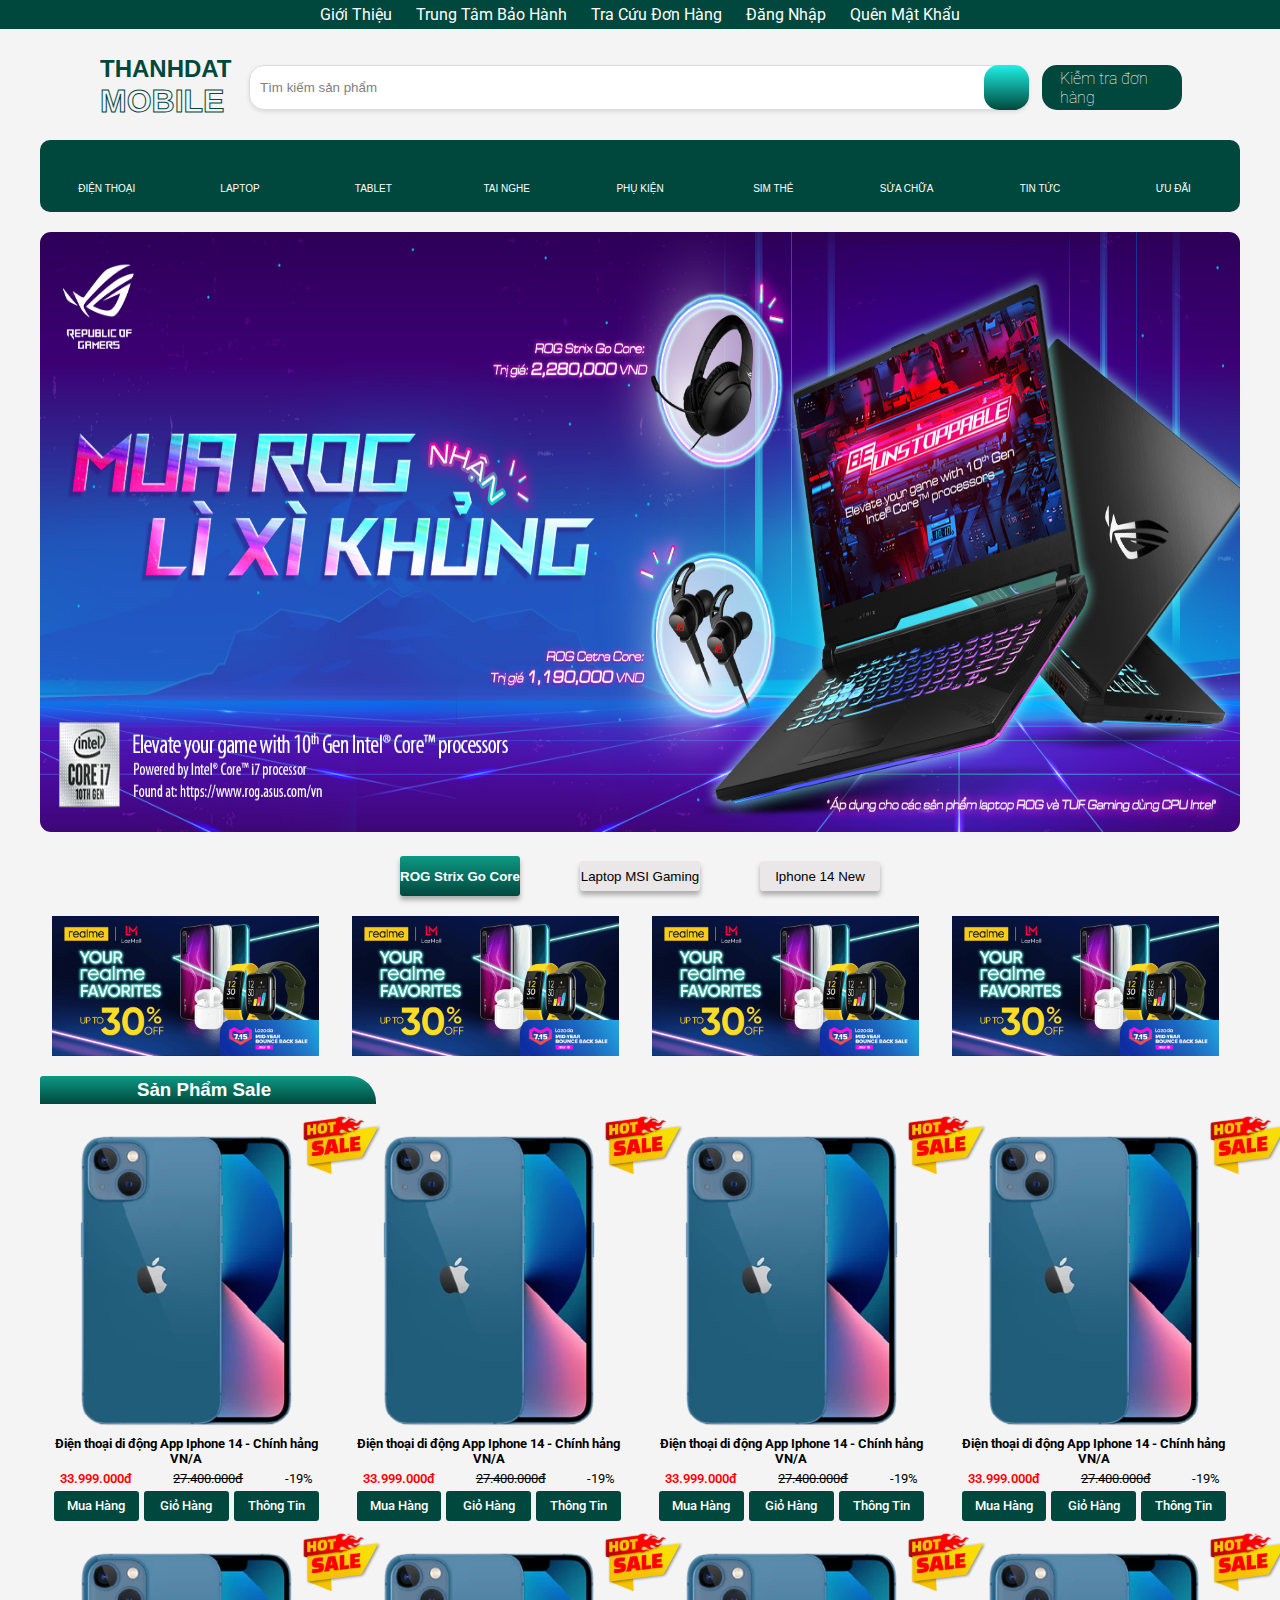
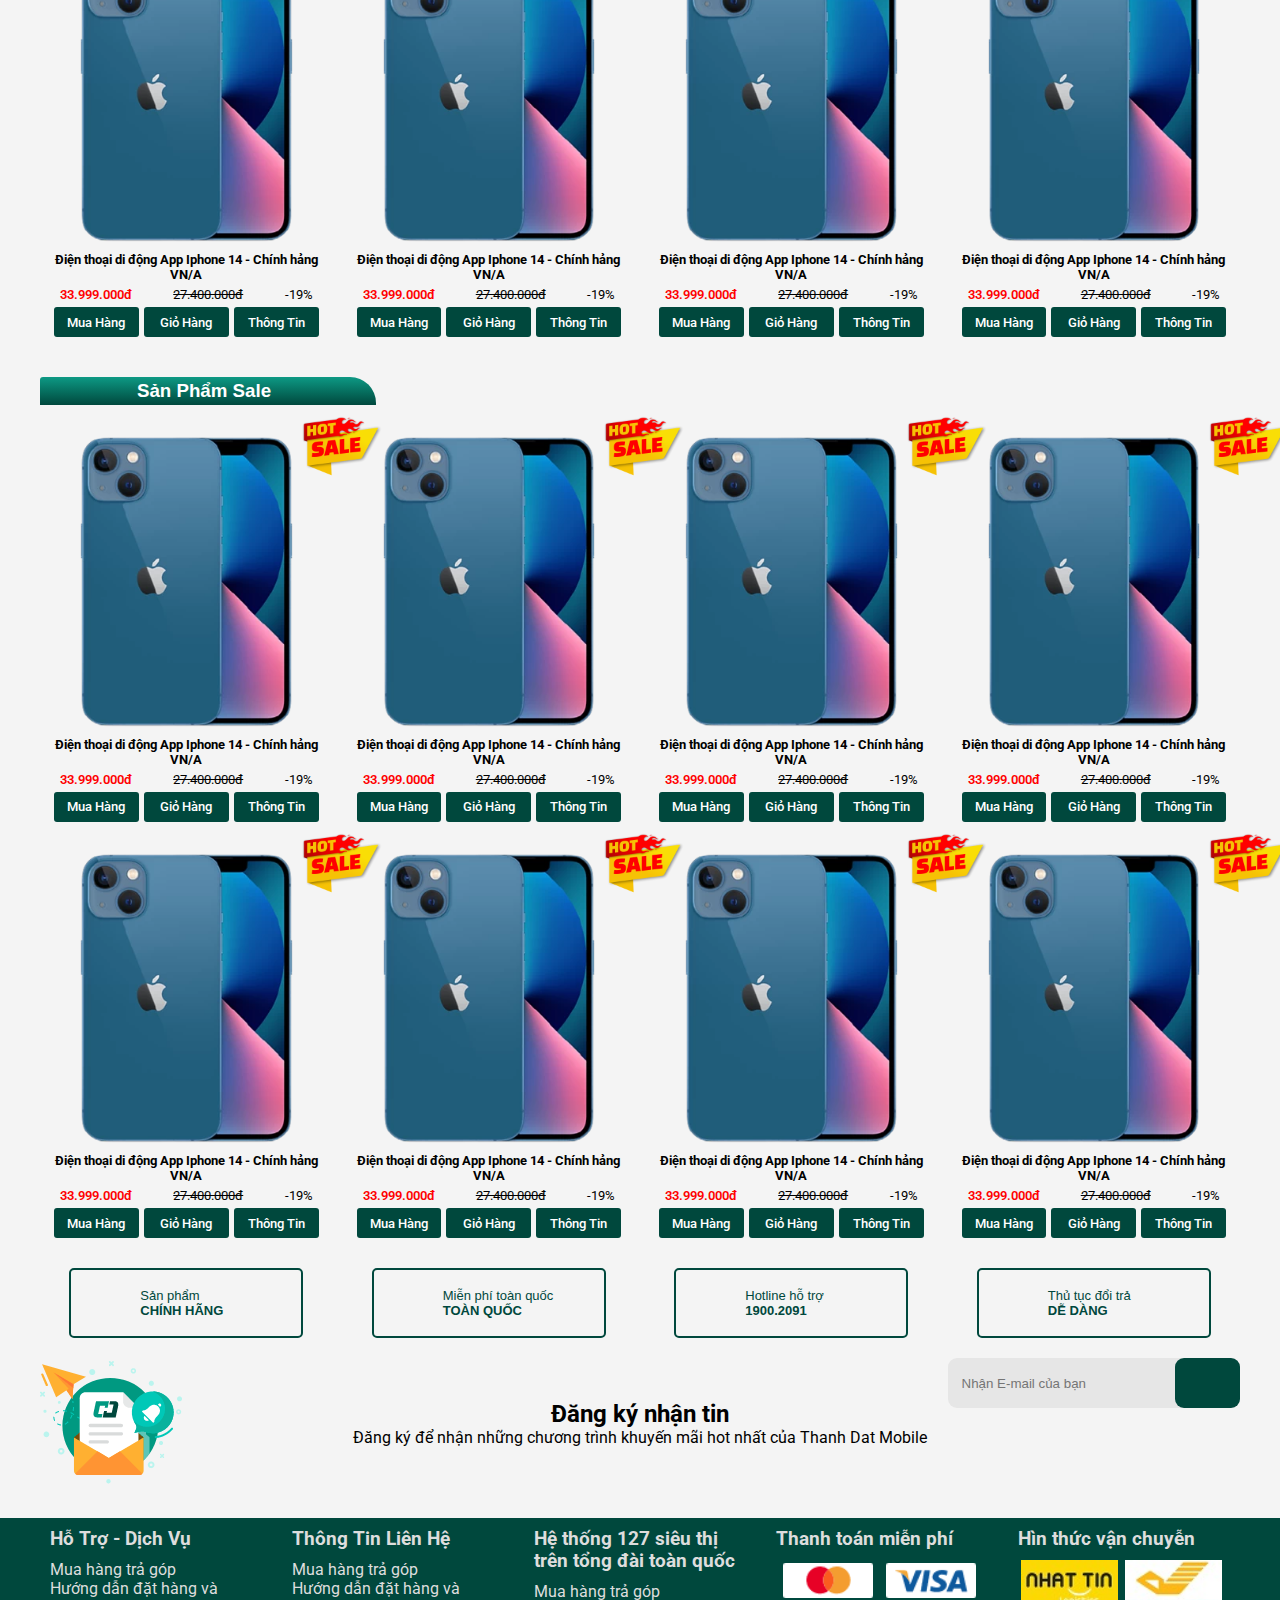
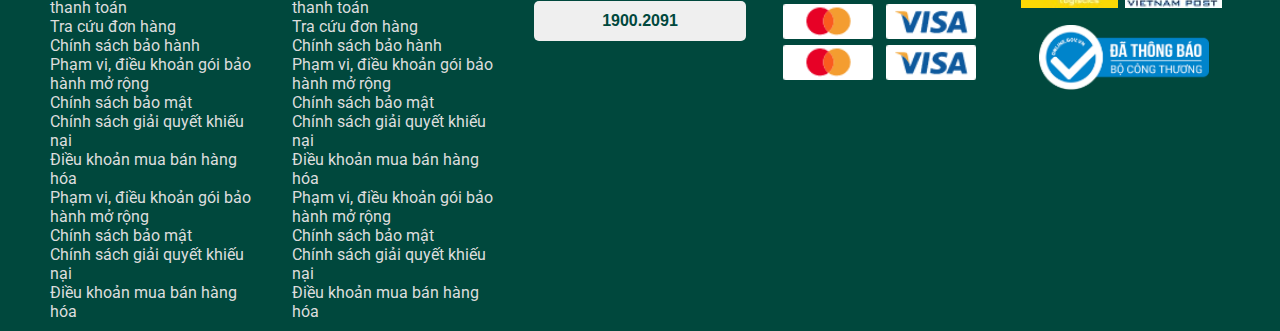
<file: index.html>
<!DOCTYPE html>
<html lang="en">
<head>
    <meta charset="UTF-8">
    <meta name="viewport" content="width=device-width, initial-scale=1.0">
    <link rel="preconnect" href="https://fonts.googleapis.com">
    <link rel="preconnect" href="https://fonts.gstatic.com" crossorigin>
    <link href="https://fonts.googleapis.com/css2?family=Roboto&display=swap" rel="stylesheet">
    <link rel="stylesheet" href="./css/style.css">
    <link rel="stylesheet" href="./css/grid.css">
    <link rel="stylesheet" href="./css/reponsive.css">
    <link rel="stylesheet" href="https://cdnjs.cloudflare.com/ajax/libs/font-awesome/6.4.2/css/all.min.css" integrity="sha512-z3gLpd7yknf1YoNbCzqRKc4qyor8gaKU1qmn+CShxbuBusANI9QpRohGBreCFkKxLhei6S9CQXFEbbKuqLg0DA==" crossorigin="anonymous" referrerpolicy="no-referrer" />
    <title>Document</title>
</head>
<body">
    <header>
        <!--Phần giới thiệu-->

        <div class="introduce">
                <ul class="introduce_list">
                    <li class="introduce_item"><a href="" class="introduce_item_link">Giới Thiệu</a></li>
                    <li class="introduce_item"><a href="" class="introduce_item_link">Trung Tâm Bảo Hành</a></li>
                    <li class="introduce_item"><a href="" class="introduce_item_link">Tra Cứu Đơn Hàng</a></li>
                    <li class="introduce_item"><a href="" class="introduce_item_link">Đăng Nhập</a></li>
                    <li class="introduce_item"><a href="" class="introduce_item_link">Quên Mật Khẩu</a></li>
                </ul>
        </div>
        <!--Phần công cụ-->
        <div class="tool_webiste">
            <div class="grid wide">
                <div class="tool">
                    <button class="search--inMobile">
                        <i class="fa-solid fa-magnifying-glass"></i>
                    </button>
                    <a href="" class="logo" >
                        <div class="logo_img"><i class="fa-solid fa-phone fa-bounce fa-2xl" style="color: #00483d;"></i></div>
                        <div class="logo_title">
                            <h2 class="logo_title1">THANHDAT</h2>
                            <h1 class="logo_title2">MOBILE</h1>
                        </div>
                        <div></div>
                    </a>
                    <div class="search">
                            <input type="text" class="search_bar" value="Tìm kiếm sản phẩm">
                            <button class="search_btn"><i class="fa-solid fa-magnifying-glass" style="color: #ffffff;"></i></button>
                    </div>
                    <a href="" class="order_check">
                        <i class="fa-sharp fa-solid fa-truck-fast fa-lg" style="color: #ffffff;"></i>
                        <p class="order_check_title">Kiễm tra đơn hàng</p>
                    </a>
                    <a href="" class="cart">
                        <i class="fa-solid fa-cart-shopping fa-2xl" style="color: #00483d;"></i>
                    </a>
                    <div class="menu_icon">
                        <i class="fa-solid fa-bars"></i>
                    </div>
                </div>
            </div>
        </div>

        <!--Phần menu-->
        <div class="menu">
                <div class="grid wide">
                    <ul class="menu_list">
                        <li class="menu_item item_phone">
                            <a href="" class="menu_item_link">
                                <i class="fa-solid fa-phone fa-xl" style="color: #ffffff;"></i>
                                <h5 class="menu_item-title">ĐIỆN THOẠI</h5>
                            </a>
                            <div class="category">
                                <div class="category_item">
                                    <div class="category_item_info">
                                        <h3 class="category_title">Hãng Sản Xuất</h3>
                                        <ul class="category_list ">
                                            <li class="category_list_name"><a href="" class="category_list_link">Apple</a></li>
                                            <li class="category_list_name"><a href="" class="category_list_link">Apple</a></li>
                                            <li class="category_list_name"><a href="" class="category_list_link">Apple</a></li>
                                            <li class="category_list_name"><a href="" class="category_list_link">Apple</a></li>
                                            <li class="category_list_name"><a href="" class="category_list_link">Apple</a></li>
                                            <li class="category_list_name"><a href="" class="category_list_link">Apple</a></li>
                                            <li class="category_list_name"><a href="" class="category_list_link">Apple</a></li>
                                            <li class="category_list_name"><a href="" class="category_list_link">Apple</a></li>
                                            <li class="category_list_name"><a href="" class="category_list_link">Apple</a></li>
                                            <li class="category_list_name"><a href="" class="category_list_link">Apple</a></li>
                                            <li class="category_list_name"><a href="" class="category_list_link">Apple</a></li>
                                            <li class="category_list_name"><a href="" class="category_list_link">Apple</a></li>
                                            <li class="category_list_name"><a href="" class="category_list_link">Apple</a></li>
                                            <li class="category_list_name"><a href="" class="category_list_link">Apple</a></li>
                                            <li class="category_list_name"><a href="" class="category_list_link">Apple</a></li>
                                            <li class="category_list_name"><a href="" class="category_list_link">Apple</a></li>
                                            <li class="category_list_name"><a href="" class="category_list_link">Apple</a></li>
                                            <li class="category_list_name"><a href="" class="category_list_link">Apple</a></li>
                                            <li class="category_list_name"><a href="" class="category_list_link">Apple</a></li>
                                            <li class="category_list_name"><a href="" class="category_list_link">Apple</a></li>
                                            <li class="category_list_name"><a href="" class="category_list_link">Apple</a></li>
                                            <li class="category_list_name"><a href="" class="category_list_link">Apple</a></li>
                                            <li class="category_list_name"><a href="" class="category_list_link">Apple</a></li>
                                            <li class="category_list_name"><a href="" class="category_list_link">Apple</a></li>
                                            <li class="category_list_name"><a href="" class="category_list_link">Apple</a></li>
        
                                        </ul>
                                    </div>
                                    <div class="category_item_info">
                                        <h3 class="category_title">Mức giá</h3>
                                        <ul class="category_list list2">
                                            <li class="category_list_name"><a href="" class="category_list_link">Trên 100 triệu</a></li>
                                            <li class="category_list_name"><a href="" class="category_list_link">Trên 100 triệu</a></li>
                                            <li class="category_list_name"><a href="" class="category_list_link">Trên 100 triệu</a></li>
                                            <li class="category_list_name"><a href="" class="category_list_link">Trên 100 triệu</a></li>
                                            <li class="category_list_name"><a href="" class="category_list_link">Trên 100 triệu</a></li>
                                            <li class="category_list_name"><a href="" class="category_list_link">Trên 100 triệu</a></li>
                                            <li class="category_list_name"><a href="" class="category_list_link">Trên 100 triệu</a></li>
                                        </ul>
                                    </div>
                                    <div class="category_item_info">
                                        <h3 class="category_title">Quan tâm nhất</h3>
                                        <ul class="category_list list3">
                                            <li class="category_list_name"><a href="" class="category_list_link">Hôm nay</a></li>
                                            <li class="category_list_name"><a href="" class="category_list_link">Hôm nay</a></li>
                                            <li class="category_list_name"><a href="" class="category_list_link">Hôm nay</a></li>
                                            <li class="category_list_name"><a href="" class="category_list_link">Hôm nay</a></li>
                                        </ul>
                                    </div>
                                    <div class="category_item_info category_item_info_down">
                                        <h3 class="category_title">Điện thoại cao cấp</h3>
                                    </div>
                                    <div class="category_item_info category_item_info_down">
                                        <h3 class="category_title">Điện thoại gập</h3>
                                    </div>
                                </div>
                                <div class="category_item category_item_qc">
                                    <div class="category_img">
                                        <img src="./img/fold-5-flip5-640x266 (1).jpg" alt="" class="category_img_item">
                                    </div>
                                </div>
                            </div>
                        </li>
                        <li class="menu_item item_laptop">
                        <a href="" class="menu_item_link">
                            <i class="fa-solid fa-laptop fa-xl" style="color: #ffffff;"></i>
                            <h5 class="menu_item-title">LAPTOP</h5>
                        </a>
                        <div class="category">
                            <div class="category_item">
                                <div class="category_item_info">
                                    <h3 class="category_title">Hãng Sản Xuất</h3>
                                    <ul class="category_list ">
                                        <li class="category_list_name"><a href="" class="category_list_link">Apple</a></li>
                                        <li class="category_list_name"><a href="" class="category_list_link">Apple</a></li>
                                        <li class="category_list_name"><a href="" class="category_list_link">Apple</a></li>
                                        <li class="category_list_name"><a href="" class="category_list_link">Apple</a></li>
                                        <li class="category_list_name"><a href="" class="category_list_link">Apple</a></li>
                                        <li class="category_list_name"><a href="" class="category_list_link">Apple</a></li>
                                        <li class="category_list_name"><a href="" class="category_list_link">Apple</a></li>
                                        <li class="category_list_name"><a href="" class="category_list_link">Apple</a></li>
                                        <li class="category_list_name"><a href="" class="category_list_link">Apple</a></li>
                                        <li class="category_list_name"><a href="" class="category_list_link">Apple</a></li>
                                        <li class="category_list_name"><a href="" class="category_list_link">Apple</a></li>
                                        <li class="category_list_name"><a href="" class="category_list_link">Apple</a></li>
                                        <li class="category_list_name"><a href="" class="category_list_link">Apple</a></li>
                                        <li class="category_list_name"><a href="" class="category_list_link">Apple</a></li>
                                        <li class="category_list_name"><a href="" class="category_list_link">Apple</a></li>
                                        <li class="category_list_name"><a href="" class="category_list_link">Apple</a></li>
                                        <li class="category_list_name"><a href="" class="category_list_link">Apple</a></li>
                                        <li class="category_list_name"><a href="" class="category_list_link">Apple</a></li>
                                        <li class="category_list_name"><a href="" class="category_list_link">Apple</a></li>
                                        <li class="category_list_name"><a href="" class="category_list_link">Apple</a></li>
                                        <li class="category_list_name"><a href="" class="category_list_link">Apple</a></li>
                                        <li class="category_list_name"><a href="" class="category_list_link">Apple</a></li>
                                        <li class="category_list_name"><a href="" class="category_list_link">Apple</a></li>
                                        <li class="category_list_name"><a href="" class="category_list_link">Apple</a></li>
                                        <li class="category_list_name"><a href="" class="category_list_link">Apple</a></li>
        
                                    </ul>
                                </div>
                                <div class="category_item_info">
                                    <h3 class="category_title">Mức giá</h3>
                                    <ul class="category_list list2">
                                        <li class="category_list_name"><a href="" class="category_list_link">Trên 100 triệu</a></li>
                                        <li class="category_list_name"><a href="" class="category_list_link">Trên 100 triệu</a></li>
                                        <li class="category_list_name"><a href="" class="category_list_link">Trên 100 triệu</a></li>
                                        <li class="category_list_name"><a href="" class="category_list_link">Trên 100 triệu</a></li>
                                        <li class="category_list_name"><a href="" class="category_list_link">Trên 100 triệu</a></li>
                                        <li class="category_list_name"><a href="" class="category_list_link">Trên 100 triệu</a></li>
                                        <li class="category_list_name"><a href="" class="category_list_link">Trên 100 triệu</a></li>
                                    </ul>
                                </div>
                                <div class="category_item_info">
                                    <h3 class="category_title">Phân Loại Sản Phẩm</h3>
                                    <ul class="category_list list3">
                                        <li class="category_list_name"><a href="" class="category_list_link">Học tập - Văn phòng</a></li>
                                        <li class="category_list_name"><a href="" class="category_list_link">Học tập - Văn phòng</a></li>
                                        <li class="category_list_name"><a href="" class="category_list_link">Học tập - Văn phòng</a></li>
                                        <li class="category_list_name"><a href="" class="category_list_link">Học tập - Văn phòng</a></li>
                                    </ul>
                                </div>
                                
                            </div>
                            <div class="category_item category_item_qc">
                                <div class="category_img">
                                    <img src="./img/img_danhmuclaptop.png" alt="" class="category_img_item">
                                </div>
                            </div>
                        </div>
                        <div class="category_laptop"></div>                
                        </li>
                        <li class="menu_item item_tablet">
                        <a href="" class="menu_item_link">
                            <i class="fa-solid fa-tablet fa-xl" style="color: #ffffff;"></i>
                            <h5 class="menu_item-title">TABLET</h5>
                        </a>
                        <div class="category">
                            <div class="category_item">
                                <div class="category_item_info">
                                    <h3 class="category_title">Hãng Sản Xuất</h3>
                                    <ul class="category_list ">
                                        <li class="category_list_name"><a href="" class="category_list_link">Apple</a></li>
                                        <li class="category_list_name"><a href="" class="category_list_link">Apple</a></li>
                                        <li class="category_list_name"><a href="" class="category_list_link">Apple</a></li>
                                        <li class="category_list_name"><a href="" class="category_list_link">Apple</a></li>
                                        <li class="category_list_name"><a href="" class="category_list_link">Apple</a></li>
                                        <li class="category_list_name"><a href="" class="category_list_link">Apple</a></li>
                                        <li class="category_list_name"><a href="" class="category_list_link">Apple</a></li>
                                        <li class="category_list_name"><a href="" class="category_list_link">Apple</a></li>
                                        <li class="category_list_name"><a href="" class="category_list_link">Apple</a></li>
                                        <li class="category_list_name"><a href="" class="category_list_link">Apple</a></li>
                                        <li class="category_list_name"><a href="" class="category_list_link">Apple</a></li>
                                        <li class="category_list_name"><a href="" class="category_list_link">Apple</a></li>
                                        <li class="category_list_name"><a href="" class="category_list_link">Apple</a></li>
                                        <li class="category_list_name"><a href="" class="category_list_link">Apple</a></li>
                                        <li class="category_list_name"><a href="" class="category_list_link">Apple</a></li>
                                        <li class="category_list_name"><a href="" class="category_list_link">Apple</a></li>
                                        <li class="category_list_name"><a href="" class="category_list_link">Apple</a></li>
                                        <li class="category_list_name"><a href="" class="category_list_link">Apple</a></li>
                                        <li class="category_list_name"><a href="" class="category_list_link">Apple</a></li>
                                        <li class="category_list_name"><a href="" class="category_list_link">Apple</a></li>
                                        <li class="category_list_name"><a href="" class="category_list_link">Apple</a></li>
                                        <li class="category_list_name"><a href="" class="category_list_link">Apple</a></li>
                                        <li class="category_list_name"><a href="" class="category_list_link">Apple</a></li>
                                        <li class="category_list_name"><a href="" class="category_list_link">Apple</a></li>
                                        <li class="category_list_name"><a href="" class="category_list_link">Apple</a></li>
                                    </ul>
                                </div>
                                <div class="category_item_info">
                                    <h3 class="category_title">Mức giá</h3>
                                    <ul class="category_list list2">
                                        <li class="category_list_name"><a href="" class="category_list_link">Trên 100 triệu</a></li>
                                        <li class="category_list_name"><a href="" class="category_list_link">Trên 100 triệu</a></li>
                                        <li class="category_list_name"><a href="" class="category_list_link">Trên 100 triệu</a></li>
                                        <li class="category_list_name"><a href="" class="category_list_link">Trên 100 triệu</a></li>
                                        <li class="category_list_name"><a href="" class="category_list_link">Trên 100 triệu</a></li>
                                        <li class="category_list_name"><a href="" class="category_list_link">Trên 100 triệu</a></li>
                                        <li class="category_list_name"><a href="" class="category_list_link">Trên 100 triệu</a></li>
                                    </ul>
                                </div>
                                <div class="category_item_info">
                                    <h3 class="category_title">Quan tâm nhất</h3>
                                    <ul class="category_list list3">
                                        <li class="category_list_name"><a href="" class="category_list_link">Hôm nay</a></li>
                                        <li class="category_list_name"><a href="" class="category_list_link">Hôm nay</a></li>
                                        <li class="category_list_name"><a href="" class="category_list_link">Hôm nay</a></li>
                                        <li class="category_list_name"><a href="" class="category_list_link">Hôm nay</a></li>
                                    </ul>
                                </div>
                                
                            </div>
                            <div class="category_item category_item_qc">
                                <div class="category_img">
                                    <img src="./img/web-tab9-580.png" alt="" class="category_img_item">
                                </div>
                            </div>
                        </div>
                        </li>
                        <li class="menu_item item_headphone">
                        <a href="" class="menu_item_link">
                            <i class="fa-solid fa-headphones fa-xl" style="color: #ffffff;"></i>
                            <h5 class="menu_item-title">TAI NGHE</h5>
                        </a>
                        <div class="category">
                                <div class="category_item">
                                    <div class="category_item_info">
                                        <h3 class="category_title">Loa</h3>
                                        <ul class="category_list ">
                                            <li class="category_list_name"><a href="" class="category_list_link">Energizer</a></li>
                                            <li class="category_list_name"><a href="" class="category_list_link">Energizer</a></li>
                                            <li class="category_list_name"><a href="" class="category_list_link">Energizer</a></li>
                                            <li class="category_list_name"><a href="" class="category_list_link">Energizer</a></li>
                                            <li class="category_list_name"><a href="" class="category_list_link">Energizer</a></li>
                                            <li class="category_list_name"><a href="" class="category_list_link">Energizer</a></li>
                                            <li class="category_list_name"><a href="" class="category_list_link">Energizer</a></li>
                                            <li class="category_list_name"><a href="" class="category_list_link">Energizer</a></li>
                                            <li class="category_list_name"><a href="" class="category_list_link">Energizer</a></li>
                                            <li class="category_list_name"><a href="" class="category_list_link">Energizer</a></li>
                                            <li class="category_list_name"><a href="" class="category_list_link">Energizer</a></li>
                                            <li class="category_list_name"><a href="" class="category_list_link">Energizer</a></li>
                                            <li class="category_list_name"><a href="" class="category_list_link">Energizer</a></li>
                                            <li class="category_list_name"><a href="" class="category_list_link">Energizer</a></li>
                                            <li class="category_list_name"><a href="" class="category_list_link">Energizer</a></li>
                                            <li class="category_list_name"><a href="" class="category_list_link">Energizer</a></li>
                                            <li class="category_list_name"><a href="" class="category_list_link">Energizer</a></li>
                                            <li class="category_list_name"><a href="" class="category_list_link">Energizer</a></li>
                                            <li class="category_list_name"><a href="" class="category_list_link">Energizer</a></li>
                                            <li class="category_list_name"><a href="" class="category_list_link">Energizer</a></li>
                                            <li class="category_list_name"><a href="" class="category_list_link">Energizer</a></li>
                                            <li class="category_list_name"><a href="" class="category_list_link">Energizer</a></li>
                                            <li class="category_list_name"><a href="" class="category_list_link">Energizer</a></li>
                                            <li class="category_list_name"><a href="" class="category_list_link">Energizer</a></li>
                                            <li class="category_list_name"><a href="" class="category_list_link">Energizer</a></li>
        
                                        </ul>
                                    </div>
                                    <div class="category_item_info">
                                        <h3 class="category_title">Tai nghe</h3>
                                        <ul class="category_list list2">
                                            <li class="category_list_name"><a href="" class="category_list_link">Soundpeats</a></li>
                                            <li class="category_list_name"><a href="" class="category_list_link">Soundpeats</a></li>
                                            <li class="category_list_name"><a href="" class="category_list_link">Soundpeats</a></li>
                                            <li class="category_list_name"><a href="" class="category_list_link">Soundpeats</a></li>
                                            <li class="category_list_name"><a href="" class="category_list_link">Soundpeats</a></li>
                                            <li class="category_list_name"><a href="" class="category_list_link">Soundpeats</a></li>
                                            <li class="category_list_name"><a href="" class="category_list_link">Soundpeats</a></li>
                                            <li class="category_list_name"><a href="" class="category_list_link">Soundpeats</a></li>
                                            <li class="category_list_name"><a href="" class="category_list_link">Soundpeats</a></li>
                                            <li class="category_list_name"><a href="" class="category_list_link">Soundpeats</a></li>
                                            <li class="category_list_name"><a href="" class="category_list_link">Soundpeats</a></li>
                                            <li class="category_list_name"><a href="" class="category_list_link">Soundpeats</a></li>
                                            <li class="category_list_name"><a href="" class="category_list_link">Soundpeats</a></li>
                                            <li class="category_list_name"><a href="" class="category_list_link">Soundpeats</a></li>
                                            <li class="category_list_name"><a href="" class="category_list_link">Soundpeats</a></li>
                                            <li class="category_list_name"><a href="" class="category_list_link">Soundpeats</a></li>
                                            <li class="category_list_name"><a href="" class="category_list_link">Soundpeats</a></li>
                                            <li class="category_list_name"><a href="" class="category_list_link">Soundpeats</a></li>
                                            <li class="category_list_name"><a href="" class="category_list_link">Soundpeats</a></li>
                                            <li class="category_list_name"><a href="" class="category_list_link">Soundpeats</a></li>
                                            <li class="category_list_name"><a href="" class="category_list_link">Soundpeats</a></li>
                                            <li class="category_list_name"><a href="" class="category_list_link">Soundpeats</a></li>
                                            <li class="category_list_name"><a href="" class="category_list_link">Soundpeats</a></li>
                                            <li class="category_list_name"><a href="" class="category_list_link">Soundpeats</a></li>
                                        </ul>
                                    </div>
                                </div>
                                <div class="category_item category_item_qc">
                                    <div class="category_img">
                                        <img src="./img/header_phone_item.jpg" alt="" class="category_img_item">
                                    </div>
                                </div>
                            </div>
                        <div class="category_headphone"></div>
                        </li>
                        <li class="menu_item item_pk">
                        <a href="" class="menu_item_link">
                            <i class="fa-solid fa-keyboard fa-xl" style="color: #ffffff;"></i>
                            <h5 class="menu_item-title">PHỤ KIỆN</h5>
                        </a>
                        <div class="category">
                                <div class="category_item">
                                    <div class="category_item_info">
                                        <h3 class="category_title">Phụ kiện điện thoại</h3>
                                        <ul class="category_list ">
                                            <li class="category_list_name"><a href="" class="category_list_link">Sạc dự phòng</a></li>
                                            <li class="category_list_name"><a href="" class="category_list_link">Sạc dự phòng</a></li>
                                            <li class="category_list_name"><a href="" class="category_list_link">Sạc dự phòng</a></li>
                                            <li class="category_list_name"><a href="" class="category_list_link">Sạc dự phòng</a></li>
                                            <li class="category_list_name"><a href="" class="category_list_link">Miếng dán màn hình</a></li>
                                            <li class="category_list_name"><a href="" class="category_list_link">Miếng dán màn hình</a></li>
                                            <li class="category_list_name"><a href="" class="category_list_link">Miếng dán màn hình</a></li>
                                            <li class="category_list_name"><a href="" class="category_list_link">Miếng dán màn hình</a></li>
                                            <li class="category_list_name"><a href="" class="category_list_link">Miếng dán màn hình</a></li>
                                        </ul>
                                    </div>
                                    <div class="category_item_info">
                                        <h3 class="category_title">BÀN PHÍM & CHUỘT</h3>
                                        <ul class="category_list list2">
                                            <li class="category_list_name"><a href="" class="category_list_link">Bàn Phím</a></li>
                                            <li class="category_list_name"><a href="" class="category_list_link">Bàn Phím</a></li>
                                            <li class="category_list_name"><a href="" class="category_list_link">Bàn Phím</a></li>
                                            <li class="category_list_name"><a href="" class="category_list_link">Bàn Phím</a></li>
                                            <li class="category_list_name"><a href="" class="category_list_link">Chuột</a></li>
                                            <li class="category_list_name"><a href="" class="category_list_link">Chuột</a></li>
                                            <li class="category_list_name"><a href="" class="category_list_link">Chuột</a></li>
                                        </ul>
                                    </div>
                                    <div class="category_item_info">
                                        <h3 class="category_title">LINH KIỆN MÁY TÍNH</h3>
                                        <ul class="category_list list3">
                                            <li class="category_list_name"><a href="" class="category_list_link">Ổ cứng</a></li>
                                            <li class="category_list_name"><a href="" class="category_list_link">Ổ cứng</a></li>
                                            <li class="category_list_name"><a href="" class="category_list_link">Ổ cứng</a></li>
                                            <li class="category_list_name"><a href="" class="category_list_link">Ổ cứng</a></li>
                                        </ul>
                                    </div>
                                    <div class="category_item_info">
                                        <h3 class="category_title">PHỤ KIỆN APPLE</h3>
                                        <ul class="category_list list3">
                                            <li class="category_list_name"><a href="" class="category_list_link">Phụ kiện chính hãng Apple</a></li>
                                            <li class="category_list_name"><a href="" class="category_list_link">Phụ kiện chính hãng Apple</a></li>
                                            <li class="category_list_name"><a href="" class="category_list_link">Phụ kiện chính hãng Apple</a></li>
                                            <li class="category_list_name"><a href="" class="category_list_link">Phụ kiện chính hãng Apple</a></li>
                                            <li class="category_list_name"><a href="" class="category_list_link">Phụ kiện chính hãng Apple</a></li>
                                            <li class="category_list_name"><a href="" class="category_list_link">Phụ kiện chính hãng Apple</a></li>
                                            <li class="category_list_name"><a href="" class="category_list_link">Phụ kiện chính hãng Apple</a></li>
                                            <li class="category_list_name"><a href="" class="category_list_link">Phụ kiện chính hãng Apple</a></li>
                                            <li class="category_list_name"><a href="" class="category_list_link">Phụ kiện chính hãng Apple</a></li>
                                        </ul>
                                    </div>
                                    <div class="category_item_info">
                                        <h3 class="category_title">THIẾT BỊ MẠNG</h3>
                                        <ul class="category_list list3">
                                            <li class="category_list_name"><a href="" class="category_list_link"></a>Bộ kích sóng</li>
                                            <li class="category_list_name"><a href="" class="category_list_link"></a>Bộ kích sóng</li>
                                            <li class="category_list_name"><a href="" class="category_list_link"></a>Bộ kích sóng</li>
                                            <li class="category_list_name"><a href="" class="category_list_link"></a>Bộ kích sóng</li>
                                        </ul>
                                    </div>
                                    <div class="category_item_info category_item_info_down">
                                        <h3 class="category_title">CAMERA AN NINH-HÀNH TRÌNH</h3>
                                        <ul class="category_list list3">
                                            <li class="category_list_name"><a href="" class="category_list_link">Camera an ninh</a></li>
                                            <li class="category_list_name"><a href="" class="category_list_link">Camera hành trình</a></li>
                                        </ul>
                                    </div>
                                    <div class="category_item_info category_item_info_down">
                                        <h3 class="category_title">THAY PIN, MÀN HÌNH CHÍNH HÃNG</h3>
                                        <ul class="category_list list3">
                                            <li class="category_list_name"><a href="" class="category_list_link">Màn hình iPhone</a></li>
                                            <li class="category_list_name"><a href="" class="category_list_link">Màn hình iPhone</a></li>
                                            <li class="category_list_name"><a href="" class="category_list_link">Màn hình iPhone</a></li>
                                        </ul>
                                    </div>
                                    <div class="category_item_info category_item_info_down">
                                        <h3 class="category_title">Quan tâm nhất</h3>
                                        <ul class="category_list list3">
                                            <li class="category_list_name"><a href="" class="category_list_link">Hôm nay</a></li>
                                            <li class="category_list_name"><a href="" class="category_list_link">Hôm nay</a></li>
                                            <li class="category_list_name"><a href="" class="category_list_link">Hôm nay</a></li>
                                        </ul>
                                    </div>
                                    <div class="category_item_info category_item_info_down">
                                        <h3 class="category_title">Phụ kiện khác</h3>
                                        <ul class="category_list list3">
                                            <li class="category_list_name"><a href="" class="category_list_link">Balo</a></li>
                                            <li class="category_list_name"><a href="" class="category_list_link">Túi xách</a></li>
                                        </ul>
                                    </div>
                                    <div class="category_item_info category_item_info_down">
                                        <h3 class="category_title">Phụ kiện Smart TV</h3>
                                        <ul class="category_list list3">
                                            <li class="category_list_name"><a href="" class="category_list_link">Hôm nay</a></li>
                                            <li class="category_list_name"><a href="" class="category_list_link">Hôm nay</a></li>
                                        </ul>
                                    </div>
                                </div>
                                <div class="category_item category_item_qc">
                                    <div class="category_img">
                                        <img src="./img/fold-5-flip5-640x266 (1).jpg" alt="" class="category_img_item">
                                    </div>
                                </div>
                            </div>
                        <div class="category_pk"></div>
                        </li>
                        <li class="menu_item item_sim">
                        <a href="" class="menu_item_link">
                            <i class="fa-solid fa-heart fa-xl" style="color: #ffffff;"></i>
                            <h5 class="menu_item-title">SIM THẺ</h5>
                        </a>
                        <div class="category">
                                <div class="category_item">
                                    <div class="category_item_info">
                                        <h3 class="category_title">Hãng Sản Xuất</h3>
                                        <ul class="category_list ">
                                            <li class="category_list_name"><a href="" class="category_list_link">Apple</a></li>
                                            <li class="category_list_name"><a href="" class="category_list_link">Apple</a></li>
                                            <li class="category_list_name"><a href="" class="category_list_link">Apple</a></li>
                                            <li class="category_list_name"><a href="" class="category_list_link">Apple</a></li>
                                            <li class="category_list_name"><a href="" class="category_list_link">Apple</a></li>
                                            <li class="category_list_name"><a href="" class="category_list_link">Apple</a></li>
                                            <li class="category_list_name"><a href="" class="category_list_link">Apple</a></li>
                                            <li class="category_list_name"><a href="" class="category_list_link">Apple</a></li>
                                            <li class="category_list_name"><a href="" class="category_list_link">Apple</a></li>
                                            <li class="category_list_name"><a href="" class="category_list_link">Apple</a></li>
                                            <li class="category_list_name"><a href="" class="category_list_link">Apple</a></li>
                                            <li class="category_list_name"><a href="" class="category_list_link">Apple</a></li>
                                            <li class="category_list_name"><a href="" class="category_list_link">Apple</a></li>
                                            <li class="category_list_name"><a href="" class="category_list_link">Apple</a></li>
                                            <li class="category_list_name"><a href="" class="category_list_link">Apple</a></li>
                                            <li class="category_list_name"><a href="" class="category_list_link">Apple</a></li>
                                            <li class="category_list_name"><a href="" class="category_list_link">Apple</a></li>
                                            <li class="category_list_name"><a href="" class="category_list_link">Apple</a></li>
                                            <li class="category_list_name"><a href="" class="category_list_link">Apple</a></li>
                                            <li class="category_list_name"><a href="" class="category_list_link">Apple</a></li>
                                            <li class="category_list_name"><a href="" class="category_list_link">Apple</a></li>
                                            <li class="category_list_name"><a href="" class="category_list_link">Apple</a></li>
                                            <li class="category_list_name"><a href="" class="category_list_link">Apple</a></li>
                                            <li class="category_list_name"><a href="" class="category_list_link">Apple</a></li>
                                            <li class="category_list_name"><a href="" class="category_list_link">Apple</a></li>
        
                                        </ul>
                                    </div>
                                    <div class="category_item_info">
                                        <h3 class="category_title">Mức giá</h3>
                                        <ul class="category_list list2">
                                            <li class="category_list_name"><a href="" class="category_list_link">Trên 100 triệu</a></li>
                                            <li class="category_list_name"><a href="" class="category_list_link">Trên 100 triệu</a></li>
                                            <li class="category_list_name"><a href="" class="category_list_link">Trên 100 triệu</a></li>
                                            <li class="category_list_name"><a href="" class="category_list_link">Trên 100 triệu</a></li>
                                            <li class="category_list_name"><a href="" class="category_list_link">Trên 100 triệu</a></li>
                                            <li class="category_list_name"><a href="" class="category_list_link">Trên 100 triệu</a></li>
                                            <li class="category_list_name"><a href="" class="category_list_link">Trên 100 triệu</a></li>
                                        </ul>
                                    </div>
                                    <div class="category_item_info">
                                        <h3 class="category_title">Quan tâm nhất</h3>
                                        <ul class="category_list list3">
                                            <li class="category_list_name"><a href="" class="category_list_link">Hôm nay</a></li>
                                            <li class="category_list_name"><a href="" class="category_list_link">Hôm nay</a></li>
                                            <li class="category_list_name"><a href="" class="category_list_link">Hôm nay</a></li>
                                            <li class="category_list_name"><a href="" class="category_list_link">Hôm nay</a></li>
                                        </ul>
                                    </div>
                                    <div class="category_item_info category_item_info_down">
                                        <h3 class="category_title">Điện thoại cao cấp</h3>
                                    </div>
                                    <div class="category_item_info category_item_info_down">
                                        <h3 class="category_title">Điện thoại gập</h3>
                                    </div>
                                </div>
                                <div class="category_item category_item_qc">
                                    <div class="category_img">
                                        <img src="./img/fold-5-flip5-640x266 (1).jpg" alt="" class="category_img_item">
                                    </div>
                                </div>
                            </div>
                        <div class="category_sim"></div>
                        </li>
                        <li class="menu_item item_suachua">
                        <a href="" class="menu_item_link">
                            <i class="fa-solid fa-hammer fa-xl" style="color: #ffffff;"></i>
                            <h5 class="menu_item-title">SỬA CHỮA</h5>
                        </a>
                        <div class="category">
                                <div class="category_item">
                                    <div class="category_item_info">
                                        <h3 class="category_title">Hãng Sản Xuất</h3>
                                        <ul class="category_list ">
                                            <li class="category_list_name"><a href="" class="category_list_link">Apple</a></li>
                                            <li class="category_list_name"><a href="" class="category_list_link">Apple</a></li>
                                            <li class="category_list_name"><a href="" class="category_list_link">Apple</a></li>
                                            <li class="category_list_name"><a href="" class="category_list_link">Apple</a></li>
                                            <li class="category_list_name"><a href="" class="category_list_link">Apple</a></li>
                                            <li class="category_list_name"><a href="" class="category_list_link">Apple</a></li>
                                            <li class="category_list_name"><a href="" class="category_list_link">Apple</a></li>
                                            <li class="category_list_name"><a href="" class="category_list_link">Apple</a></li>
                                            <li class="category_list_name"><a href="" class="category_list_link">Apple</a></li>
                                            <li class="category_list_name"><a href="" class="category_list_link">Apple</a></li>
                                            <li class="category_list_name"><a href="" class="category_list_link">Apple</a></li>
                                            <li class="category_list_name"><a href="" class="category_list_link">Apple</a></li>
                                            <li class="category_list_name"><a href="" class="category_list_link">Apple</a></li>
                                            <li class="category_list_name"><a href="" class="category_list_link">Apple</a></li>
                                            <li class="category_list_name"><a href="" class="category_list_link">Apple</a></li>
                                            <li class="category_list_name"><a href="" class="category_list_link">Apple</a></li>
                                            <li class="category_list_name"><a href="" class="category_list_link">Apple</a></li>
                                            <li class="category_list_name"><a href="" class="category_list_link">Apple</a></li>
                                            <li class="category_list_name"><a href="" class="category_list_link">Apple</a></li>
                                            <li class="category_list_name"><a href="" class="category_list_link">Apple</a></li>
                                            <li class="category_list_name"><a href="" class="category_list_link">Apple</a></li>
                                            <li class="category_list_name"><a href="" class="category_list_link">Apple</a></li>
                                            <li class="category_list_name"><a href="" class="category_list_link">Apple</a></li>
                                            <li class="category_list_name"><a href="" class="category_list_link">Apple</a></li>
                                            <li class="category_list_name"><a href="" class="category_list_link">Apple</a></li>
        
                                        </ul>
                                    </div>
                                    <div class="category_item_info">
                                        <h3 class="category_title">Mức giá</h3>
                                        <ul class="category_list list2">
                                            <li class="category_list_name"><a href="" class="category_list_link">Trên 100 triệu</a></li>
                                            <li class="category_list_name"><a href="" class="category_list_link">Trên 100 triệu</a></li>
                                            <li class="category_list_name"><a href="" class="category_list_link">Trên 100 triệu</a></li>
                                            <li class="category_list_name"><a href="" class="category_list_link">Trên 100 triệu</a></li>
                                            <li class="category_list_name"><a href="" class="category_list_link">Trên 100 triệu</a></li>
                                            <li class="category_list_name"><a href="" class="category_list_link">Trên 100 triệu</a></li>
                                            <li class="category_list_name"><a href="" class="category_list_link">Trên 100 triệu</a></li>
                                        </ul>
                                    </div>
                                    <div class="category_item_info">
                                        <h3 class="category_title">Quan tâm nhất</h3>
                                        <ul class="category_list list3">
                                            <li class="category_list_name"><a href="" class="category_list_link">Hôm nay</a></li>
                                            <li class="category_list_name"><a href="" class="category_list_link">Hôm nay</a></li>
                                            <li class="category_list_name"><a href="" class="category_list_link">Hôm nay</a></li>
                                            <li class="category_list_name"><a href="" class="category_list_link">Hôm nay</a></li>
                                        </ul>
                                    </div>
                                    <div class="category_item_info">
                                        <h3 class="category_title">Quan tâm nhất</h3>
                                        <ul class="category_list list3">
                                            <li class="category_list_name"><a href="" class="category_list_link">Hôm nay</a></li>
                                            <li class="category_list_name"><a href="" class="category_list_link">Hôm nay</a></li>
                                            <li class="category_list_name"><a href="" class="category_list_link">Hôm nay</a></li>
                                            <li class="category_list_name"><a href="" class="category_list_link">Hôm nay</a></li>
                                        </ul>
                                    </div>
                                    
                                </div>
                                <div class="category_item category_item_qc">
                                    <div class="category_img">
                                        <img src="./img/fold-5-flip5-640x266 (1).jpg" alt="" class="category_img_item">
                                    </div>
                                </div>
                            </div>
                        <div class="category_suachua"></div>
                        </li>
                        <li class="menu_item item_news">
                        <a href="" class="menu_item_link">
                            <i class="fa-solid fa-newspaper fa-xl" style="color: #ffffff;"></i>
                            <h5 class="menu_item-title">TIN TỨC</h5>
                        </a>
                        <div class="category">
                                <div class="category_item">
                                    <div class="category_item_info">
                                        <h3 class="category_title">Hãng Sản Xuất</h3>
                                        <ul class="category_list ">
                                            <li class="category_list_name"><a href="" class="category_list_link">Apple</a></li>
                                            <li class="category_list_name"><a href="" class="category_list_link">Apple</a></li>
                                            <li class="category_list_name"><a href="" class="category_list_link">Apple</a></li>
                                            <li class="category_list_name"><a href="" class="category_list_link">Apple</a></li>
                                            <li class="category_list_name"><a href="" class="category_list_link">Apple</a></li>
                                            <li class="category_list_name"><a href="" class="category_list_link">Apple</a></li>
                                            <li class="category_list_name"><a href="" class="category_list_link">Apple</a></li>
                                            <li class="category_list_name"><a href="" class="category_list_link">Apple</a></li>
                                            <li class="category_list_name"><a href="" class="category_list_link">Apple</a></li>
                                            <li class="category_list_name"><a href="" class="category_list_link">Apple</a></li>
                                            <li class="category_list_name"><a href="" class="category_list_link">Apple</a></li>
                                            <li class="category_list_name"><a href="" class="category_list_link">Apple</a></li>
                                            <li class="category_list_name"><a href="" class="category_list_link">Apple</a></li>
                                            <li class="category_list_name"><a href="" class="category_list_link">Apple</a></li>
                                            <li class="category_list_name"><a href="" class="category_list_link">Apple</a></li>
                                            <li class="category_list_name"><a href="" class="category_list_link">Apple</a></li>
                                            <li class="category_list_name"><a href="" class="category_list_link">Apple</a></li>
                                            <li class="category_list_name"><a href="" class="category_list_link">Apple</a></li>
                                            <li class="category_list_name"><a href="" class="category_list_link">Apple</a></li>
                                            <li class="category_list_name"><a href="" class="category_list_link">Apple</a></li>
                                            <li class="category_list_name"><a href="" class="category_list_link">Apple</a></li>
                                            <li class="category_list_name"><a href="" class="category_list_link">Apple</a></li>
                                            <li class="category_list_name"><a href="" class="category_list_link">Apple</a></li>
                                            <li class="category_list_name"><a href="" class="category_list_link">Apple</a></li>
                                            <li class="category_list_name"><a href="" class="category_list_link">Apple</a></li>
        
                                        </ul>
                                    </div>
                                    <div class="category_item_info">
                                        <h3 class="category_title">Mức giá</h3>
                                        <ul class="category_list list2">
                                            <li class="category_list_name"><a href="" class="category_list_link">Trên 100 triệu</a></li>
                                            <li class="category_list_name"><a href="" class="category_list_link">Trên 100 triệu</a></li>
                                            <li class="category_list_name"><a href="" class="category_list_link">Trên 100 triệu</a></li>
                                            <li class="category_list_name"><a href="" class="category_list_link">Trên 100 triệu</a></li>
                                            <li class="category_list_name"><a href="" class="category_list_link">Trên 100 triệu</a></li>
                                            <li class="category_list_name"><a href="" class="category_list_link">Trên 100 triệu</a></li>
                                            <li class="category_list_name"><a href="" class="category_list_link">Trên 100 triệu</a></li>
                                        </ul>
                                    </div>
                                    <div class="category_item_info">
                                        <h3 class="category_title">Quan tâm nhất</h3>
                                        <ul class="category_list list3">
                                            <li class="category_list_name"><a href="" class="category_list_link">Hôm nay</a></li>
                                            <li class="category_list_name"><a href="" class="category_list_link">Hôm nay</a></li>
                                            <li class="category_list_name"><a href="" class="category_list_link">Hôm nay</a></li>
                                            <li class="category_list_name"><a href="" class="category_list_link">Hôm nay</a></li>
                                        </ul>
                                    </div>
                                    
                                </div>
                                <div class="category_item category_item_qc">
                                    <div class="category_img">
                                        <img src="./img/fold-5-flip5-640x266 (1).jpg" alt="" class="category_img_item">
                                    </div>
                                </div>
                            </div>
                        <div class="category_news"></div>
                        </li>
                        <li class="menu_item item_hot">
                        <a href="" class="menu_item_link">
                            <i class="fa-solid fa-bolt-lightning fa-xl" style="color: #ffffff;"></i>
                            <h5 class="menu_item-title">ƯU ĐÃI</h5>
                        </a>
                        <div class="category">
                                <div class="category_item">
                                    <div class="category_item_info">
                                        <h3 class="category_title">ƯU ĐÃI HOT</h3>
                                        <ul class="category_list ">
                                            <li class="category_list_name"><a href="" class="category_list_link">Ưu đãi thiết bị mạng, camera an ninh</a></li>
                                            <li class="category_list_name"><a href="" class="category_list_link">Ưu đãi thiết bị mạng, camera an ninh</a></li>
                                            <li class="category_list_name"><a href="" class="category_list_link">Ưu đãi thiết bị mạng, camera an ninh</a></li>
                                            <li class="category_list_name"><a href="" class="category_list_link">Ưu đãi thiết bị mạng, camera an ninh</a></li>
                                            <li class="category_list_name"><a href="" class="category_list_link">Ưu đãi thiết bị mạng, camera an ninh</a></li>
                                            <li class="category_list_name"><a href="" class="category_list_link">Nokia Khuyến mại</a></li>
                                            <li class="category_list_name"><a href="" class="category_list_link">Nokia Khuyến mại</a></li>
                                            <li class="category_list_name"><a href="" class="category_list_link">Nokia Khuyến mại</a></li>
                                            <li class="category_list_name"><a href="" class="category_list_link">Nokia Khuyến mại</a></li>
                                            <li class="category_list_name"><a href="" class="category_list_link">Nokia Khuyến mại</a></li>
                                            <li class="category_list_name"><a href="" class="category_list_link">Nokia Khuyến mại</a></li>
                                            <li class="category_list_name"><a href="" class="category_list_link">Nokia Khuyến mại</a></li>
                                            <li class="category_list_name"><a href="" class="category_list_link">Nokia Khuyến mại</a></li>
                                            <li class="category_list_name"><a href="" class="category_list_link">Khuyến mại Apple</a></li>
                                            <li class="category_list_name"><a href="" class="category_list_link">Khuyến mại Apple</a></li>
                                            <li class="category_list_name"><a href="" class="category_list_link">Khuyến mại Apple</a></li>
                                            <li class="category_list_name"><a href="" class="category_list_link">Khuyến mại Apple</a></li>
                                            <li class="category_list_name"><a href="" class="category_list_link">Khuyến mại Apple</a></li>
                                            <li class="category_list_name"><a href="" class="category_list_link">Khuyến mại Apple</a></li>
                                            <li class="category_list_name"><a href="" class="category_list_link">Khuyến mại Apple</a></li>
                                            <li class="category_list_name"><a href="" class="category_list_link">Khuyến mại Apple</a></li>
                                            <li class="category_list_name"><a href="" class="category_list_link">Khuyến mại Apple</a></li>
                                            <li class="category_list_name"><a href="" class="category_list_link">Khuyến mại Apple</a></li>
                                            <li class="category_list_name"><a href="" class="category_list_link">Khuyến mại Apple</a></li>
                                            <li class="category_list_name"><a href="" class="category_list_link">Khuyến mại Apple</a></li>
                                        </ul>
                                    </div>
                                </div>
                                <div class="category_item category_item_qc">
                                    <div class="category_img">
                                        <img src="./img/fold-5-flip5-640x266 (1).jpg" alt="" class="category_img_item">
                                    </div>
                                </div>
                            </div>
                        <div class="category_hot"></div> 
                        </li>
                    </ul>
                </div>
        </div>
    </header>
    <div class="app_container">
        <div class="grid wide max">
            <div class="banner_slide">
                <img src="./img/img_main.jpg" alt="" class="banner_slide_img">
            </div>
        </div>
        <div class="grid wide max">
            <div class="banner_selection" >
                <ul class="banner_selection_list">
                    <li class="banner_selection_item">
                        <a href="" class="banner_selection_link">
                            <button class="banner_selection_btn_hot">
                                ROG Strix Go Core
                            </button>
                        </a>
                    </li>
                    <li class="banner_selection_item">
                        <a href="" class="banner_selection_link">
                            <button class="banner_selection_btn">
                                Laptop MSI Gaming
                            </button>
                        </a>
                    </li>
                    <li class="banner_selection_item">
                        <a href="" class="banner_selection_link">
                            <button class="banner_selection_btn">
                                Iphone 14 New
                            </button>
                        </a>
                    </li>
                </ul>
            </div>
        </div>
        <div class="grid wide max">
            <div class="row sm-gutter banner_item">
                <div class="col l-3 m-12 c-12">
                    <div class="banner_item_img" style="background-image: url(./img/banner_item2.png);">
                    </div> 
                 </div>
                 <div class="col l-3 m-0 c-0">
                     <div class="banner_item_img" style="background-image: url(./img/banner_item2.png);">
                     </div> 
                 </div>
                 <div class="col l-3 m-0 c-0">
                     <div class="banner_item_img" style="background-image: url(./img/banner_item2.png);">
                     </div> 
                 </div>
                 <div class="col l-3 m-0 c-0">
                     <div class="banner_item_img" style="background-image: url(./img/banner_item2.png);">
                     </div> 
                 </div>
            </div>
        </div>
        <div class="grid wide">
            <div class="title_sale">
                <h3 class="title_sale_name">Sản Phẩm Sale</h3>
                <i class="fa-solid fa-fire" style="color: #ffffff;"></i>
            </div>
            <div class="row sm-gutter product">
                <div class="col l-3 m-6 c-6">
                    <div class="product_item">
                        <div class="product_item_img">
                            <img src="./img/img_product.webp" alt="">
                        </div>
                        <div class="product_title">
                            <h5>Điện thoại di động App Iphone 14 - Chính hảng VN/A</h5>
                        </div>
                        <div class="product_cost">
                            <h4 class="product_cost_new">33.999.000đ</h4>
                            <h4 class="product_cost_old">27.400.000đ</h4>
                            <h4 class="product_sale">-19%</h4>
                        </div>
                        <div class="product_selection">
                            <ul class="product_selection_list">
                                <li class="prodcut_selection_item"><a href="./sanpham.html">Mua Hàng</a></li>
                                <li class="prodcut_selection_item"><a href="">Giỏ Hàng</a></li>
                                <li class="prodcut_selection_item"><a href="">Thông Tin</a></li>
                            </ul>
                        </div>
                        <div class="product_hot_sale">
                            <img src="./img/hot_ssale.png" alt="" class="product_sale_img">
                        </div>           
                    </div>
                </div>
                <div class="col l-3 m-6 c-6">
                    <div class="product_item">
                        <div class="product_item_img">
                            <img src="./img/img_product.webp" alt="">
                        </div>
                        <div class="product_title">
                            <h5>Điện thoại di động App Iphone 14 - Chính hảng VN/A</h5>
                        </div>
                        <div class="product_cost">
                            <h4 class="product_cost_new">33.999.000đ</h4>
                            <h4 class="product_cost_old">27.400.000đ</h4>
                            <h4 class="product_sale">-19%</h4>
                        </div>
                        <div class="product_selection">
                            <ul class="product_selection_list">
                                <li class="prodcut_selection_item"><a href="./sanpham.html">Mua Hàng</a></li>
                                <li class="prodcut_selection_item"><a href="">Giỏ Hàng</a></li>
                                <li class="prodcut_selection_item"><a href="">Thông Tin</a></li>
                            </ul>
                        </div>
                        <div class="product_hot_sale">
                            <img src="./img/hot_ssale.png" alt="" class="product_sale_img">
                        </div>           
                    </div>
                </div>
                <div class="col l-3 m-6 c-6">
                    <div class="product_item">
                        <div class="product_item_img">
                            <img src="./img/img_product.webp" alt="">
                        </div>
                        <div class="product_title">
                            <h5>Điện thoại di động App Iphone 14 - Chính hảng VN/A</h5>
                        </div>
                        <div class="product_cost">
                            <h4 class="product_cost_new">33.999.000đ</h4>
                            <h4 class="product_cost_old">27.400.000đ</h4>
                            <h4 class="product_sale">-19%</h4>
                        </div>
                        <div class="product_selection">
                            <ul class="product_selection_list">
                                <li class="prodcut_selection_item"><a href="./sanpham.html">Mua Hàng</a></li>
                                <li class="prodcut_selection_item"><a href="">Giỏ Hàng</a></li>
                                <li class="prodcut_selection_item"><a href="">Thông Tin</a></li>
                            </ul>
                        </div>
                        <div class="product_hot_sale">
                            <img src="./img/hot_ssale.png" alt="" class="product_sale_img">
                        </div>           
                    </div>
                </div>
                <div class="col l-3 m-6 c-6">
                    <div class="product_item">
                        <div class="product_item_img">
                            <img src="./img/img_product.webp" alt="">
                        </div>
                        <div class="product_title">
                            <h5>Điện thoại di động App Iphone 14 - Chính hảng VN/A</h5>
                        </div>
                        <div class="product_cost">
                            <h4 class="product_cost_new">33.999.000đ</h4>
                            <h4 class="product_cost_old">27.400.000đ</h4>
                            <h4 class="product_sale">-19%</h4>
                        </div>
                        <div class="product_selection">
                            <ul class="product_selection_list">
                                <li class="prodcut_selection_item"><a href="./sanpham.html">Mua Hàng</a></li>
                                <li class="prodcut_selection_item"><a href="">Giỏ Hàng</a></li>
                                <li class="prodcut_selection_item"><a href="">Thông Tin</a></li>
                            </ul>
                        </div>
                        <div class="product_hot_sale">
                            <img src="./img/hot_ssale.png" alt="" class="product_sale_img">
                        </div>           
                    </div>
                </div>
                <div class="col l-3 m-6 c-6">
                    <div class="product_item">
                        <div class="product_item_img">
                            <img src="./img/img_product.webp" alt="">
                        </div>
                        <div class="product_title">
                            <h5>Điện thoại di động App Iphone 14 - Chính hảng VN/A</h5>
                        </div>
                        <div class="product_cost">
                            <h4 class="product_cost_new">33.999.000đ</h4>
                            <h4 class="product_cost_old">27.400.000đ</h4>
                            <h4 class="product_sale">-19%</h4>
                        </div>
                        <div class="product_selection">
                            <ul class="product_selection_list">
                                <li class="prodcut_selection_item"><a href="./sanpham.html">Mua Hàng</a></li>
                                <li class="prodcut_selection_item"><a href="">Giỏ Hàng</a></li>
                                <li class="prodcut_selection_item"><a href="">Thông Tin</a></li>
                            </ul>
                        </div>
                        <div class="product_hot_sale">
                            <img src="./img/hot_ssale.png" alt="" class="product_sale_img">
                        </div>           
                    </div>
                </div>
                <div class="col l-3 m-6 c-6">
                    <div class="product_item">
                        <div class="product_item_img">
                            <img src="./img/img_product.webp" alt="">
                        </div>
                        <div class="product_title">
                            <h5>Điện thoại di động App Iphone 14 - Chính hảng VN/A</h5>
                        </div>
                        <div class="product_cost">
                            <h4 class="product_cost_new">33.999.000đ</h4>
                            <h4 class="product_cost_old">27.400.000đ</h4>
                            <h4 class="product_sale">-19%</h4>
                        </div>
                        <div class="product_selection">
                            <ul class="product_selection_list">
                                <li class="prodcut_selection_item"><a href="./sanpham.html">Mua Hàng</a></li>
                                <li class="prodcut_selection_item"><a href="">Giỏ Hàng</a></li>
                                <li class="prodcut_selection_item"><a href="">Thông Tin</a></li>
                            </ul>
                        </div>
                        <div class="product_hot_sale">
                            <img src="./img/hot_ssale.png" alt="" class="product_sale_img">
                        </div>           
                    </div>
                </div>
                <div class="col l-3 m-6 c-6">
                    <div class="product_item">
                        <div class="product_item_img">
                            <img src="./img/img_product.webp" alt="">
                        </div>
                        <div class="product_title">
                            <h5>Điện thoại di động App Iphone 14 - Chính hảng VN/A</h5>
                        </div>
                        <div class="product_cost">
                            <h4 class="product_cost_new">33.999.000đ</h4>
                            <h4 class="product_cost_old">27.400.000đ</h4>
                            <h4 class="product_sale">-19%</h4>
                        </div>
                        <div class="product_selection">
                            <ul class="product_selection_list">
                                <li class="prodcut_selection_item"><a href="./sanpham.html">Mua Hàng</a></li>
                                <li class="prodcut_selection_item"><a href="">Giỏ Hàng</a></li>
                                <li class="prodcut_selection_item"><a href="">Thông Tin</a></li>
                            </ul>
                        </div>
                        <div class="product_hot_sale">
                            <img src="./img/hot_ssale.png" alt="" class="product_sale_img">
                        </div>           
                    </div>
                </div>
                <div class="col l-3 m-6 c-6">
                    <div class="product_item">
                        <div class="product_item_img">
                            <img src="./img/img_product.webp" alt="">
                        </div>
                        <div class="product_title">
                            <h5>Điện thoại di động App Iphone 14 - Chính hảng VN/A</h5>
                        </div>
                        <div class="product_cost">
                            <h4 class="product_cost_new">33.999.000đ</h4>
                            <h4 class="product_cost_old">27.400.000đ</h4>
                            <h4 class="product_sale">-19%</h4>
                        </div>
                        <div class="product_selection">
                            <ul class="product_selection_list">
                                <li class="prodcut_selection_item"><a href="./sanpham.html">Mua Hàng</a></li>
                                <li class="prodcut_selection_item"><a href="">Giỏ Hàng</a></li>
                                <li class="prodcut_selection_item"><a href="">Thông Tin</a></li>
                            </ul>
                        </div>
                        <div class="product_hot_sale">
                            <img src="./img/hot_ssale.png" alt="" class="product_sale_img">
                        </div>           
                    </div>
                </div>
            </div>
            <div class="title_sale">
                <h3 class="title_sale_name">Sản Phẩm Sale</h3>
                <i class="fa-solid fa-fire" style="color: #ffffff;"></i>
            </div>
            <div class="row sm-gutter product">
                <div class="col l-3 m-6 c-6">
                    <div class="product_item">
                        <div class="product_item_img">
                            <img src="./img/img_product.webp" alt="">
                        </div>
                        <div class="product_title">
                            <h5>Điện thoại di động App Iphone 14 - Chính hảng VN/A</h5>
                        </div>
                        <div class="product_cost">
                            <h4 class="product_cost_new">33.999.000đ</h4>
                            <h4 class="product_cost_old">27.400.000đ</h4>
                            <h4 class="product_sale">-19%</h4>
                        </div>
                        <div class="product_selection">
                            <ul class="product_selection_list">
                                <li class="prodcut_selection_item"><a href="./sanpham.html">Mua Hàng</a></li>
                                <li class="prodcut_selection_item"><a href="">Giỏ Hàng</a></li>
                                <li class="prodcut_selection_item"><a href="">Thông Tin</a></li>
                            </ul>
                        </div>
                        <div class="product_hot_sale">
                            <img src="./img/hot_ssale.png" alt="" class="product_sale_img">
                        </div>           
                    </div>
                </div>
                <div class="col l-3 m-6 c-6">
                    <div class="product_item">
                        <div class="product_item_img">
                            <img src="./img/img_product.webp" alt="">
                        </div>
                        <div class="product_title">
                            <h5>Điện thoại di động App Iphone 14 - Chính hảng VN/A</h5>
                        </div>
                        <div class="product_cost">
                            <h4 class="product_cost_new">33.999.000đ</h4>
                            <h4 class="product_cost_old">27.400.000đ</h4>
                            <h4 class="product_sale">-19%</h4>
                        </div>
                        <div class="product_selection">
                            <ul class="product_selection_list">
                                <li class="prodcut_selection_item"><a href="./sanpham.html">Mua Hàng</a></li>
                                <li class="prodcut_selection_item"><a href="">Giỏ Hàng</a></li>
                                <li class="prodcut_selection_item"><a href="">Thông Tin</a></li>
                            </ul>
                        </div>
                        <div class="product_hot_sale">
                            <img src="./img/hot_ssale.png" alt="" class="product_sale_img">
                        </div>           
                    </div>
                </div>
                <div class="col l-3 m-6 c-6">
                    <div class="product_item">
                        <div class="product_item_img">
                            <img src="./img/img_product.webp" alt="">
                        </div>
                        <div class="product_title">
                            <h5>Điện thoại di động App Iphone 14 - Chính hảng VN/A</h5>
                        </div>
                        <div class="product_cost">
                            <h4 class="product_cost_new">33.999.000đ</h4>
                            <h4 class="product_cost_old">27.400.000đ</h4>
                            <h4 class="product_sale">-19%</h4>
                        </div>
                        <div class="product_selection">
                            <ul class="product_selection_list">
                                <li class="prodcut_selection_item"><a href="./sanpham.html">Mua Hàng</a></li>
                                <li class="prodcut_selection_item"><a href="">Giỏ Hàng</a></li>
                                <li class="prodcut_selection_item"><a href="">Thông Tin</a></li>
                            </ul>
                        </div>
                        <div class="product_hot_sale">
                            <img src="./img/hot_ssale.png" alt="" class="product_sale_img">
                        </div>           
                    </div>
                </div>
                <div class="col l-3 m-6 c-6">
                    <div class="product_item">
                        <div class="product_item_img">
                            <img src="./img/img_product.webp" alt="">
                        </div>
                        <div class="product_title">
                            <h5>Điện thoại di động App Iphone 14 - Chính hảng VN/A</h5>
                        </div>
                        <div class="product_cost">
                            <h4 class="product_cost_new">33.999.000đ</h4>
                            <h4 class="product_cost_old">27.400.000đ</h4>
                            <h4 class="product_sale">-19%</h4>
                        </div>
                        <div class="product_selection">
                            <ul class="product_selection_list">
                                <li class="prodcut_selection_item"><a href="./sanpham.html">Mua Hàng</a></li>
                                <li class="prodcut_selection_item"><a href="">Giỏ Hàng</a></li>
                                <li class="prodcut_selection_item"><a href="">Thông Tin</a></li>
                            </ul>
                        </div>
                        <div class="product_hot_sale">
                            <img src="./img/hot_ssale.png" alt="" class="product_sale_img">
                        </div>           
                    </div>
                </div>
                <div class="col l-3 m-6 c-6">
                    <div class="product_item">
                        <div class="product_item_img">
                            <img src="./img/img_product.webp" alt="">
                        </div>
                        <div class="product_title">
                            <h5>Điện thoại di động App Iphone 14 - Chính hảng VN/A</h5>
                        </div>
                        <div class="product_cost">
                            <h4 class="product_cost_new">33.999.000đ</h4>
                            <h4 class="product_cost_old">27.400.000đ</h4>
                            <h4 class="product_sale">-19%</h4>
                        </div>
                        <div class="product_selection">
                            <ul class="product_selection_list">
                                <li class="prodcut_selection_item"><a href="./sanpham.html">Mua Hàng</a></li>
                                <li class="prodcut_selection_item"><a href="">Giỏ Hàng</a></li>
                                <li class="prodcut_selection_item"><a href="">Thông Tin</a></li>
                            </ul>
                        </div>
                        <div class="product_hot_sale">
                            <img src="./img/hot_ssale.png" alt="" class="product_sale_img">
                        </div>           
                    </div>
                </div>
                <div class="col l-3 m-6 c-6">
                    <div class="product_item">
                        <div class="product_item_img">
                            <img src="./img/img_product.webp" alt="">
                        </div>
                        <div class="product_title">
                            <h5>Điện thoại di động App Iphone 14 - Chính hảng VN/A</h5>
                        </div>
                        <div class="product_cost">
                            <h4 class="product_cost_new">33.999.000đ</h4>
                            <h4 class="product_cost_old">27.400.000đ</h4>
                            <h4 class="product_sale">-19%</h4>
                        </div>
                        <div class="product_selection">
                            <ul class="product_selection_list">
                                <li class="prodcut_selection_item"><a href="./sanpham.html">Mua Hàng</a></li>
                                <li class="prodcut_selection_item"><a href="">Giỏ Hàng</a></li>
                                <li class="prodcut_selection_item"><a href="">Thông Tin</a></li>
                            </ul>
                        </div>
                        <div class="product_hot_sale">
                            <img src="./img/hot_ssale.png" alt="" class="product_sale_img">
                        </div>           
                    </div>
                </div>
                <div class="col l-3 m-6 c-6">
                    <div class="product_item">
                        <div class="product_item_img">
                            <img src="./img/img_product.webp" alt="">
                        </div>
                        <div class="product_title">
                            <h5>Điện thoại di động App Iphone 14 - Chính hảng VN/A</h5>
                        </div>
                        <div class="product_cost">
                            <h4 class="product_cost_new">33.999.000đ</h4>
                            <h4 class="product_cost_old">27.400.000đ</h4>
                            <h4 class="product_sale">-19%</h4>
                        </div>
                        <div class="product_selection">
                            <ul class="product_selection_list">
                                <li class="prodcut_selection_item"><a href="./sanpham.html">Mua Hàng</a></li>
                                <li class="prodcut_selection_item"><a href="">Giỏ Hàng</a></li>
                                <li class="prodcut_selection_item"><a href="">Thông Tin</a></li>
                            </ul>
                        </div>
                        <div class="product_hot_sale">
                            <img src="./img/hot_ssale.png" alt="" class="product_sale_img">
                        </div>           
                    </div>
                </div>
                <div class="col l-3 m-6 c-6">
                    <div class="product_item">
                        <div class="product_item_img">
                            <img src="./img/img_product.webp" alt="">
                        </div>
                        <div class="product_title">
                            <h5>Điện thoại di động App Iphone 14 - Chính hảng VN/A</h5>
                        </div>
                        <div class="product_cost">
                            <h4 class="product_cost_new">33.999.000đ</h4>
                            <h4 class="product_cost_old">27.400.000đ</h4>
                            <h4 class="product_sale">-19%</h4>
                        </div>
                        <div class="product_selection">
                            <ul class="product_selection_list">
                                <li class="prodcut_selection_item"><a href="./sanpham.html">Mua Hàng</a></li>
                                <li class="prodcut_selection_item"><a href="">Giỏ Hàng</a></li>
                                <li class="prodcut_selection_item"><a href="">Thông Tin</a></li>
                            </ul>
                        </div>
                        <div class="product_hot_sale">
                            <img src="./img/hot_ssale.png" alt="" class="product_sale_img">
                        </div>           
                    </div>
                </div>
            </div>
            <div class="row sm-gutter service">
                <div class="col l-3 m-3 c-12">
                    <button class="service_item">
                        <i class="fa-regular fa-thumbs-up fa-xl"></i>
                        <div class="item_desc">
                            <h3>Sản phẩm</h3>
                            <h2>CHÍNH HÃNG</h2>
                        </div>
                    </button>
                </div>
                <div class="col l-3 m-3 c-12">
                    <button class="service_item">
                        <i class="fa-solid fa-truck-fast fa-xl"></i>
                        <div class="item_desc">
                            <h3>Miễn phí toàn quốc</h3>
                            <h2>TOÀN QUỐC</h2>
                        </div>
                    </button>
                </div>
                <div class="col l-3 m-3 c-12">
                    <button class="service_item">
                        <i class="fa-solid fa-headphones fa-xl"></i>
                        <div class="item_desc">
                            <h3>Hotline hỗ trợ</h3>
                            <h2>1900.2091</h2>
                        </div>  
                    </button>
                </div>
                <div class="col l-3 m-3 c-12" >
                    <button class="service_item">
                        <i class="fa-solid fa-rotate-right fa-xl"></i>
                        <div class="item_desc">
                            <h3>Thủ tục đổi trả</h3>
                            <h2>DỄ DÀNG</h2>
                        </div>  
                    </button>
                </div>
            </div>
            <div class="row sm-gutter contact">
                <div class="col l-3 m-3 c-12" >
                    <div class="contact_logo">
                        <img src="./img/sub-logo.png" alt="">
                    </div>
                </div>
                <div class="col l-6 m-9 c-12" >
                    <div class="contact_info">
                        <h2>Đăng ký nhận tin</h2>
                        <p>Đăng ký để nhận những chương trình khuyến mãi hot nhất của Thanh Dat Mobile</p>
                    </div>
                </div>
                <div class="col l-3 m-12 c-12" >
                    <div class="contact_sendMail">
                        <input type="text" placeholder="Nhận E-mail của bạn">
                        <button class="sendMail_btn">
                            <i class="fa-solid fa-plane-departure fa-xl"></i>
                        </button>   
                    </div>
                </div>
            </div>
        </div>
    </div>
    <footer>
        <div class="grid wide ">
            <div class="row sm-gutter footer">
                <div class="col l-2-4 m-6 c-6">
                    <div class="item">
                        <h3>Hỗ Trợ - Dịch Vụ</h3> 
                        <ul>
                            <li><a href="./sanpham.html">Mua hàng trả góp</a></li>
                            <li><a href="">Hướng dẫn đặt hàng và thanh toán</a></li>
                            <li><a href="">Tra cứu đơn hàng</a></li>
                            <li><a href="">Chính sách bảo hành</a></li>
                            <li><a href="">Phạm vi, điều khoản gói bảo hành mở rộng</a></li>
                            <li><a href="">Chính sách bảo mật</a></li>
                            <li><a href="">Chính sách giải quyết khiếu nại</a></li>
                            <li><a href="">Điều khoản mua bán hàng hóa</a></li>
                            <li><a href="">Phạm vi, điều khoản gói bảo hành mở rộng</a></li>
                            <li><a href="">Chính sách bảo mật</a></li>
                            <li><a href="">Chính sách giải quyết khiếu nại</a></li>
                            <li><a href="">Điều khoản mua bán hàng hóa</a></li>
                        </ul>
                    </div>
                </div>
                <div class="col l-2-4 m-6 c-6">
                    <div class="item">
                        <h3>Thông Tin Liên Hệ</h3> 
                        <ul>
                            <li><a href="./sanpham.html">Mua hàng trả góp</a></li>
                            <li><a href="">Hướng dẫn đặt hàng và thanh toán</a></li>
                            <li><a href="">Tra cứu đơn hàng</a></li>
                            <li><a href="">Chính sách bảo hành</a></li>
                            <li><a href="">Phạm vi, điều khoản gói bảo hành mở rộng</a></li>
                            <li><a href="">Chính sách bảo mật</a></li>
                            <li><a href="">Chính sách giải quyết khiếu nại</a></li>
                            <li><a href="">Điều khoản mua bán hàng hóa</a></li>
                            <li><a href="">Phạm vi, điều khoản gói bảo hành mở rộng</a></li>
                            <li><a href="">Chính sách bảo mật</a></li>
                            <li><a href="">Chính sách giải quyết khiếu nại</a></li>
                            <li><a href="">Điều khoản mua bán hàng hóa</a></li>
                        </ul>
                    </div>
                </div>
                <div class="col l-2-4 m-6 c-6">
                    <div class="item">
                        <h3>Hệ thống 127 siêu thị trên tổng đài toàn quốc</h3> 
                        <ul>
                            <li><a href="./sanpham.html">Mua hàng trả góp</a></li>
                        </ul>
                        <button>1900.2091</button>
                    </div>
                </div>
                <div class="col l-2-4 m-6 c-6">
                    <div class="item">
                        <h3>Thanh toán miễn phí</h3>
                        <div class="item_img-pay">
                            <img src="./img/logo-master.png" alt="">
                            <img src="./img/logo-visa.png" alt="">
                            <img src="./img/logo-master.png" alt="">
                            <img src="./img/logo-visa.png" alt="">
                            <img src="./img/logo-master.png" alt="">
                            <img src="./img/logo-visa.png" alt="">
                        </div>  
                    </div>
                </div>
                <div class="col l-2-4 m-12 c-12">
                    <div class="item">
                        <h3>Hìn thức vận chuyễn</h3>
                        <div class="item--ship">
                            <div class="item_img-ship">
                                <img src="./img/nhattin.jpg" alt="">
                            </div>
                            <div class="item_img-ship">
                                <img src="./img/vnpost.jpg" alt="">
                            </div> 
                            <a href="" class="item_link--recognize">
                                <img src="./img/logo-bct.png" alt="">
                            </a> 
                        </div>
                    </div>
                </div>
            </div>
        </div> 
    </footer>
    <script src="/js_web/home.js"></script>
</body>
</html>
</file>
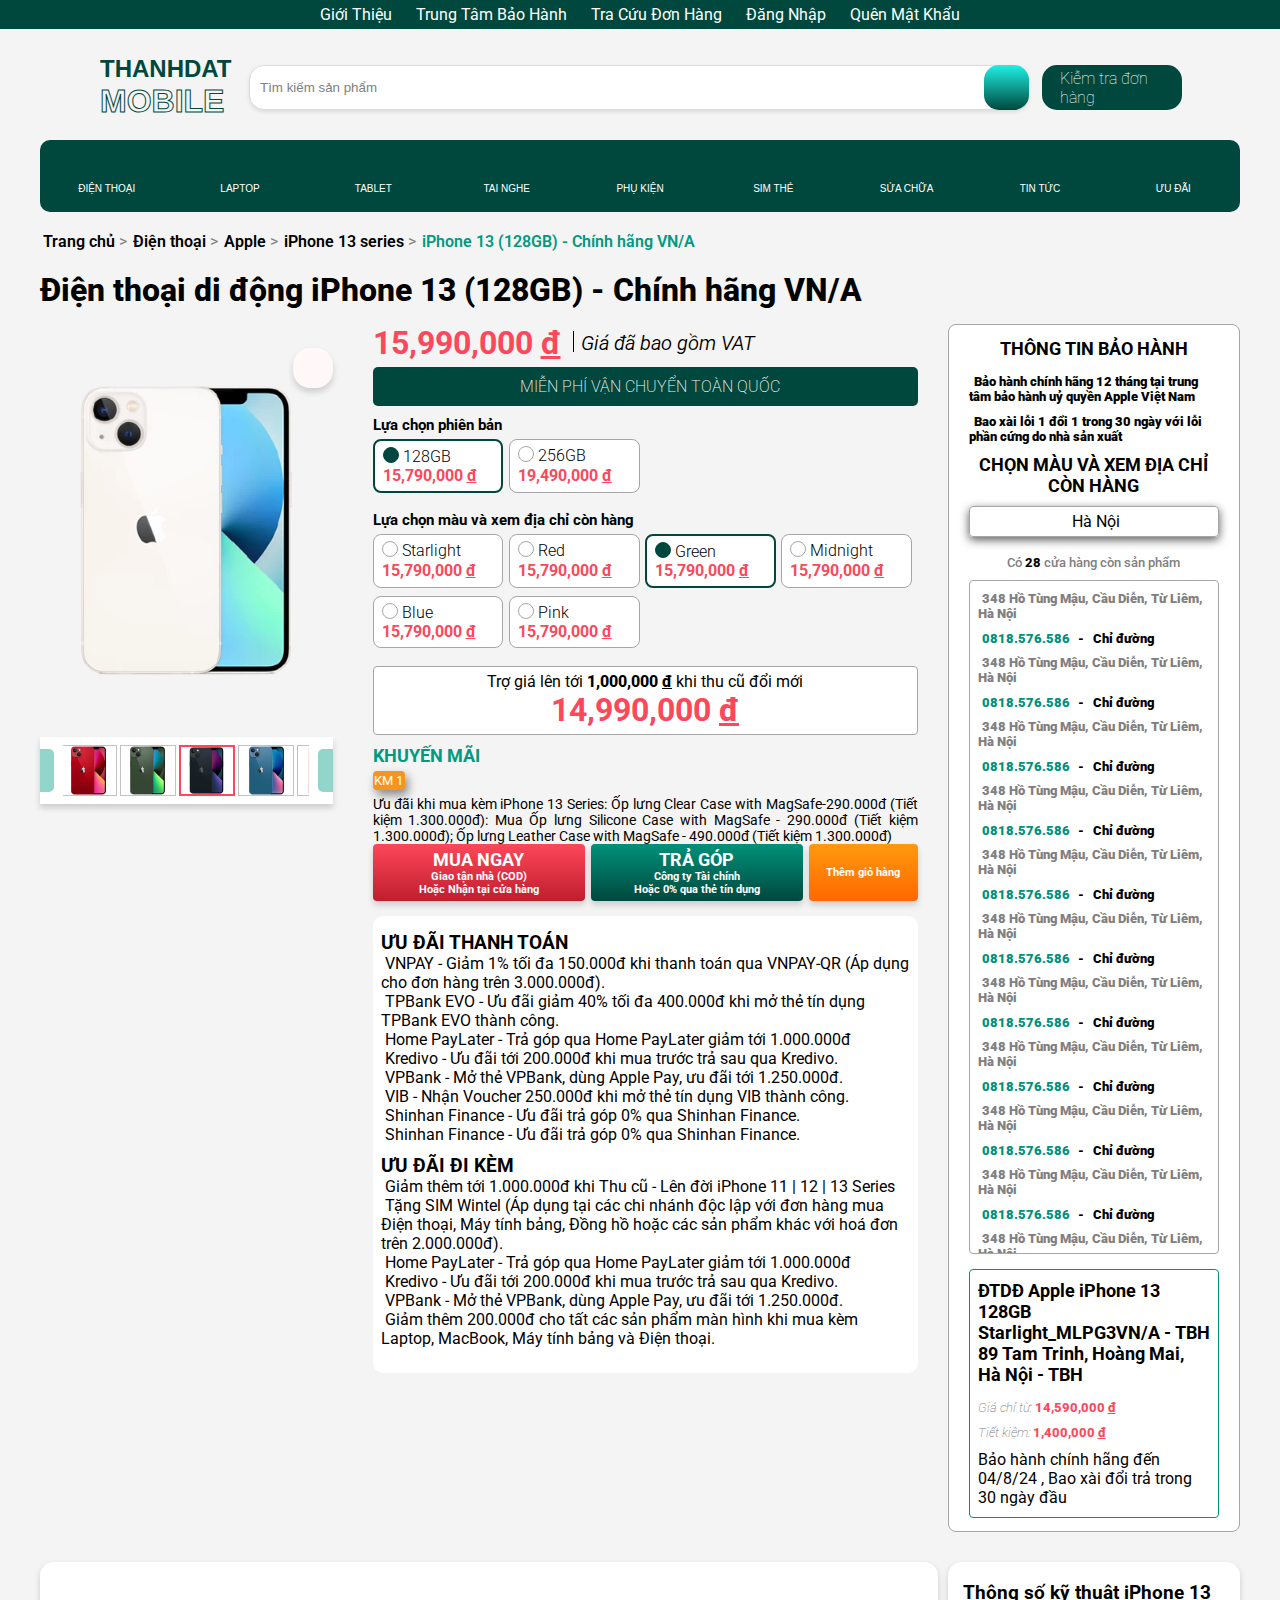
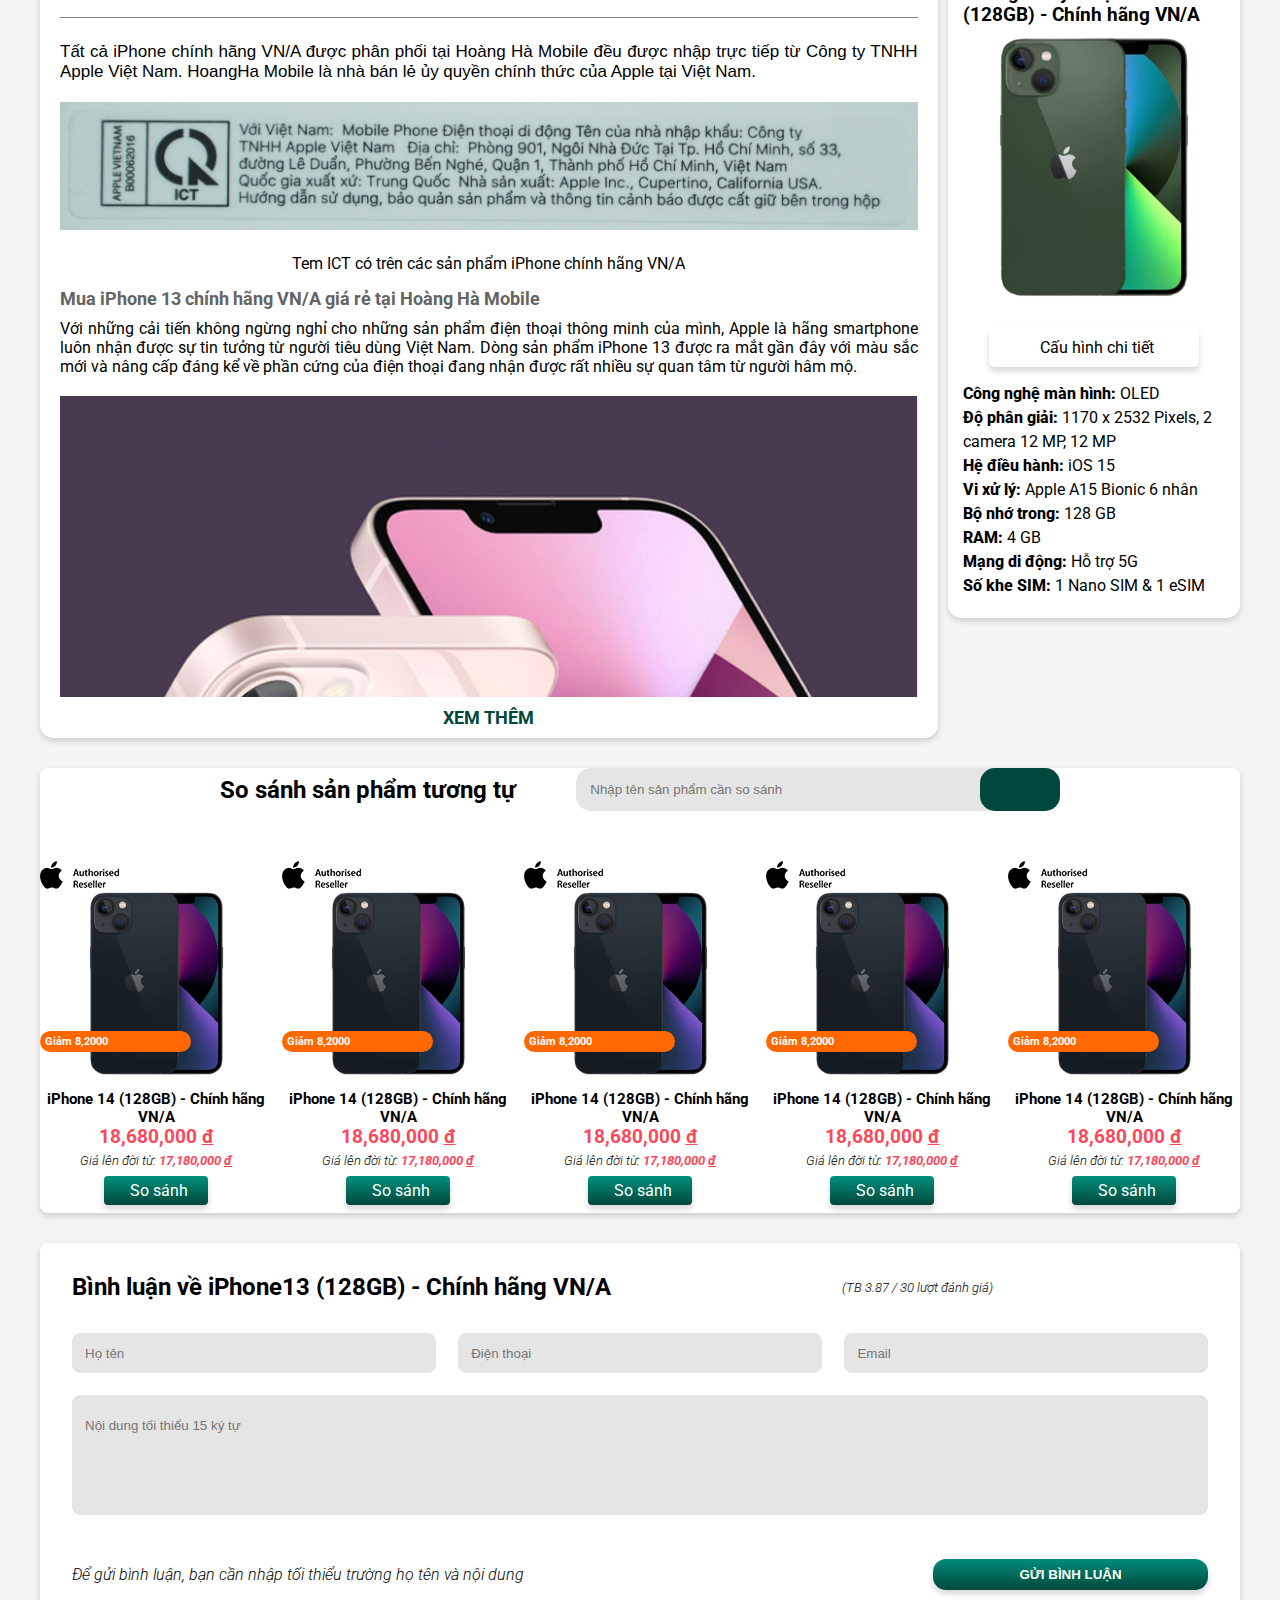
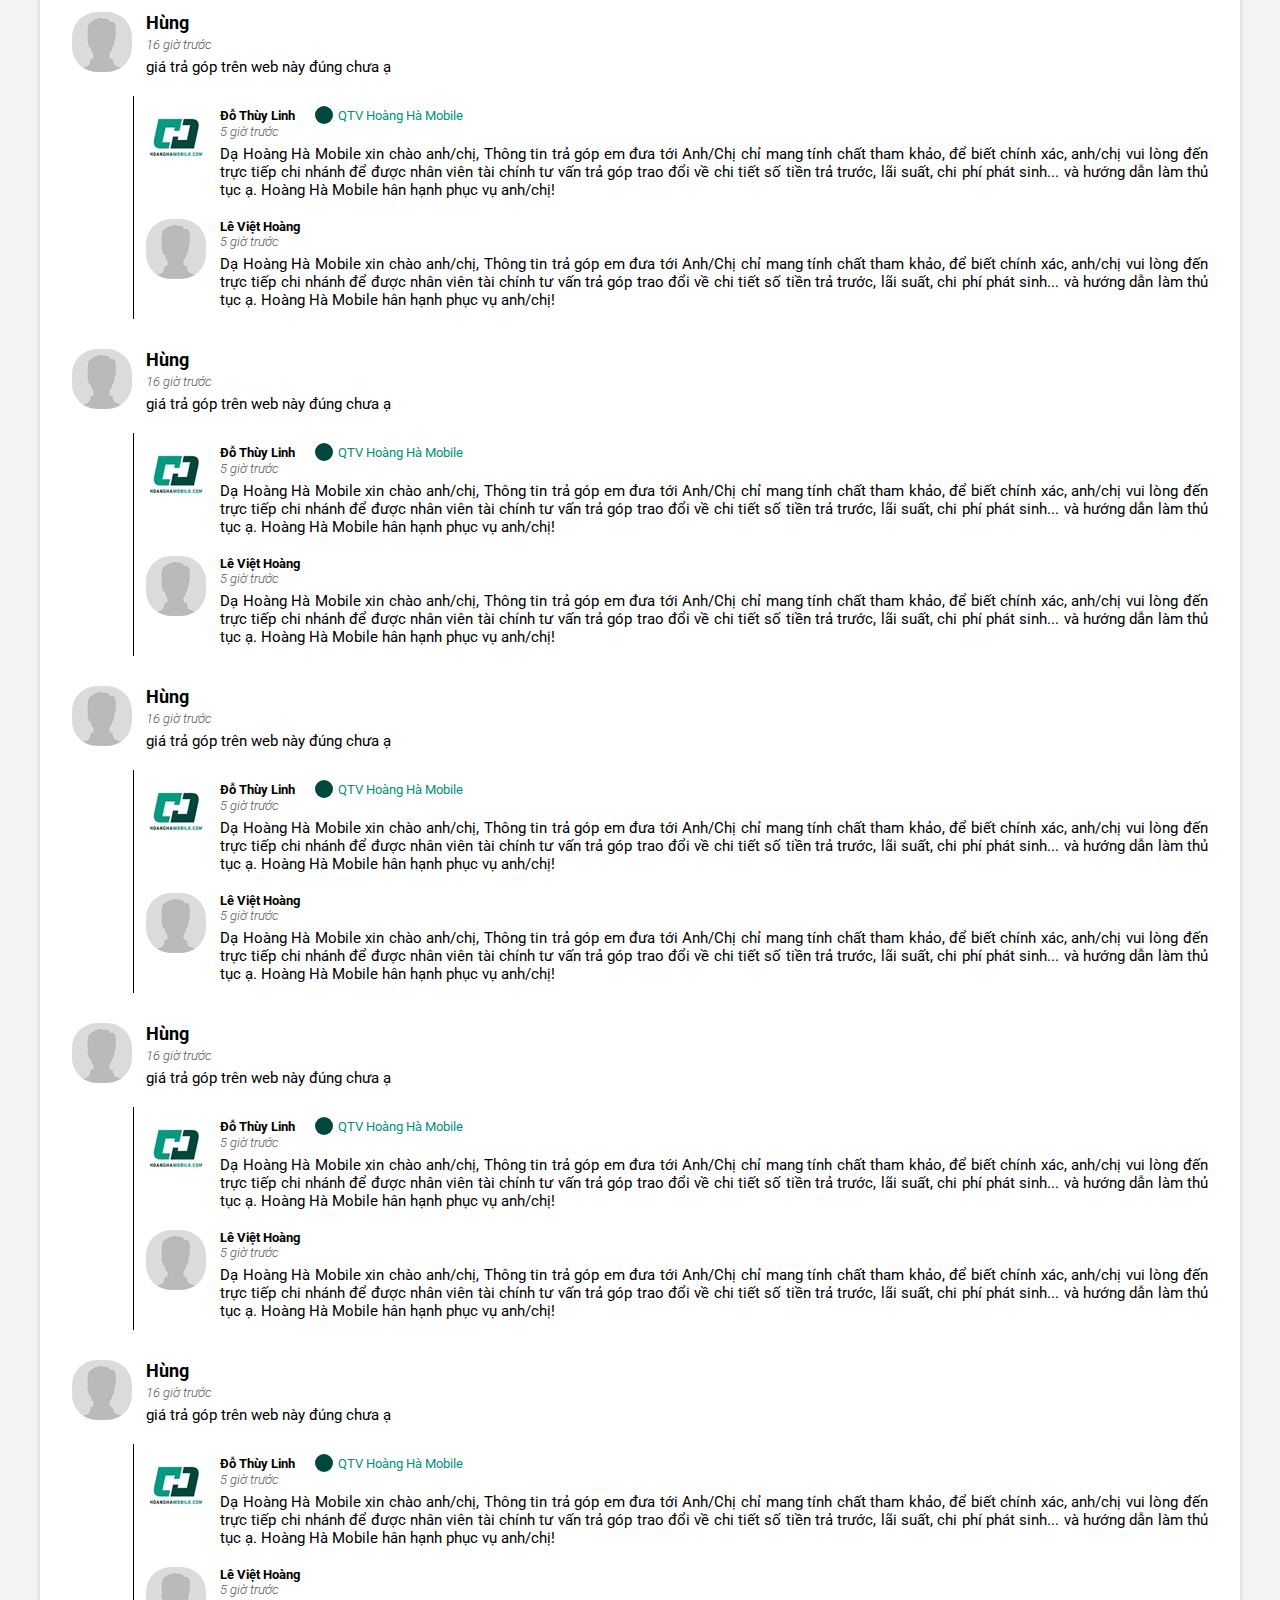
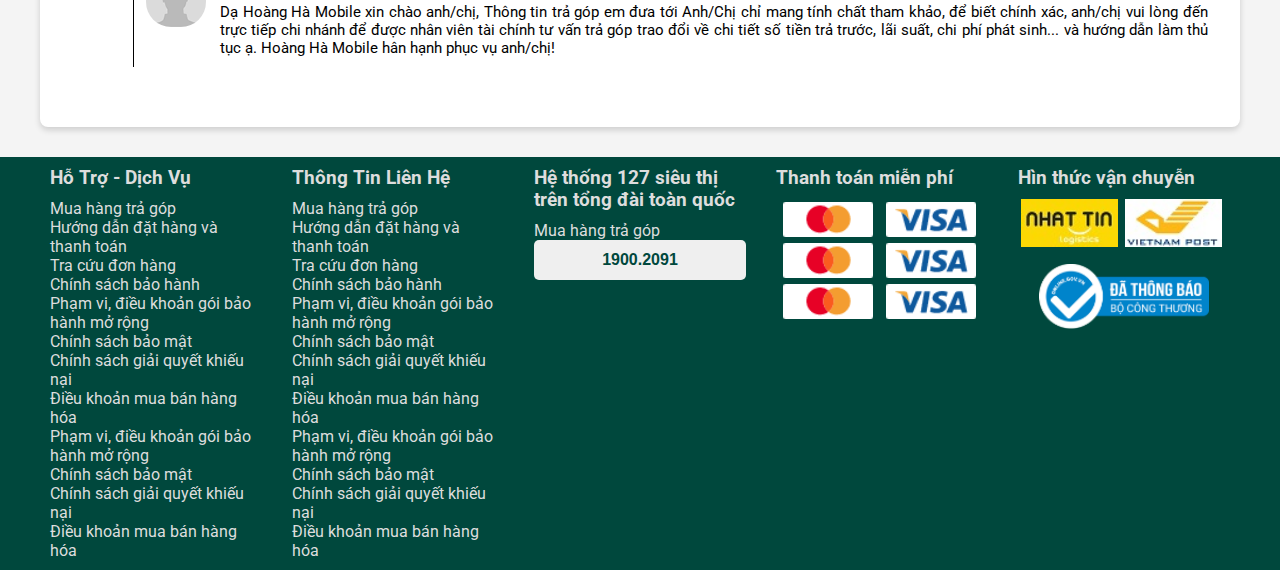
<file: sanpham.html>
<!DOCTYPE html>
<html lang="en">
<head>
    <meta charset="UTF-8">
    <meta name="viewport" content="width=device-width, initial-scale=1.0">
    <link rel="preconnect" href="https://fonts.googleapis.com">
    <link rel="preconnect" href="https://fonts.gstatic.com" crossorigin>
    <link href="https://fonts.googleapis.com/css2?family=Roboto&display=swap" rel="stylesheet">
    <link rel="stylesheet" href="./css/sanpham.css">
    <link rel="stylesheet" href="./css/style.css">
    <link rel="stylesheet" href="./css/grid.css">
    <link rel="stylesheet" href="./css/reponsive.css">
    <link rel="stylesheet" href="https://cdnjs.cloudflare.com/ajax/libs/font-awesome/6.4.2/css/all.min.css" integrity="sha512-z3gLpd7yknf1YoNbCzqRKc4qyor8gaKU1qmn+CShxbuBusANI9QpRohGBreCFkKxLhei6S9CQXFEbbKuqLg0DA==" crossorigin="anonymous" referrerpolicy="no-referrer" />
    <title>Document</title>
</head>
<body style="width: 100%;">
    <header>
        <!--Phần giới thiệu-->

        <div class="introduce">
            <div class="grid wide">
                <ul class="introduce_list">
                    <li class="introduce_item"><a href="" class="introduce_item_link">Giới Thiệu</a></li>
                    <li class="introduce_item"><a href="" class="introduce_item_link">Trung Tâm Bảo Hành</a></li>
                    <li class="introduce_item"><a href="" class="introduce_item_link">Tra Cứu Đơn Hàng</a></li>
                    <li class="introduce_item"><a href="" class="introduce_item_link">Đăng Nhập</a></li>
                    <li class="introduce_item"><a href="" class="introduce_item_link">Quên Mật Khẩu</a></li>
                </ul>
            </div>
        </div>
        <!--Phần công cụ-->
        <div class="tool_webiste">
            <div class="grid wide">
                <div class="tool">
                    <button class="search--inMobile">
                        <i class="fa-solid fa-magnifying-glass"></i>
                    </button>
                    <a href="" class="logo" >
                        <div class="logo_img"><i class="fa-solid fa-phone fa-bounce fa-2xl" style="color: #00483d;"></i></div>
                        <div class="logo_title">
                            <h2 class="logo_title1">THANHDAT</h2>
                            <h1 class="logo_title2">MOBILE</h1>
                        </div>
                        <div></div>
                    </a>
                    <div class="search">
                            <input type="text" class="search_bar" value="Tìm kiếm sản phẩm">
                            <button class="search_btn"><i class="fa-solid fa-magnifying-glass" style="color: #ffffff;"></i></button>
                    </div>
                    <a href="" class="order_check">
                        <i class="fa-sharp fa-solid fa-truck-fast fa-lg" style="color: #ffffff;"></i>
                        <p class="order_check_title">Kiễm tra đơn hàng</p>
                    </a>
                    <a href="" class="cart">
                        <i class="fa-solid fa-cart-shopping fa-2xl" style="color: #00483d;"></i>
                    </a>
                    <div class="menu_icon">
                        <i class="fa-solid fa-bars"></i>
                    </div>
                </div>
            </div>
        </div>

        <!--Phần menu-->
        <div class="menu">
                <div class="grid wide">
                    <ul class="menu_list">
                        <li class="menu_item item_phone">
                            <a href="" class="menu_item_link">
                                <i class="fa-solid fa-phone fa-xl" style="color: #ffffff;"></i>
                                <h5 class="menu_item-title">ĐIỆN THOẠI</h5>
                            </a>
                            <div class="category">
                                <div class="category_item">
                                    <div class="category_item_info">
                                        <h3 class="category_title">Hãng Sản Xuất</h3>
                                        <ul class="category_list ">
                                            <li class="category_list_name"><a href="" class="category_list_link">Apple</a></li>
                                            <li class="category_list_name"><a href="" class="category_list_link">Apple</a></li>
                                            <li class="category_list_name"><a href="" class="category_list_link">Apple</a></li>
                                            <li class="category_list_name"><a href="" class="category_list_link">Apple</a></li>
                                            <li class="category_list_name"><a href="" class="category_list_link">Apple</a></li>
                                            <li class="category_list_name"><a href="" class="category_list_link">Apple</a></li>
                                            <li class="category_list_name"><a href="" class="category_list_link">Apple</a></li>
                                            <li class="category_list_name"><a href="" class="category_list_link">Apple</a></li>
                                            <li class="category_list_name"><a href="" class="category_list_link">Apple</a></li>
                                            <li class="category_list_name"><a href="" class="category_list_link">Apple</a></li>
                                            <li class="category_list_name"><a href="" class="category_list_link">Apple</a></li>
                                            <li class="category_list_name"><a href="" class="category_list_link">Apple</a></li>
                                            <li class="category_list_name"><a href="" class="category_list_link">Apple</a></li>
                                            <li class="category_list_name"><a href="" class="category_list_link">Apple</a></li>
                                            <li class="category_list_name"><a href="" class="category_list_link">Apple</a></li>
                                            <li class="category_list_name"><a href="" class="category_list_link">Apple</a></li>
                                            <li class="category_list_name"><a href="" class="category_list_link">Apple</a></li>
                                            <li class="category_list_name"><a href="" class="category_list_link">Apple</a></li>
                                            <li class="category_list_name"><a href="" class="category_list_link">Apple</a></li>
                                            <li class="category_list_name"><a href="" class="category_list_link">Apple</a></li>
                                            <li class="category_list_name"><a href="" class="category_list_link">Apple</a></li>
                                            <li class="category_list_name"><a href="" class="category_list_link">Apple</a></li>
                                            <li class="category_list_name"><a href="" class="category_list_link">Apple</a></li>
                                            <li class="category_list_name"><a href="" class="category_list_link">Apple</a></li>
                                            <li class="category_list_name"><a href="" class="category_list_link">Apple</a></li>    
                                        </ul>
                                    </div>
                                    <div class="category_item_info">
                                        <h3 class="category_title">Mức giá</h3>
                                        <ul class="category_list list2">
                                            <li class="category_list_name"><a href="" class="category_list_link">Trên 100 triệu</a></li>
                                            <li class="category_list_name"><a href="" class="category_list_link">Trên 100 triệu</a></li>
                                            <li class="category_list_name"><a href="" class="category_list_link">Trên 100 triệu</a></li>
                                            <li class="category_list_name"><a href="" class="category_list_link">Trên 100 triệu</a></li>
                                            <li class="category_list_name"><a href="" class="category_list_link">Trên 100 triệu</a></li>
                                            <li class="category_list_name"><a href="" class="category_list_link">Trên 100 triệu</a></li>
                                            <li class="category_list_name"><a href="" class="category_list_link">Trên 100 triệu</a></li>
                                        </ul>
                                    </div>
                                    <div class="category_item_info">
                                        <h3 class="category_title">Quan tâm nhất</h3>
                                        <ul class="category_list list3">
                                            <li class="category_list_name"><a href="" class="category_list_link">Hôm nay</a></li>
                                            <li class="category_list_name"><a href="" class="category_list_link">Hôm nay</a></li>
                                            <li class="category_list_name"><a href="" class="category_list_link">Hôm nay</a></li>
                                            <li class="category_list_name"><a href="" class="category_list_link">Hôm nay</a></li>
                                        </ul>
                                    </div>
                                    <div class="category_item_info category_item_info_down">
                                        <h3 class="category_title">Điện thoại cao cấp</h3>
                                    </div>
                                    <div class="category_item_info category_item_info_down">
                                        <h3 class="category_title">Điện thoại gập</h3>
                                    </div>
                                </div>
                                <div class="category_item category_item_qc">
                                    <div class="category_img">
                                        <img src="./img/fold-5-flip5-640x266 (1).jpg" alt="" class="category_img_item">
                                    </div>
                                </div>
                            </div>
                        </li>
                        <li class="menu_item item_laptop">
                        <a href="" class="menu_item_link">
                            <i class="fa-solid fa-laptop fa-xl" style="color: #ffffff;"></i>
                            <h5 class="menu_item-title">LAPTOP</h5>
                        </a>
                        <div class="category">
                            <div class="category_item">
                                <div class="category_item_info">
                                    <h3 class="category_title">Hãng Sản Xuất</h3>
                                    <ul class="category_list ">
                                        <li class="category_list_name"><a href="" class="category_list_link">Apple</a></li>
                                        <li class="category_list_name"><a href="" class="category_list_link">Apple</a></li>
                                        <li class="category_list_name"><a href="" class="category_list_link">Apple</a></li>
                                        <li class="category_list_name"><a href="" class="category_list_link">Apple</a></li>
                                        <li class="category_list_name"><a href="" class="category_list_link">Apple</a></li>
                                        <li class="category_list_name"><a href="" class="category_list_link">Apple</a></li>
                                        <li class="category_list_name"><a href="" class="category_list_link">Apple</a></li>
                                        <li class="category_list_name"><a href="" class="category_list_link">Apple</a></li>
                                        <li class="category_list_name"><a href="" class="category_list_link">Apple</a></li>
                                        <li class="category_list_name"><a href="" class="category_list_link">Apple</a></li>
                                        <li class="category_list_name"><a href="" class="category_list_link">Apple</a></li>
                                        <li class="category_list_name"><a href="" class="category_list_link">Apple</a></li>
                                        <li class="category_list_name"><a href="" class="category_list_link">Apple</a></li>
                                        <li class="category_list_name"><a href="" class="category_list_link">Apple</a></li>
                                        <li class="category_list_name"><a href="" class="category_list_link">Apple</a></li>
                                        <li class="category_list_name"><a href="" class="category_list_link">Apple</a></li>
                                        <li class="category_list_name"><a href="" class="category_list_link">Apple</a></li>
                                        <li class="category_list_name"><a href="" class="category_list_link">Apple</a></li>
                                        <li class="category_list_name"><a href="" class="category_list_link">Apple</a></li>
                                        <li class="category_list_name"><a href="" class="category_list_link">Apple</a></li>
                                        <li class="category_list_name"><a href="" class="category_list_link">Apple</a></li>
                                        <li class="category_list_name"><a href="" class="category_list_link">Apple</a></li>
                                        <li class="category_list_name"><a href="" class="category_list_link">Apple</a></li>
                                        <li class="category_list_name"><a href="" class="category_list_link">Apple</a></li>
                                        <li class="category_list_name"><a href="" class="category_list_link">Apple</a></li>
        
                                    </ul>
                                </div>
                                <div class="category_item_info">
                                    <h3 class="category_title">Mức giá</h3>
                                    <ul class="category_list list2">
                                        <li class="category_list_name"><a href="" class="category_list_link">Trên 100 triệu</a></li>
                                        <li class="category_list_name"><a href="" class="category_list_link">Trên 100 triệu</a></li>
                                        <li class="category_list_name"><a href="" class="category_list_link">Trên 100 triệu</a></li>
                                        <li class="category_list_name"><a href="" class="category_list_link">Trên 100 triệu</a></li>
                                        <li class="category_list_name"><a href="" class="category_list_link">Trên 100 triệu</a></li>
                                        <li class="category_list_name"><a href="" class="category_list_link">Trên 100 triệu</a></li>
                                        <li class="category_list_name"><a href="" class="category_list_link">Trên 100 triệu</a></li>
                                    </ul>
                                </div>
                                <div class="category_item_info">
                                    <h3 class="category_title">Phân Loại Sản Phẩm</h3>
                                    <ul class="category_list list3">
                                        <li class="category_list_name"><a href="" class="category_list_link">Học tập - Văn phòng</a></li>
                                        <li class="category_list_name"><a href="" class="category_list_link">Học tập - Văn phòng</a></li>
                                        <li class="category_list_name"><a href="" class="category_list_link">Học tập - Văn phòng</a></li>
                                        <li class="category_list_name"><a href="" class="category_list_link">Học tập - Văn phòng</a></li>
                                    </ul>
                                </div>
                                
                            </div>
                            <div class="category_item category_item_qc">
                                <div class="category_img">
                                    <img src="./img/img_danhmuclaptop.png" alt="" class="category_img_item">
                                </div>
                            </div>
                        </div>
                        <div class="category_laptop"></div>                
                        </li>
                        <li class="menu_item item_tablet">
                        <a href="" class="menu_item_link">
                            <i class="fa-solid fa-tablet fa-xl" style="color: #ffffff;"></i>
                            <h5 class="menu_item-title">TABLET</h5>
                        </a>
                        <div class="category">
                            <div class="category_item">
                                <div class="category_item_info">
                                    <h3 class="category_title">Hãng Sản Xuất</h3>
                                    <ul class="category_list ">
                                        <li class="category_list_name"><a href="" class="category_list_link">Apple</a></li>
                                        <li class="category_list_name"><a href="" class="category_list_link">Apple</a></li>
                                        <li class="category_list_name"><a href="" class="category_list_link">Apple</a></li>
                                        <li class="category_list_name"><a href="" class="category_list_link">Apple</a></li>
                                        <li class="category_list_name"><a href="" class="category_list_link">Apple</a></li>
                                        <li class="category_list_name"><a href="" class="category_list_link">Apple</a></li>
                                        <li class="category_list_name"><a href="" class="category_list_link">Apple</a></li>
                                        <li class="category_list_name"><a href="" class="category_list_link">Apple</a></li>
                                        <li class="category_list_name"><a href="" class="category_list_link">Apple</a></li>
                                        <li class="category_list_name"><a href="" class="category_list_link">Apple</a></li>
                                        <li class="category_list_name"><a href="" class="category_list_link">Apple</a></li>
                                        <li class="category_list_name"><a href="" class="category_list_link">Apple</a></li>
                                        <li class="category_list_name"><a href="" class="category_list_link">Apple</a></li>
                                        <li class="category_list_name"><a href="" class="category_list_link">Apple</a></li>
                                        <li class="category_list_name"><a href="" class="category_list_link">Apple</a></li>
                                        <li class="category_list_name"><a href="" class="category_list_link">Apple</a></li>
                                        <li class="category_list_name"><a href="" class="category_list_link">Apple</a></li>
                                        <li class="category_list_name"><a href="" class="category_list_link">Apple</a></li>
                                        <li class="category_list_name"><a href="" class="category_list_link">Apple</a></li>
                                        <li class="category_list_name"><a href="" class="category_list_link">Apple</a></li>
                                        <li class="category_list_name"><a href="" class="category_list_link">Apple</a></li>
                                        <li class="category_list_name"><a href="" class="category_list_link">Apple</a></li>
                                        <li class="category_list_name"><a href="" class="category_list_link">Apple</a></li>
                                        <li class="category_list_name"><a href="" class="category_list_link">Apple</a></li>
                                        <li class="category_list_name"><a href="" class="category_list_link">Apple</a></li>
                                    </ul>
                                </div>
                                <div class="category_item_info">
                                    <h3 class="category_title">Mức giá</h3>
                                    <ul class="category_list list2">
                                        <li class="category_list_name"><a href="" class="category_list_link">Trên 100 triệu</a></li>
                                        <li class="category_list_name"><a href="" class="category_list_link">Trên 100 triệu</a></li>
                                        <li class="category_list_name"><a href="" class="category_list_link">Trên 100 triệu</a></li>
                                        <li class="category_list_name"><a href="" class="category_list_link">Trên 100 triệu</a></li>
                                        <li class="category_list_name"><a href="" class="category_list_link">Trên 100 triệu</a></li>
                                        <li class="category_list_name"><a href="" class="category_list_link">Trên 100 triệu</a></li>
                                        <li class="category_list_name"><a href="" class="category_list_link">Trên 100 triệu</a></li>
                                    </ul>
                                </div>
                                <div class="category_item_info">
                                    <h3 class="category_title">Quan tâm nhất</h3>
                                    <ul class="category_list list3">
                                        <li class="category_list_name"><a href="" class="category_list_link">Hôm nay</a></li>
                                        <li class="category_list_name"><a href="" class="category_list_link">Hôm nay</a></li>
                                        <li class="category_list_name"><a href="" class="category_list_link">Hôm nay</a></li>
                                        <li class="category_list_name"><a href="" class="category_list_link">Hôm nay</a></li>
                                    </ul>
                                </div>
                                
                            </div>
                            <div class="category_item category_item_qc">
                                <div class="category_img">
                                    <img src="./img/web-tab9-580.png" alt="" class="category_img_item">
                                </div>
                            </div>
                        </div>
                        </li>
                        <li class="menu_item item_headphone">
                        <a href="" class="menu_item_link">
                            <i class="fa-solid fa-headphones fa-xl" style="color: #ffffff;"></i>
                            <h5 class="menu_item-title">TAI NGHE</h5>
                        </a>
                        <div class="category">
                                <div class="category_item">
                                    <div class="category_item_info">
                                        <h3 class="category_title">Loa</h3>
                                        <ul class="category_list ">
                                            <li class="category_list_name"><a href="" class="category_list_link">Energizer</a></li>
                                            <li class="category_list_name"><a href="" class="category_list_link">Energizer</a></li>
                                            <li class="category_list_name"><a href="" class="category_list_link">Energizer</a></li>
                                            <li class="category_list_name"><a href="" class="category_list_link">Energizer</a></li>
                                            <li class="category_list_name"><a href="" class="category_list_link">Energizer</a></li>
                                            <li class="category_list_name"><a href="" class="category_list_link">Energizer</a></li>
                                            <li class="category_list_name"><a href="" class="category_list_link">Energizer</a></li>
                                            <li class="category_list_name"><a href="" class="category_list_link">Energizer</a></li>
                                            <li class="category_list_name"><a href="" class="category_list_link">Energizer</a></li>
                                            <li class="category_list_name"><a href="" class="category_list_link">Energizer</a></li>
                                            <li class="category_list_name"><a href="" class="category_list_link">Energizer</a></li>
                                            <li class="category_list_name"><a href="" class="category_list_link">Energizer</a></li>
                                            <li class="category_list_name"><a href="" class="category_list_link">Energizer</a></li>
                                            <li class="category_list_name"><a href="" class="category_list_link">Energizer</a></li>
                                            <li class="category_list_name"><a href="" class="category_list_link">Energizer</a></li>
                                            <li class="category_list_name"><a href="" class="category_list_link">Energizer</a></li>
                                            <li class="category_list_name"><a href="" class="category_list_link">Energizer</a></li>
                                            <li class="category_list_name"><a href="" class="category_list_link">Energizer</a></li>
                                            <li class="category_list_name"><a href="" class="category_list_link">Energizer</a></li>
                                            <li class="category_list_name"><a href="" class="category_list_link">Energizer</a></li>
                                            <li class="category_list_name"><a href="" class="category_list_link">Energizer</a></li>
                                            <li class="category_list_name"><a href="" class="category_list_link">Energizer</a></li>
                                            <li class="category_list_name"><a href="" class="category_list_link">Energizer</a></li>
                                            <li class="category_list_name"><a href="" class="category_list_link">Energizer</a></li>
                                            <li class="category_list_name"><a href="" class="category_list_link">Energizer</a></li>
        
                                        </ul>
                                    </div>
                                    <div class="category_item_info">
                                        <h3 class="category_title">Tai nghe</h3>
                                        <ul class="category_list list2">
                                            <li class="category_list_name"><a href="" class="category_list_link">Soundpeats</a></li>
                                            <li class="category_list_name"><a href="" class="category_list_link">Soundpeats</a></li>
                                            <li class="category_list_name"><a href="" class="category_list_link">Soundpeats</a></li>
                                            <li class="category_list_name"><a href="" class="category_list_link">Soundpeats</a></li>
                                            <li class="category_list_name"><a href="" class="category_list_link">Soundpeats</a></li>
                                            <li class="category_list_name"><a href="" class="category_list_link">Soundpeats</a></li>
                                            <li class="category_list_name"><a href="" class="category_list_link">Soundpeats</a></li>
                                            <li class="category_list_name"><a href="" class="category_list_link">Soundpeats</a></li>
                                            <li class="category_list_name"><a href="" class="category_list_link">Soundpeats</a></li>
                                            <li class="category_list_name"><a href="" class="category_list_link">Soundpeats</a></li>
                                            <li class="category_list_name"><a href="" class="category_list_link">Soundpeats</a></li>
                                            <li class="category_list_name"><a href="" class="category_list_link">Soundpeats</a></li>
                                            <li class="category_list_name"><a href="" class="category_list_link">Soundpeats</a></li>
                                            <li class="category_list_name"><a href="" class="category_list_link">Soundpeats</a></li>
                                            <li class="category_list_name"><a href="" class="category_list_link">Soundpeats</a></li>
                                            <li class="category_list_name"><a href="" class="category_list_link">Soundpeats</a></li>
                                            <li class="category_list_name"><a href="" class="category_list_link">Soundpeats</a></li>
                                            <li class="category_list_name"><a href="" class="category_list_link">Soundpeats</a></li>
                                            <li class="category_list_name"><a href="" class="category_list_link">Soundpeats</a></li>
                                            <li class="category_list_name"><a href="" class="category_list_link">Soundpeats</a></li>
                                            <li class="category_list_name"><a href="" class="category_list_link">Soundpeats</a></li>
                                            <li class="category_list_name"><a href="" class="category_list_link">Soundpeats</a></li>
                                            <li class="category_list_name"><a href="" class="category_list_link">Soundpeats</a></li>
                                            <li class="category_list_name"><a href="" class="category_list_link">Soundpeats</a></li>
                                        </ul>
                                    </div>
                                </div>
                                <div class="category_item category_item_qc">
                                    <div class="category_img">
                                        <img src="./img/header_phone_item.jpg" alt="" class="category_img_item">
                                    </div>
                                </div>
                            </div>
                        <div class="category_headphone"></div>
                        </li>
                        <li class="menu_item item_pk">
                        <a href="" class="menu_item_link">
                            <i class="fa-solid fa-keyboard fa-xl" style="color: #ffffff;"></i>
                            <h5 class="menu_item-title">PHỤ KIỆN</h5>
                        </a>
                        <div class="category">
                                <div class="category_item">
                                    <div class="category_item_info">
                                        <h3 class="category_title">Phụ kiện điện thoại</h3>
                                        <ul class="category_list ">
                                            <li class="category_list_name"><a href="" class="category_list_link">Sạc dự phòng</a></li>
                                            <li class="category_list_name"><a href="" class="category_list_link">Sạc dự phòng</a></li>
                                            <li class="category_list_name"><a href="" class="category_list_link">Sạc dự phòng</a></li>
                                            <li class="category_list_name"><a href="" class="category_list_link">Sạc dự phòng</a></li>
                                            <li class="category_list_name"><a href="" class="category_list_link">Miếng dán màn hình</a></li>
                                            <li class="category_list_name"><a href="" class="category_list_link">Miếng dán màn hình</a></li>
                                            <li class="category_list_name"><a href="" class="category_list_link">Miếng dán màn hình</a></li>
                                            <li class="category_list_name"><a href="" class="category_list_link">Miếng dán màn hình</a></li>
                                            <li class="category_list_name"><a href="" class="category_list_link">Miếng dán màn hình</a></li>
                                        </ul>
                                    </div>
                                    <div class="category_item_info">
                                        <h3 class="category_title">BÀN PHÍM & CHUỘT</h3>
                                        <ul class="category_list list2">
                                            <li class="category_list_name"><a href="" class="category_list_link">Bàn Phím</a></li>
                                            <li class="category_list_name"><a href="" class="category_list_link">Bàn Phím</a></li>
                                            <li class="category_list_name"><a href="" class="category_list_link">Bàn Phím</a></li>
                                            <li class="category_list_name"><a href="" class="category_list_link">Bàn Phím</a></li>
                                            <li class="category_list_name"><a href="" class="category_list_link">Chuột</a></li>
                                            <li class="category_list_name"><a href="" class="category_list_link">Chuột</a></li>
                                            <li class="category_list_name"><a href="" class="category_list_link">Chuột</a></li>
                                        </ul>
                                    </div>
                                    <div class="category_item_info">
                                        <h3 class="category_title">LINH KIỆN MÁY TÍNH</h3>
                                        <ul class="category_list list3">
                                            <li class="category_list_name"><a href="" class="category_list_link">Ổ cứng</a></li>
                                            <li class="category_list_name"><a href="" class="category_list_link">Ổ cứng</a></li>
                                            <li class="category_list_name"><a href="" class="category_list_link">Ổ cứng</a></li>
                                            <li class="category_list_name"><a href="" class="category_list_link">Ổ cứng</a></li>
                                        </ul>
                                    </div>
                                    <div class="category_item_info">
                                        <h3 class="category_title">PHỤ KIỆN APPLE</h3>
                                        <ul class="category_list list3">
                                            <li class="category_list_name"><a href="" class="category_list_link">Phụ kiện chính hãng Apple</a></li>
                                            <li class="category_list_name"><a href="" class="category_list_link">Phụ kiện chính hãng Apple</a></li>
                                            <li class="category_list_name"><a href="" class="category_list_link">Phụ kiện chính hãng Apple</a></li>
                                            <li class="category_list_name"><a href="" class="category_list_link">Phụ kiện chính hãng Apple</a></li>
                                            <li class="category_list_name"><a href="" class="category_list_link">Phụ kiện chính hãng Apple</a></li>
                                            <li class="category_list_name"><a href="" class="category_list_link">Phụ kiện chính hãng Apple</a></li>
                                            <li class="category_list_name"><a href="" class="category_list_link">Phụ kiện chính hãng Apple</a></li>
                                            <li class="category_list_name"><a href="" class="category_list_link">Phụ kiện chính hãng Apple</a></li>
                                            <li class="category_list_name"><a href="" class="category_list_link">Phụ kiện chính hãng Apple</a></li>
                                        </ul>
                                    </div>
                                    <div class="category_item_info">
                                        <h3 class="category_title">THIẾT BỊ MẠNG</h3>
                                        <ul class="category_list list3">
                                            <li class="category_list_name"><a href="" class="category_list_link"></a>Bộ kích sóng</li>
                                            <li class="category_list_name"><a href="" class="category_list_link"></a>Bộ kích sóng</li>
                                            <li class="category_list_name"><a href="" class="category_list_link"></a>Bộ kích sóng</li>
                                            <li class="category_list_name"><a href="" class="category_list_link"></a>Bộ kích sóng</li>
                                        </ul>
                                    </div>
                                    <div class="category_item_info category_item_info_down">
                                        <h3 class="category_title">CAMERA AN NINH-HÀNH TRÌNH</h3>
                                        <ul class="category_list list3">
                                            <li class="category_list_name"><a href="" class="category_list_link">Camera an ninh</a></li>
                                            <li class="category_list_name"><a href="" class="category_list_link">Camera hành trình</a></li>
                                        </ul>
                                    </div>
                                    <div class="category_item_info category_item_info_down">
                                        <h3 class="category_title">THAY PIN, MÀN HÌNH CHÍNH HÃNG</h3>
                                        <ul class="category_list list3">
                                            <li class="category_list_name"><a href="" class="category_list_link">Màn hình iPhone</a></li>
                                            <li class="category_list_name"><a href="" class="category_list_link">Màn hình iPhone</a></li>
                                            <li class="category_list_name"><a href="" class="category_list_link">Màn hình iPhone</a></li>
                                        </ul>
                                    </div>
                                    <div class="category_item_info category_item_info_down">
                                        <h3 class="category_title">Quan tâm nhất</h3>
                                        <ul class="category_list list3">
                                            <li class="category_list_name"><a href="" class="category_list_link">Hôm nay</a></li>
                                            <li class="category_list_name"><a href="" class="category_list_link">Hôm nay</a></li>
                                            <li class="category_list_name"><a href="" class="category_list_link">Hôm nay</a></li>
                                        </ul>
                                    </div>
                                    <div class="category_item_info category_item_info_down">
                                        <h3 class="category_title">Phụ kiện khác</h3>
                                        <ul class="category_list list3">
                                            <li class="category_list_name"><a href="" class="category_list_link">Balo</a></li>
                                            <li class="category_list_name"><a href="" class="category_list_link">Túi xách</a></li>
                                        </ul>
                                    </div>
                                    <div class="category_item_info category_item_info_down">
                                        <h3 class="category_title">Phụ kiện Smart TV</h3>
                                        <ul class="category_list list3">
                                            <li class="category_list_name"><a href="" class="category_list_link">Hôm nay</a></li>
                                            <li class="category_list_name"><a href="" class="category_list_link">Hôm nay</a></li>
                                        </ul>
                                    </div>
                                </div>
                                <div class="category_item category_item_qc">
                                    <div class="category_img">
                                        <img src="./img/fold-5-flip5-640x266 (1).jpg" alt="" class="category_img_item">
                                    </div>
                                </div>
                            </div>
                        <div class="category_pk"></div>
                        </li>
                        <li class="menu_item item_sim">
                        <a href="" class="menu_item_link">
                            <i class="fa-solid fa-heart fa-xl" style="color: #ffffff;"></i>
                            <h5 class="menu_item-title">SIM THẺ</h5>
                        </a>
                        <div class="category">
                                <div class="category_item">
                                    <div class="category_item_info">
                                        <h3 class="category_title">Hãng Sản Xuất</h3>
                                        <ul class="category_list ">
                                            <li class="category_list_name"><a href="" class="category_list_link">Apple</a></li>
                                            <li class="category_list_name"><a href="" class="category_list_link">Apple</a></li>
                                            <li class="category_list_name"><a href="" class="category_list_link">Apple</a></li>
                                            <li class="category_list_name"><a href="" class="category_list_link">Apple</a></li>
                                            <li class="category_list_name"><a href="" class="category_list_link">Apple</a></li>
                                            <li class="category_list_name"><a href="" class="category_list_link">Apple</a></li>
                                            <li class="category_list_name"><a href="" class="category_list_link">Apple</a></li>
                                            <li class="category_list_name"><a href="" class="category_list_link">Apple</a></li>
                                            <li class="category_list_name"><a href="" class="category_list_link">Apple</a></li>
                                            <li class="category_list_name"><a href="" class="category_list_link">Apple</a></li>
                                            <li class="category_list_name"><a href="" class="category_list_link">Apple</a></li>
                                            <li class="category_list_name"><a href="" class="category_list_link">Apple</a></li>
                                            <li class="category_list_name"><a href="" class="category_list_link">Apple</a></li>
                                            <li class="category_list_name"><a href="" class="category_list_link">Apple</a></li>
                                            <li class="category_list_name"><a href="" class="category_list_link">Apple</a></li>
                                            <li class="category_list_name"><a href="" class="category_list_link">Apple</a></li>
                                            <li class="category_list_name"><a href="" class="category_list_link">Apple</a></li>
                                            <li class="category_list_name"><a href="" class="category_list_link">Apple</a></li>
                                            <li class="category_list_name"><a href="" class="category_list_link">Apple</a></li>
                                            <li class="category_list_name"><a href="" class="category_list_link">Apple</a></li>
                                            <li class="category_list_name"><a href="" class="category_list_link">Apple</a></li>
                                            <li class="category_list_name"><a href="" class="category_list_link">Apple</a></li>
                                            <li class="category_list_name"><a href="" class="category_list_link">Apple</a></li>
                                            <li class="category_list_name"><a href="" class="category_list_link">Apple</a></li>
                                            <li class="category_list_name"><a href="" class="category_list_link">Apple</a></li>
        
                                        </ul>
                                    </div>
                                    <div class="category_item_info">
                                        <h3 class="category_title">Mức giá</h3>
                                        <ul class="category_list list2">
                                            <li class="category_list_name"><a href="" class="category_list_link">Trên 100 triệu</a></li>
                                            <li class="category_list_name"><a href="" class="category_list_link">Trên 100 triệu</a></li>
                                            <li class="category_list_name"><a href="" class="category_list_link">Trên 100 triệu</a></li>
                                            <li class="category_list_name"><a href="" class="category_list_link">Trên 100 triệu</a></li>
                                            <li class="category_list_name"><a href="" class="category_list_link">Trên 100 triệu</a></li>
                                            <li class="category_list_name"><a href="" class="category_list_link">Trên 100 triệu</a></li>
                                            <li class="category_list_name"><a href="" class="category_list_link">Trên 100 triệu</a></li>
                                        </ul>
                                    </div>
                                    <div class="category_item_info">
                                        <h3 class="category_title">Quan tâm nhất</h3>
                                        <ul class="category_list list3">
                                            <li class="category_list_name"><a href="" class="category_list_link">Hôm nay</a></li>
                                            <li class="category_list_name"><a href="" class="category_list_link">Hôm nay</a></li>
                                            <li class="category_list_name"><a href="" class="category_list_link">Hôm nay</a></li>
                                            <li class="category_list_name"><a href="" class="category_list_link">Hôm nay</a></li>
                                        </ul>
                                    </div>
                                    <div class="category_item_info category_item_info_down">
                                        <h3 class="category_title">Điện thoại cao cấp</h3>
                                    </div>
                                    <div class="category_item_info category_item_info_down">
                                        <h3 class="category_title">Điện thoại gập</h3>
                                    </div>
                                </div>
                                <div class="category_item category_item_qc">
                                    <div class="category_img">
                                        <img src="./img/fold-5-flip5-640x266 (1).jpg" alt="" class="category_img_item">
                                    </div>
                                </div>
                            </div>
                        <div class="category_sim"></div>
                        </li>
                        <li class="menu_item item_suachua">
                        <a href="" class="menu_item_link">
                            <i class="fa-solid fa-hammer fa-xl" style="color: #ffffff;"></i>
                            <h5 class="menu_item-title">SỬA CHỮA</h5>
                        </a>
                        <div class="category">
                                <div class="category_item">
                                    <div class="category_item_info">
                                        <h3 class="category_title">Hãng Sản Xuất</h3>
                                        <ul class="category_list ">
                                            <li class="category_list_name"><a href="" class="category_list_link">Apple</a></li>
                                            <li class="category_list_name"><a href="" class="category_list_link">Apple</a></li>
                                            <li class="category_list_name"><a href="" class="category_list_link">Apple</a></li>
                                            <li class="category_list_name"><a href="" class="category_list_link">Apple</a></li>
                                            <li class="category_list_name"><a href="" class="category_list_link">Apple</a></li>
                                            <li class="category_list_name"><a href="" class="category_list_link">Apple</a></li>
                                            <li class="category_list_name"><a href="" class="category_list_link">Apple</a></li>
                                            <li class="category_list_name"><a href="" class="category_list_link">Apple</a></li>
                                            <li class="category_list_name"><a href="" class="category_list_link">Apple</a></li>
                                            <li class="category_list_name"><a href="" class="category_list_link">Apple</a></li>
                                            <li class="category_list_name"><a href="" class="category_list_link">Apple</a></li>
                                            <li class="category_list_name"><a href="" class="category_list_link">Apple</a></li>
                                            <li class="category_list_name"><a href="" class="category_list_link">Apple</a></li>
                                            <li class="category_list_name"><a href="" class="category_list_link">Apple</a></li>
                                            <li class="category_list_name"><a href="" class="category_list_link">Apple</a></li>
                                            <li class="category_list_name"><a href="" class="category_list_link">Apple</a></li>
                                            <li class="category_list_name"><a href="" class="category_list_link">Apple</a></li>
                                            <li class="category_list_name"><a href="" class="category_list_link">Apple</a></li>
                                            <li class="category_list_name"><a href="" class="category_list_link">Apple</a></li>
                                            <li class="category_list_name"><a href="" class="category_list_link">Apple</a></li>
                                            <li class="category_list_name"><a href="" class="category_list_link">Apple</a></li>
                                            <li class="category_list_name"><a href="" class="category_list_link">Apple</a></li>
                                            <li class="category_list_name"><a href="" class="category_list_link">Apple</a></li>
                                            <li class="category_list_name"><a href="" class="category_list_link">Apple</a></li>
                                            <li class="category_list_name"><a href="" class="category_list_link">Apple</a></li>
        
                                        </ul>
                                    </div>
                                    <div class="category_item_info">
                                        <h3 class="category_title">Mức giá</h3>
                                        <ul class="category_list list2">
                                            <li class="category_list_name"><a href="" class="category_list_link">Trên 100 triệu</a></li>
                                            <li class="category_list_name"><a href="" class="category_list_link">Trên 100 triệu</a></li>
                                            <li class="category_list_name"><a href="" class="category_list_link">Trên 100 triệu</a></li>
                                            <li class="category_list_name"><a href="" class="category_list_link">Trên 100 triệu</a></li>
                                            <li class="category_list_name"><a href="" class="category_list_link">Trên 100 triệu</a></li>
                                            <li class="category_list_name"><a href="" class="category_list_link">Trên 100 triệu</a></li>
                                            <li class="category_list_name"><a href="" class="category_list_link">Trên 100 triệu</a></li>
                                        </ul>
                                    </div>
                                    <div class="category_item_info">
                                        <h3 class="category_title">Quan tâm nhất</h3>
                                        <ul class="category_list list3">
                                            <li class="category_list_name"><a href="" class="category_list_link">Hôm nay</a></li>
                                            <li class="category_list_name"><a href="" class="category_list_link">Hôm nay</a></li>
                                            <li class="category_list_name"><a href="" class="category_list_link">Hôm nay</a></li>
                                            <li class="category_list_name"><a href="" class="category_list_link">Hôm nay</a></li>
                                        </ul>
                                    </div>
                                    <div class="category_item_info">
                                        <h3 class="category_title">Quan tâm nhất</h3>
                                        <ul class="category_list list3">
                                            <li class="category_list_name"><a href="" class="category_list_link">Hôm nay</a></li>
                                            <li class="category_list_name"><a href="" class="category_list_link">Hôm nay</a></li>
                                            <li class="category_list_name"><a href="" class="category_list_link">Hôm nay</a></li>
                                            <li class="category_list_name"><a href="" class="category_list_link">Hôm nay</a></li>
                                        </ul>
                                    </div>
                                    
                                </div>
                                <div class="category_item category_item_qc">
                                    <div class="category_img">
                                        <img src="./img/fold-5-flip5-640x266 (1).jpg" alt="" class="category_img_item">
                                    </div>
                                </div>
                            </div>
                        <div class="category_suachua"></div>
                        </li>
                        <li class="menu_item item_news">
                        <a href="" class="menu_item_link">
                            <i class="fa-solid fa-newspaper fa-xl" style="color: #ffffff;"></i>
                            <h5 class="menu_item-title">TIN TỨC</h5>
                        </a>
                        <div class="category">
                                <div class="category_item">
                                    <div class="category_item_info">
                                        <h3 class="category_title">Hãng Sản Xuất</h3>
                                        <ul class="category_list ">
                                            <li class="category_list_name"><a href="" class="category_list_link">Apple</a></li>
                                            <li class="category_list_name"><a href="" class="category_list_link">Apple</a></li>
                                            <li class="category_list_name"><a href="" class="category_list_link">Apple</a></li>
                                            <li class="category_list_name"><a href="" class="category_list_link">Apple</a></li>
                                            <li class="category_list_name"><a href="" class="category_list_link">Apple</a></li>
                                            <li class="category_list_name"><a href="" class="category_list_link">Apple</a></li>
                                            <li class="category_list_name"><a href="" class="category_list_link">Apple</a></li>
                                            <li class="category_list_name"><a href="" class="category_list_link">Apple</a></li>
                                            <li class="category_list_name"><a href="" class="category_list_link">Apple</a></li>
                                            <li class="category_list_name"><a href="" class="category_list_link">Apple</a></li>
                                            <li class="category_list_name"><a href="" class="category_list_link">Apple</a></li>
                                            <li class="category_list_name"><a href="" class="category_list_link">Apple</a></li>
                                            <li class="category_list_name"><a href="" class="category_list_link">Apple</a></li>
                                            <li class="category_list_name"><a href="" class="category_list_link">Apple</a></li>
                                            <li class="category_list_name"><a href="" class="category_list_link">Apple</a></li>
                                            <li class="category_list_name"><a href="" class="category_list_link">Apple</a></li>
                                            <li class="category_list_name"><a href="" class="category_list_link">Apple</a></li>
                                            <li class="category_list_name"><a href="" class="category_list_link">Apple</a></li>
                                            <li class="category_list_name"><a href="" class="category_list_link">Apple</a></li>
                                            <li class="category_list_name"><a href="" class="category_list_link">Apple</a></li>
                                            <li class="category_list_name"><a href="" class="category_list_link">Apple</a></li>
                                            <li class="category_list_name"><a href="" class="category_list_link">Apple</a></li>
                                            <li class="category_list_name"><a href="" class="category_list_link">Apple</a></li>
                                            <li class="category_list_name"><a href="" class="category_list_link">Apple</a></li>
                                            <li class="category_list_name"><a href="" class="category_list_link">Apple</a></li>
        
                                        </ul>
                                    </div>
                                    <div class="category_item_info">
                                        <h3 class="category_title">Mức giá</h3>
                                        <ul class="category_list list2">
                                            <li class="category_list_name"><a href="" class="category_list_link">Trên 100 triệu</a></li>
                                            <li class="category_list_name"><a href="" class="category_list_link">Trên 100 triệu</a></li>
                                            <li class="category_list_name"><a href="" class="category_list_link">Trên 100 triệu</a></li>
                                            <li class="category_list_name"><a href="" class="category_list_link">Trên 100 triệu</a></li>
                                            <li class="category_list_name"><a href="" class="category_list_link">Trên 100 triệu</a></li>
                                            <li class="category_list_name"><a href="" class="category_list_link">Trên 100 triệu</a></li>
                                            <li class="category_list_name"><a href="" class="category_list_link">Trên 100 triệu</a></li>
                                        </ul>
                                    </div>
                                    <div class="category_item_info">
                                        <h3 class="category_title">Quan tâm nhất</h3>
                                        <ul class="category_list list3">
                                            <li class="category_list_name"><a href="" class="category_list_link">Hôm nay</a></li>
                                            <li class="category_list_name"><a href="" class="category_list_link">Hôm nay</a></li>
                                            <li class="category_list_name"><a href="" class="category_list_link">Hôm nay</a></li>
                                            <li class="category_list_name"><a href="" class="category_list_link">Hôm nay</a></li>
                                        </ul>
                                    </div>
                                    
                                </div>
                                <div class="category_item category_item_qc">
                                    <div class="category_img">
                                        <img src="./img/fold-5-flip5-640x266 (1).jpg" alt="" class="category_img_item">
                                    </div>
                                </div>
                            </div>
                        <div class="category_news"></div>
                        </li>
                        <li class="menu_item item_hot">
                        <a href="" class="menu_item_link">
                            <i class="fa-solid fa-bolt-lightning fa-xl" style="color: #ffffff;"></i>
                            <h5 class="menu_item-title">ƯU ĐÃI</h5>
                        </a>
                        <div class="category">
                                <div class="category_item">
                                    <div class="category_item_info">
                                        <h3 class="category_title">ƯU ĐÃI HOT</h3>
                                        <ul class="category_list ">
                                            <li class="category_list_name"><a href="" class="category_list_link">Ưu đãi thiết bị mạng, camera an ninh</a></li>
                                            <li class="category_list_name"><a href="" class="category_list_link">Ưu đãi thiết bị mạng, camera an ninh</a></li>
                                            <li class="category_list_name"><a href="" class="category_list_link">Ưu đãi thiết bị mạng, camera an ninh</a></li>
                                            <li class="category_list_name"><a href="" class="category_list_link">Ưu đãi thiết bị mạng, camera an ninh</a></li>
                                            <li class="category_list_name"><a href="" class="category_list_link">Ưu đãi thiết bị mạng, camera an ninh</a></li>
                                            <li class="category_list_name"><a href="" class="category_list_link">Nokia Khuyến mại</a></li>
                                            <li class="category_list_name"><a href="" class="category_list_link">Nokia Khuyến mại</a></li>
                                            <li class="category_list_name"><a href="" class="category_list_link">Nokia Khuyến mại</a></li>
                                            <li class="category_list_name"><a href="" class="category_list_link">Nokia Khuyến mại</a></li>
                                            <li class="category_list_name"><a href="" class="category_list_link">Nokia Khuyến mại</a></li>
                                            <li class="category_list_name"><a href="" class="category_list_link">Nokia Khuyến mại</a></li>
                                            <li class="category_list_name"><a href="" class="category_list_link">Nokia Khuyến mại</a></li>
                                            <li class="category_list_name"><a href="" class="category_list_link">Nokia Khuyến mại</a></li>
                                            <li class="category_list_name"><a href="" class="category_list_link">Khuyến mại Apple</a></li>
                                            <li class="category_list_name"><a href="" class="category_list_link">Khuyến mại Apple</a></li>
                                            <li class="category_list_name"><a href="" class="category_list_link">Khuyến mại Apple</a></li>
                                            <li class="category_list_name"><a href="" class="category_list_link">Khuyến mại Apple</a></li>
                                            <li class="category_list_name"><a href="" class="category_list_link">Khuyến mại Apple</a></li>
                                            <li class="category_list_name"><a href="" class="category_list_link">Khuyến mại Apple</a></li>
                                            <li class="category_list_name"><a href="" class="category_list_link">Khuyến mại Apple</a></li>
                                            <li class="category_list_name"><a href="" class="category_list_link">Khuyến mại Apple</a></li>
                                            <li class="category_list_name"><a href="" class="category_list_link">Khuyến mại Apple</a></li>
                                            <li class="category_list_name"><a href="" class="category_list_link">Khuyến mại Apple</a></li>
                                            <li class="category_list_name"><a href="" class="category_list_link">Khuyến mại Apple</a></li>
                                            <li class="category_list_name"><a href="" class="category_list_link">Khuyến mại Apple</a></li>
                                        </ul>
                                    </div>
                                </div>
                                <div class="category_item category_item_qc">
                                    <div class="category_img">
                                        <img src="./img/fold-5-flip5-640x266 (1).jpg" alt="" class="category_img_item">
                                    </div>
                                </div>
                            </div>
                        <div class="category_hot"></div> 
                        </li>
                    </ul>
                </div>
        </div>
    </header>
    <div class="tag">
        <div class="grid wide max">
            <ul>
                <i class="fa-solid fa-house"></i>
                <li>
                    <a href="#">Trang chủ</a>
                    <span>></span>
                </li>
                <li>
                    <a href="#">Điện thoại</a>
                    <span>></span>
                </li>
                <li>
                    <a href="#">Apple</a>
                    <span>></span>
                </li>
                <li>
                    <a href="#">iPhone 13 series</a>
                    <span>></span>
                </li>
                <li>
                    <a href="#" style="color: #009981;">iPhone 13 (128GB) - Chính hãng VN/A </a>
                </li>
            </ul>
        </div>
    </div>
    <div class="product_tag">
        <div class="grid wide">
            <h1 class="product_tag_title">Điện thoại di động iPhone 13 (128GB) - Chính hãng VN/A</h1>
            <div class="row sm-gutter product_main">
                <div class="col l-3 m-12 c-12">
                    <div class="product_img">
                        <div class="product_item--display">
                            <div class="product_slides--display">
                                <img src="./img/pink.webp" alt="" >
                                <img src="./img/red.webp" alt="">
                                <img src="./img/green.webp" alt="">
                                <img src="./img/midninght.webp" alt="">
                                <img src="./img/img_product.webp" alt="">
                                <img src="./img/iphone_starlight.webp" alt="">
                            </div>
                        </div>
                        <div class="product_direction">
                            <div class="left">
                                <i class="fa-solid fa-circle-left fa-xl"></i>
                            </div>
                            <div class="right">
                                <i class="fa-solid fa-circle-right fa-xl"></i>
                            </div>
                        </div>
                        <div class="product--like">
                            <span class="non_like">
                                <i class="fa-regular fa-heart fa-2xl non-like" style="color: #fd475a;"></i>
                            </span>
                            <span class="like">
                                <i class="fa-solid fa-heart fa-2xl like" style="color: #fd475a;"></i>
                            </span>
                        </div>
                        <div class="product--slides">
                            <div class="product_list--slides">
                                <div class="product_list--item" style="background-image: url(./img/pink.webp);"></div>
                                <div class="product_list--item" style="background-image: url(./img/red.webp);"></div>
                                <div class="product_list--item " style="background-image: url(./img/green.webp);"></div>
                                <div class="product_list--item active--border_green" style="background-image: url(./img/midninght.webp);"></div>
                                <div class="product_list--item" style="background-image: url(./img/img_product.webp);"></div>
                                <div class="product_list--item" style="background-image: url(./img/iphone_starlight.webp);"></div>
                                <div class="product_list--item" style="background-image: url(./img/pink.webp);"></div>
                                <div class="product_list--item" style="background-image: url(./img/red.webp);"></div>
                                <div class="product_list--item " style="background-image: url(./img/green.webp);"></div>
                                <div class="product_list--item " style="background-image: url(./img/midninght.webp);"></div>
                                <div class="product_list--item" style="background-image: url(./img/img_product.webp);"></div>
                                <div class="product_list--item" style="background-image: url(./img/iphone_starlight.webp);"></div>
                                <div class="product_list--item" style="background-image: url(./img/pink.webp);"></div>
                                <div class="product_list--item" style="background-image: url(./img/red.webp);"></div>
                                <div class="product_list--item " style="background-image: url(./img/green.webp);"></div>
                                <div class="product_list--item " style="background-image: url(./img/midninght.webp);"></div>
                                <div class="product_list--item" style="background-image: url(./img/img_product.webp);"></div>
                                <div class="product_list--item" style="background-image: url(./img/iphone_starlight.webp);"></div>
                            </div>
                        </div>
                        <div class="list_direction--left">
                            <i class="fa-solid fa-caret-left"></i>
                        </div>
                        <div class="list_direction--right">
                            <i class="fa-solid fa-caret-right"></i>
                        </div>
                    </div>    
                </div>
                <div class="col l-6 m-12 c-12">
                    <div class="product_tag--info">
                        <div class="product_info_cost">
                            <h1>15,990,000 <span>đ</span></h1>
                            <h2>Giá đã bao gồm VAT</h2>
                        </div>
                        <div class="product_info_freeship">
                            <i class="fa-solid fa-truck-fast fa-flip-horizontal"></i>
                            <h2>MIỄN PHÍ VẬN CHUYỂN TOÀN QUỐC</h2>
                        </div>
                        <div class="selection--sl1">
                            <h3>Lựa chọn phiên bản</h3>
                            <div class="selection_list--sl1">
                                <div class="selection_item selection_item--active">
                                    <i class="fa-solid fa-check" style="display: flex;"></i>
                                    <h4 class="Capacity_quality">128GB</h4>
                                    <h4 class="Capacity_cost">15,790,000 <span>đ</span></h4>
                                </div>
                                <div class="selection_item">
                                    <i class="fa-solid fa-check"></i>
                                    <h4 class="Capacity_quality">256GB</h4>
                                    <h4 class="Capacity_cost">19,490,000 <span>đ</span></h4>
                                </div>
                            </div>
                        </div>
                        <div class="selection--sl2">
                            <h3>Lựa chọn màu và xem địa chỉ còn hàng</h3>
                            <div class="selection_list--sl2">
                                <div class="selection_item">
                                    <i class="fa-solid fa-check" style="display: flex;"></i>
                                    <h4 class="Capacity_quality">Starlight</h4>
                                    <h4 class="Capacity_cost">15,790,000 <span>đ</span></h4>
                                </div>
                                <div class="selection_item">
                                    <i class="fa-solid fa-check"></i>
                                    <h4 class="Capacity_quality">Red</h4>
                                    <h4 class="Capacity_cost">15,790,000 <span>đ</span></h4>
                                </div>
                                <div class="selection_item selection_item--active">
                                    <i class="fa-solid fa-check" style="display: flex;"></i>
                                    <h4 class="Capacity_quality">Green</h4>
                                    <h4 class="Capacity_cost">15,790,000 <span>đ</span></h4>
                                </div>
                                <div class="selection_item">
                                    <i class="fa-solid fa-check"></i>
                                    <h4 class="Capacity_quality">Midnight</h4>
                                    <h4 class="Capacity_cost">15,790,000 <span>đ</span></h4>
                                </div>
                                <div class="selection_item">
                                    <i class="fa-solid fa-check" style="display: flex;"></i>
                                    <h4 class="Capacity_quality">Blue</h4>
                                    <h4 class="Capacity_cost">15,790,000 <span>đ</span></h4>
                                </div>
                                <div class="selection_item">
                                    <i class="fa-solid fa-check"></i>
                                    <h4 class="Capacity_quality">Pink</h4>
                                    <h4 class="Capacity_cost">15,790,000 <span>đ</span></h4>
                                </div>
                            </div>
                        </div>
                        <div class="product_info_endow">
                            <p>Trợ giá lên tới 
                                <span>1,000,000</span>
                                <span>đ</span>
                            khi thu cũ đổi mới
                            </p>
                            <h1>14,990,000 <span>đ</span></h1>
                        </div>
                        <div class="product_info--more1">
                            <h3>KHUYẾN MÃI</h3>
                            <span>KM 1</span>
                            <p>Ưu đãi khi mua kèm iPhone 13 Series: Ốp lưng Clear Case with MagSafe-290.000đ (Tiết kiệm 1.300.000đ): Mua Ốp lưng Silicone Case with MagSafe - 290.000đ (Tiết kiệm 1.300.000đ); Ốp lưng Leather Case with MagSafe - 490.000đ (Tiết kiệm 1.300.000đ)</p>
                            <div class="payments">
                                <div class="payment_item1">
                                    <h3>MUA NGAY</h3>
                                    <h6>Giao tận nhà (COD)</h6>
                                    <h6>Hoặc Nhận tại cửa hàng</h6>
                                </div>
                                <div class="payment_item2">
                                    <h3>TRẢ GÓP</h3>
                                    <h6>Công ty Tài chính</h6>
                                    <h6>Hoặc 0% qua thẻ tín dụng</h6>
                                </div>
                                <div class="payment_item3">
                                    <i class="fa-solid fa-cart-shopping">
                                        <i class="fa-solid fa-plus"></i>
                                    </i>
                                    <h6>Thêm giỏ hàng</h6>
                                </div>
                            </div>
                        </div>
                        <div class="product_info--more2">
                            <h2>ƯU ĐÃI THANH TOÁN</h2>
                            <ul>
                                <li><a href="">
                                    <i class="fa-solid fa-check"></i>
                                    VNPAY - Giảm 1% tối đa 150.000đ khi thanh toán qua VNPAY-QR (Áp dụng cho đơn hàng trên 3.000.000đ).
                                </a></li>
                                <li><a href="">
                                    <i class="fa-solid fa-check"></i>
                                    TPBank EVO - Ưu đãi giảm 40% tối đa 400.000đ khi mở thẻ tín dụng TPBank EVO thành công.
                                </a></li>
                                <li><a href="">
                                    <i class="fa-solid fa-check"></i>
                                    Home PayLater - Trả góp qua Home PayLater giảm tới 1.000.000đ
                                </a></li>
                                <li><a href="">
                                    <i class="fa-solid fa-check"></i>
                                    Kredivo - Ưu đãi tới 200.000đ khi mua trước trả sau qua Kredivo.
                                </a></li>
                                <li><a href="">
                                    <i class="fa-solid fa-check"></i>
                                    VPBank - Mở thẻ VPBank, dùng Apple Pay, ưu đãi tới 1.250.000đ.
                                </a></li>
                                <li><a href="">
                                    <i class="fa-solid fa-check"></i>
                                    VIB - Nhận Voucher 250.000đ khi mở thẻ tín dụng VIB thành công.
                                </a></li>
                                <li><a href="">
                                    <i class="fa-solid fa-check"></i>
                                    Shinhan Finance - Ưu đãi trả góp 0% qua Shinhan Finance.
                                </a></li>
                                <li><a href="">
                                    <i class="fa-solid fa-check"></i>
                                    Shinhan Finance - Ưu đãi trả góp 0% qua Shinhan Finance.
                                </a></li>
                            </ul>
                            <h2>ƯU ĐÃI ĐI KÈM</h2>
                            <ul>
                                <li><a href="">
                                    <i class="fa-solid fa-check"></i>
                                    Giảm thêm tới 1.000.000đ khi Thu cũ - Lên đời iPhone 11 | 12 | 13 Series
                                </a></li>
                                <li><a href="">
                                    <i class="fa-solid fa-check"></i>
                                    Tặng SIM Wintel (Áp dụng tại các chi nhánh độc lập với đơn hàng mua Điện thoại, Máy tính bảng, Đồng hồ hoặc các sản phẩm khác với hoá đơn trên 2.000.000đ).
                                </a></li>
                                <li><a href="">
                                    <i class="fa-solid fa-check"></i>
                                    Home PayLater - Trả góp qua Home PayLater giảm tới 1.000.000đ
                                </a></li>
                                <li><a href="">
                                    <i class="fa-solid fa-check"></i>
                                    Kredivo - Ưu đãi tới 200.000đ khi mua trước trả sau qua Kredivo.
                                </a></li>
                                <li><a href="">
                                    <i class="fa-solid fa-check"></i>
                                    VPBank - Mở thẻ VPBank, dùng Apple Pay, ưu đãi tới 1.250.000đ.
                                </a></li>
                                <li><a href="">
                                    <i class="fa-solid fa-check"></i>
                                    Giảm thêm 200.000đ cho tất các sản phẩm màn hình khi mua kèm Laptop, MacBook, Máy tính bảng và Điện thoại.
                                </a></li>
                            </ul>
                        </div>
                    </div>
                </div>
                <div class="col l-3 m-12 c-12">
                    <div class="sidebar">
                        <h5>THÔNG TIN BẢO HÀNH</h5>
                        <h6><i class="fa-solid fa-shield"></i>Bảo hành chính hãng 12 tháng tại trung tâm bảo hành uỷ quyền Apple Việt Nam</h6>
                        <h6><i class="fa-solid fa-shield"></i>Bao xài lỗi 1 đổi 1 trong 30 ngày với lỗi phần cứng do nhà sản xuất</h6>
                        <h4>CHỌN MÀU VÀ XEM ĐỊA CHỈ CÒN HÀNG</h4>
                        <div class="province">
                            <i class="fa-solid fa-location-dot"></i>
                            Hà Nội
                            <ul class="provice_list">
                                <li>
                                    <a href="">Xem tất cả</a>
                                </li>
                                <li>
                                    <a href="" class="active">Hà Nội</a>
                                </li>
                                <li>
                                    <a href="">TP HCM</a>
                                </li>
                                <li>
                                    <a href="">An Giang</a>
                                </li>
                                <li>
                                    <a href="">Bà Rịa - Vũng Tàu</a>
                                </li>
                                <li>
                                    <a href="">Bạc Liêu</a>
                                </li>
                                <li>
                                    <a href="">Bắc Ninh</a>
                                </li>
                                <li>
                                    <a href="">Bình Định</a>
                                </li>
                                <li>
                                    <a href="">Bình Dương</a>
                                </li>
                            </ul>
                        </div>
                        <h6 style="color: gray; font-weight: 500;">Có <span>28</span> cửa hàng còn sản phẩm</h6>
                        <div class="location">
                            <div class="location_item">
                                <h6 class="location_name">
                                    <i class="fa-solid fa-forward"></i>
                                    348 Hồ Tùng Mậu, Cầu Diễn, Từ Liêm, Hà Nội
                                </h6>
                                <div class="location_contact">
                                    <a>
                                        <i class="fa-solid fa-headphones"></i>
                                        0818.576.586
                                    </a>
                                    <a>
                                        <i class="fa-solid fa-location-dot"></i>
                                        Chỉ đường
                                    </a>
                                </div>
                            </div>
                            <div class="location_item">
                                <h6 class="location_name">
                                    <i class="fa-solid fa-forward"></i>
                                    348 Hồ Tùng Mậu, Cầu Diễn, Từ Liêm, Hà Nội
                                </h6>
                                <div class="location_contact">
                                    <a>
                                        <i class="fa-solid fa-headphones"></i>
                                        0818.576.586
                                    </a>
                                    <a>
                                        <i class="fa-solid fa-location-dot"></i>
                                        Chỉ đường
                                    </a>
                                </div>
                            </div>
                            <div class="location_item">
                                <h6 class="location_name">
                                    <i class="fa-solid fa-forward"></i>
                                    348 Hồ Tùng Mậu, Cầu Diễn, Từ Liêm, Hà Nội
                                </h6>
                                <div class="location_contact">
                                    <a>
                                        <i class="fa-solid fa-headphones"></i>
                                        0818.576.586
                                    </a>
                                    <a>
                                        <i class="fa-solid fa-location-dot"></i>
                                        Chỉ đường
                                    </a>
                                </div>
                            </div>
                            <div class="location_item">
                                <h6 class="location_name">
                                    <i class="fa-solid fa-forward"></i>
                                    348 Hồ Tùng Mậu, Cầu Diễn, Từ Liêm, Hà Nội
                                </h6>
                                <div class="location_contact">
                                    <a>
                                        <i class="fa-solid fa-headphones"></i>
                                        0818.576.586
                                    </a>
                                    <a>
                                        <i class="fa-solid fa-location-dot"></i>
                                        Chỉ đường
                                    </a>
                                </div>
                            </div>
                            <div class="location_item">
                                <h6 class="location_name">
                                    <i class="fa-solid fa-forward"></i>
                                    348 Hồ Tùng Mậu, Cầu Diễn, Từ Liêm, Hà Nội
                                </h6>
                                <div class="location_contact">
                                    <a>
                                        <i class="fa-solid fa-headphones"></i>
                                        0818.576.586
                                    </a>
                                    <a>
                                        <i class="fa-solid fa-location-dot"></i>
                                        Chỉ đường
                                    </a>
                                </div>
                            </div>
                            <div class="location_item">
                                <h6 class="location_name">
                                    <i class="fa-solid fa-forward"></i>
                                    348 Hồ Tùng Mậu, Cầu Diễn, Từ Liêm, Hà Nội
                                </h6>
                                <div class="location_contact">
                                    <a>
                                        <i class="fa-solid fa-headphones"></i>
                                        0818.576.586
                                    </a>
                                    <a>
                                        <i class="fa-solid fa-location-dot"></i>
                                        Chỉ đường
                                    </a>
                                </div>
                            </div>
                            <div class="location_item">
                                <h6 class="location_name">
                                    <i class="fa-solid fa-forward"></i>
                                    348 Hồ Tùng Mậu, Cầu Diễn, Từ Liêm, Hà Nội
                                </h6>
                                <div class="location_contact">
                                    <a>
                                        <i class="fa-solid fa-headphones"></i>
                                        0818.576.586
                                    </a>
                                    <a>
                                        <i class="fa-solid fa-location-dot"></i>
                                        Chỉ đường
                                    </a>
                                </div>
                            </div>
                            <div class="location_item">
                                <h6 class="location_name">
                                    <i class="fa-solid fa-forward"></i>
                                    348 Hồ Tùng Mậu, Cầu Diễn, Từ Liêm, Hà Nội
                                </h6>
                                <div class="location_contact">
                                    <a>
                                        <i class="fa-solid fa-headphones"></i>
                                        0818.576.586
                                    </a>
                                    <a>
                                        <i class="fa-solid fa-location-dot"></i>
                                        Chỉ đường
                                    </a>
                                </div>
                            </div>
                            <div class="location_item">
                                <h6 class="location_name">
                                    <i class="fa-solid fa-forward"></i>
                                    348 Hồ Tùng Mậu, Cầu Diễn, Từ Liêm, Hà Nội
                                </h6>
                                <div class="location_contact">
                                    <a>
                                        <i class="fa-solid fa-headphones"></i>
                                        0818.576.586
                                    </a>
                                    <a>
                                        <i class="fa-solid fa-location-dot"></i>
                                        Chỉ đường
                                    </a>
                                </div>
                            </div>
                            <div class="location_item">
                                <h6 class="location_name">
                                    <i class="fa-solid fa-forward"></i>
                                    348 Hồ Tùng Mậu, Cầu Diễn, Từ Liêm, Hà Nội
                                </h6>
                                <div class="location_contact">
                                    <a>
                                        <i class="fa-solid fa-headphones"></i>
                                        0818.576.586
                                    </a>
                                    <a>
                                        <i class="fa-solid fa-location-dot"></i>
                                        Chỉ đường
                                    </a>
                                </div>
                            </div>
                            <div class="location_item">
                                <h6 class="location_name">
                                    <i class="fa-solid fa-forward"></i>
                                    348 Hồ Tùng Mậu, Cầu Diễn, Từ Liêm, Hà Nội
                                </h6>
                                <div class="location_contact">
                                    <a>
                                        <i class="fa-solid fa-headphones"></i>
                                        0818.576.586
                                    </a>
                                    <a>
                                        <i class="fa-solid fa-location-dot"></i>
                                        Chỉ đường
                                    </a>
                                </div>
                            </div>
                            <div class="location_item">
                                <h6 class="location_name">
                                    <i class="fa-solid fa-forward"></i>
                                    348 Hồ Tùng Mậu, Cầu Diễn, Từ Liêm, Hà Nội
                                </h6>
                                <div class="location_contact">
                                    <a>
                                        <i class="fa-solid fa-headphones"></i>
                                        0818.576.586
                                    </a>
                                    <a>
                                        <i class="fa-solid fa-location-dot"></i>
                                        Chỉ đường
                                    </a>
                                </div>
                            </div>
                            <div class="location_item">
                                <h6 class="location_name">
                                    <i class="fa-solid fa-forward"></i>
                                    348 Hồ Tùng Mậu, Cầu Diễn, Từ Liêm, Hà Nội
                                </h6>
                                <div class="location_contact">
                                    <a>
                                        <i class="fa-solid fa-headphones"></i>
                                        0818.576.586
                                    </a>
                                    <a>
                                        <i class="fa-solid fa-location-dot"></i>
                                        Chỉ đường
                                    </a>
                                </div>
                            </div>
                            <div class="location_item">
                                <h6 class="location_name">
                                    <i class="fa-solid fa-forward"></i>
                                    348 Hồ Tùng Mậu, Cầu Diễn, Từ Liêm, Hà Nội
                                </h6>
                                <div class="location_contact">
                                    <a>
                                        <i class="fa-solid fa-headphones"></i>
                                        0818.576.586
                                    </a>
                                    <a>
                                        <i class="fa-solid fa-location-dot"></i>
                                        Chỉ đường
                                    </a>
                                </div>
                            </div>
                            <div class="location_item">
                                <h6 class="location_name">
                                    <i class="fa-solid fa-forward"></i>
                                    348 Hồ Tùng Mậu, Cầu Diễn, Từ Liêm, Hà Nội
                                </h6>
                                <div class="location_contact">
                                    <a>
                                        <i class="fa-solid fa-headphones"></i>
                                        0818.576.586
                                    </a>
                                    <a>
                                        <i class="fa-solid fa-location-dot"></i>
                                        Chỉ đường
                                    </a>
                                </div>
                            </div>
                            <div class="location_item">
                                <h6 class="location_name">
                                    <i class="fa-solid fa-forward"></i>
                                    348 Hồ Tùng Mậu, Cầu Diễn, Từ Liêm, Hà Nội
                                </h6>
                                <div class="location_contact">
                                    <a>
                                        <i class="fa-solid fa-headphones"></i>
                                        0818.576.586
                                    </a>
                                    <a>
                                        <i class="fa-solid fa-location-dot"></i>
                                        Chỉ đường
                                    </a>
                                </div>
                            </div>
                            <div class="location_item">
                                <h6 class="location_name">
                                    <i class="fa-solid fa-forward"></i>
                                    348 Hồ Tùng Mậu, Cầu Diễn, Từ Liêm, Hà Nội
                                </h6>
                                <div class="location_contact">
                                    <a>
                                        <i class="fa-solid fa-headphones"></i>
                                        0818.576.586
                                    </a>
                                    <a>
                                        <i class="fa-solid fa-location-dot"></i>
                                        Chỉ đường
                                    </a>
                                </div>
                            </div>
                            <div class="location_item">
                                <h6 class="location_name">
                                    <i class="fa-solid fa-forward"></i>
                                    348 Hồ Tùng Mậu, Cầu Diễn, Từ Liêm, Hà Nội
                                </h6>
                                <div class="location_contact">
                                    <a>
                                        <i class="fa-solid fa-headphones"></i>
                                        0818.576.586
                                    </a>
                                    <a>
                                        <i class="fa-solid fa-location-dot"></i>
                                        Chỉ đường
                                    </a>
                                </div>
                            </div>
                            <div class="location_item">
                                <h6 class="location_name">
                                    <i class="fa-solid fa-forward"></i>
                                    348 Hồ Tùng Mậu, Cầu Diễn, Từ Liêm, Hà Nội
                                </h6>
                                <div class="location_contact">
                                    <a>
                                        <i class="fa-solid fa-headphones"></i>
                                        0818.576.586
                                    </a>
                                    <a>
                                        <i class="fa-solid fa-location-dot"></i>
                                        Chỉ đường
                                    </a>
                                </div>
                            </div>
                            <div class="location_item">
                                <h6 class="location_name">
                                    <i class="fa-solid fa-forward"></i>
                                    348 Hồ Tùng Mậu, Cầu Diễn, Từ Liêm, Hà Nội
                                </h6>
                                <div class="location_contact">
                                    <a>
                                        <i class="fa-solid fa-headphones"></i>
                                        0818.576.586
                                    </a>
                                    <a>
                                        <i class="fa-solid fa-location-dot"></i>
                                        Chỉ đường
                                    </a>
                                </div>
                            </div>
                            <div class="location_item">
                                <h6 class="location_name">
                                    <i class="fa-solid fa-forward"></i>
                                    348 Hồ Tùng Mậu, Cầu Diễn, Từ Liêm, Hà Nội
                                </h6>
                                <div class="location_contact">
                                    <a>
                                        <i class="fa-solid fa-headphones"></i>
                                        0818.576.586
                                    </a>
                                    <a>
                                        <i class="fa-solid fa-location-dot"></i>
                                        Chỉ đường
                                    </a>
                                </div>
                            </div>
                            <div class="location_item">
                                <h6 class="location_name">
                                    <i class="fa-solid fa-forward"></i>
                                    348 Hồ Tùng Mậu, Cầu Diễn, Từ Liêm, Hà Nội
                                </h6>
                                <div class="location_contact">
                                    <a>
                                        <i class="fa-solid fa-headphones"></i>
                                        0818.576.586
                                    </a>
                                    <a>
                                        <i class="fa-solid fa-location-dot"></i>
                                        Chỉ đường
                                    </a>
                                </div>
                            </div>
                            <div class="location_item">
                                <h6 class="location_name">
                                    <i class="fa-solid fa-forward"></i>
                                    348 Hồ Tùng Mậu, Cầu Diễn, Từ Liêm, Hà Nội
                                </h6>
                                <div class="location_contact">
                                    <a>
                                        <i class="fa-solid fa-headphones"></i>
                                        0818.576.586
                                    </a>
                                    <a>
                                        <i class="fa-solid fa-location-dot"></i>
                                        Chỉ đường
                                    </a>
                                </div>
                            </div>
                            <div class="location_item">
                                <h6 class="location_name">
                                    <i class="fa-solid fa-forward"></i>
                                    348 Hồ Tùng Mậu, Cầu Diễn, Từ Liêm, Hà Nội
                                </h6>
                                <div class="location_contact">
                                    <a>
                                        <i class="fa-solid fa-headphones"></i>
                                        0818.576.586
                                    </a>
                                    <a>
                                        <i class="fa-solid fa-location-dot"></i>
                                        Chỉ đường
                                    </a>
                                </div>
                            </div>
                            <div class="location_item">
                                <h6 class="location_name">
                                    <i class="fa-solid fa-forward"></i>
                                    348 Hồ Tùng Mậu, Cầu Diễn, Từ Liêm, Hà Nội
                                </h6>
                                <div class="location_contact">
                                    <a>
                                        <i class="fa-solid fa-headphones"></i>
                                        0818.576.586
                                    </a>
                                    <a>
                                        <i class="fa-solid fa-location-dot"></i>
                                        Chỉ đường
                                    </a>
                                </div>
                            </div>
                            <div class="location_item">
                                <h6 class="location_name">
                                    <i class="fa-solid fa-forward"></i>
                                    348 Hồ Tùng Mậu, Cầu Diễn, Từ Liêm, Hà Nội
                                </h6>
                                <div class="location_contact">
                                    <a>
                                        <i class="fa-solid fa-headphones"></i>
                                        0818.576.586
                                    </a>
                                    <a>
                                        <i class="fa-solid fa-location-dot"></i>
                                        Chỉ đường
                                    </a>
                                </div>
                            </div>
                            <div class="location_item">
                                <h6 class="location_name">
                                    <i class="fa-solid fa-forward"></i>
                                    348 Hồ Tùng Mậu, Cầu Diễn, Từ Liêm, Hà Nội
                                </h6>
                                <div class="location_contact">
                                    <a>
                                        <i class="fa-solid fa-headphones"></i>
                                        0818.576.586
                                    </a>
                                    <a>
                                        <i class="fa-solid fa-location-dot"></i>
                                        Chỉ đường
                                    </a>
                                </div>
                            </div>
                            <div class="location_item">
                                <h6 class="location_name">
                                    <i class="fa-solid fa-forward"></i>
                                    348 Hồ Tùng Mậu, Cầu Diễn, Từ Liêm, Hà Nội
                                </h6>
                                <div class="location_contact">
                                    <a>
                                        <i class="fa-solid fa-headphones"></i>
                                        0818.576.586
                                    </a>
                                    <a>
                                        <i class="fa-solid fa-location-dot"></i>
                                        Chỉ đường
                                    </a>
                                </div>
                            </div>
                        </div>
                        <div class="location_more">
                            <h5>ĐTDĐ Apple iPhone 13 128GB Starlight_MLPG3VN/A - TBH 89 Tam Trinh, Hoàng Mai, Hà Nội - TBH</h5>
                            <h6><span>Giá chỉ từ:</span> 14,590,000 <span>đ</span></h6>
                            <h6><span>Tiết kiệm:</span> 1,400,000 <span>đ</span></h6>
                            <p>Bảo hành chính hãng đến 04/8/24 , Bao xài đổi trả trong 30 ngày đầu</p>
                        </div>
                    </div>
                </div>
            </div>
        </div>
    
    </div>
    <div class="product_tag--more">
        <div class="grid wide">
            <div class="row sm-gutter pd_tag_more">
                <div class="col l-9 m-12 c-12">
                    <div class="product_tag_info--product">
                        <div>
                            <p>
                                Tất cả iPhone chính hãng VN/A được phân phối tại Hoàng Hà Mobile đều được nhập trực tiếp từ Công ty TNHH Apple Việt Nam. HoangHa Mobile là nhà bán lẻ ủy quyền chính thức của Apple tại Việt Nam.
                            </p>
                            <img src="./img/apple--dien-thoai-di-dong-apple-iphone-12-mini-64gb-chinh-hang-vn-a-1.jpg" alt="">
                            <h6>Tem ICT có trên các sản phẩm iPhone chính hãng VN/A</h6>
                            <h3>Mua iPhone 13 chính hãng VN/A giá rẻ tại Hoàng Hà Mobile
                            </h3>
                            <p>Với những cải tiến không ngừng nghỉ cho những sản phẩm điện thoại thông minh của mình, Apple là hãng smartphone luôn nhận được sự tin tưởng từ người tiêu dùng Việt Nam. Dòng sản phẩm iPhone 13 được ra mắt gần đây với màu sắc mới và nâng cấp đáng kể về phần cứng của điện thoại đang nhận được rất nhiều sự quan tâm từ người hâm mộ.</p>
                            <img src="./img/iphone-13.png" alt="">
                            <div class="produt_tag--infoItem">
                                <h3>
                                    Thiết kế nhiều màu sắc với camera chéo nổi bật 
                                </h3>
                                <p>Theo thông báo từ phía Apple, iPhone 13 năm nay sẽ có kích thước màn hình 6.1 inch. Nhìn chung, ngôn ngữ thiết kế vẫn sẽ không có quá nhiều thay đổi so với thế hệ tiền nhiệm iPhone 12, vẫn là các cạnh vát phẳng vuông góc.</p>
                                <p>Tuy nhiên, hãng đã rút gọn phần notch nhỏ hơn 20%, để tăng thêm diện tích hiển thị cho người dùng. Mặt trước làm từ kính cường lực Ceramic Shield có độ bền hơn tới 4 lần so với kính cường lực thông thường. </p>
                                <p>iPhone 13 năm nay được trang bị tấm nền Super Retina XDR OLED sáng hơn 28% so với năm ngoái, đạt tối đa 1200 nits khi hiển thị các video và ảnh HDR. Với sự trang bị này bạn có thể trải nghiệm đa tác vụ từ học tập, làm việc cho tới giải trí tối ưu.</p>
                                <img src="./img/iphone-13-2.png" alt="">
                                <p>
                                    Điểm khiến thiết kế của sản phẩm này trở nên nổi bật nhất chính là cụm camera sau được xếp chéo nhau, thay vì đặt dọc cùng hướng như thiết bị cũ. Vì vậy, chỉ cần nhìn mặt lưng, người dùng đã có thể dễ dàng nhận biết được đây chính là iPhone 13.
                                </p>
                                <p>Ngoài những màu sắc quen thuộc như mọi năm là Xám, Trắng, Vàng, iPhone 13 năm nay còn có thêm màu Xanh Dương và Hồng Pastel cực kỳ nữ tính, phù hợp với phái nữ. </p>
                            </div>
                            <div class="produt_tag--infoItem">
                                <h3>
                                    Chipset A15 Bionic tăng hiệu suất lên đến 50%  
                                </h3>
                                <p>Cấu hình của iPhone 13 đã không khiến người dùng thất vọng. Sản phẩm được hãng trang bị chipset A15 Bionic kiến ​​trúc 5 lõi GPU. Con chip này được xây dựng dựa trên thế hệ thứ hai của TSMC giúp tối ưu điện năng và nâng cao năng suất của 5G, có khả năng chiến mọi tựa game đồ họa hot nhất hiện nay một cách mượt mà.</p>
                                <p>So với bộ vi xử lý A14 Bionic của thế hệ cũ, hiệu suất cũng tăng 50%, giúp việc xử lý mọi tác vụ đồ họa nhanh và mạnh hơn gấp đôi.
                                </p>
                                <img src="./img/iphone-13-3.png" alt="">
                                <p>
                                    Điểm khiến thiết kế của sản phẩm này trở nên nổi bật nhất chính là cụm camera sau được xếp chéo nhau, thay vì đặt dọc cùng hướng như thiết bị cũ. Vì vậy, chỉ cần nhìn mặt lưng, người dùng đã có thể dễ dàng nhận biết được đây chính là iPhone 13.
                                </p>
                                <p>Ngoài những màu sắc quen thuộc như mọi năm là Xám, Trắng, Vàng, iPhone 13 năm nay còn có thêm màu Xanh Dương và Hồng Pastel cực kỳ nữ tính, phù hợp với phái nữ. </p>
                            </div>
                            <div class="produt_tag--infoItem">
                                <h3>
                                    Camera 12MP với nhiều nâng cấp đáng kể   
                                </h3>
                                <p>Cấu hình của iPhone 13 đã không khiến người dùng thất vọng. Sản phẩm được hãng trang bị chipset A15 Bionic kiến ​​trúc 5 lõi GPU. Con chip này được xây dựng dựa trên thế hệ thứ hai của TSMC giúp tối ưu điện năng và nâng cao năng suất của 5G, có khả năng chiến mọi tựa game đồ họa hot nhất hiện nay một cách mượt mà.</p>
                                <p>So với bộ vi xử lý A14 Bionic của thế hệ cũ, hiệu suất cũng tăng 50%, giúp việc xử lý mọi tác vụ đồ họa nhanh và mạnh hơn gấp đôi.
                                </p>
                                <img src="./img/iphone-13-4.png" alt="">
                                <p>
                                    Điểm khiến thiết kế của sản phẩm này trở nên nổi bật nhất chính là cụm camera sau được xếp chéo nhau, thay vì đặt dọc cùng hướng như thiết bị cũ. Vì vậy, chỉ cần nhìn mặt lưng, người dùng đã có thể dễ dàng nhận biết được đây chính là iPhone 13.
                                </p>
                                <p>Ngoài những màu sắc quen thuộc như mọi năm là Xám, Trắng, Vàng, iPhone 13 năm nay còn có thêm màu Xanh Dương và Hồng Pastel cực kỳ nữ tính, phù hợp với phái nữ. </p>
                            </div>
                            <div class="produt_tag--infoItem">
                                <h3>
                                    Dung lượng pin khỏe và kết nối 5G   
                                </h3>
                                <p>Cấu hình của iPhone 13 đã không khiến người dùng thất vọng. Sản phẩm được hãng trang bị chipset A15 Bionic kiến ​​trúc 5 lõi GPU. Con chip này được xây dựng dựa trên thế hệ thứ hai của TSMC giúp tối ưu điện năng và nâng cao năng suất của 5G, có khả năng chiến mọi tựa game đồ họa hot nhất hiện nay một cách mượt mà.</p>
                                <p>So với bộ vi xử lý A14 Bionic của thế hệ cũ, hiệu suất cũng tăng 50%, giúp việc xử lý mọi tác vụ đồ họa nhanh và mạnh hơn gấp đôi.
                                </p>
                            </div>
                        </div>
                        <a href="">XEM THÊM</a>
                    </div>
                </div>
                <div class="col l-3 m-12 c-12">
                    <div class="product_tag_configuration">      
                        <h3>Thông số kỹ thuật iPhone 13 (128GB) - Chính hãng VN/A</h3>
                        <img src="./img/green.webp" alt="">
                        <div>
                            <i class="fa-solid fa-screwdriver-wrench"></i>
                            Cấu hình chi tiết
                        </div>
                        <ul>
                            <li><span>Công nghệ màn hình: </span>OLED</li>
                            <li><span>Độ phân giải: </span>1170 x 2532 Pixels, 2 camera 12 MP, 12 MP</li>
                            <li><span>Hệ điều hành: </span>iOS 15</li>
                            <li><span>Vi xử lý: </span>Apple A15 Bionic 6 nhân</li>
                            <li><span>Bộ nhớ trong: </span>128 GB</li>
                            <li><span>RAM:  </span>4 GB</li>
                            <li><span>Mạng di động:  </span>Hỗ trợ 5G</li>
                            <li><span>Số khe SIM:  </span>1 Nano SIM & 1 eSIM</li>
                        </ul>
                    </div>
                </div>
            </div>
        </div>
    </div>
    <div class="product--similar">
        <div class="grid wide contain_similar">
            <div class="row sm-gutter product_header--similar">
                <h2>
                    So sánh sản phẩm tương tự
                </h2>
                <div class="product_search--similar">
                    <input type="text" placeholder="Nhập tên sản phẩm cần so sánh" name="" id="">
                    <i class="fa-solid fa-magnifying-glass"></i>
                </div>
            </div>
            <div class="row sm-gutter product_category--similar" >
                <div class="col l-2-4 m-6 c-6">
                    <div class="product_item--similar">
                        <img src="./img/apple.png" alt="" class="product--apple">
                        <img style="display: none;" src="./img/new-re-het-co.png" alt="" class="product--cheap">
                        <img class="product_img--similar" src="./img/midninght.webp">
                        </img>
                        <h6 class="product_name--similar">
                            iPhone 14 (128GB) - Chính hãng VN/A
                        </h6>
                        <h3 class="product_costNew--similar">18,680,000 <span>đ</span></h3>
                        <h4 class="product_oldNew--similar"><span>Giá lên đời từ:</span> 17,180,000 <span>đ</span></h4>
                        <a href="">
                            <i class="fa-solid fa-pen"></i>
                            So sánh
                        </a>
                        <span class="product--sale">
                            <i class="fa-solid fa-bolt"></i>
                            Giảm 8,2000
                        </span>
                        <ul class="product_similar--moreInfo">
                            <li><span>
                                KM
                            </span>
                             Samsung Finance+ - Ưu đãi trả góp 0% qua Samsung Finance+ (Áp dụng tại 57 chi nhánh).
                            </li>
                            <li><span>
                                KM
                            </span>
                             Samsung Finance+ - Ưu đãi trả góp 0% qua Samsung Finance+ (Áp dụng tại 57 chi nhánh).
                            </li>
                            <li><span>
                                KM
                            </span>
                             Samsung Finance+ - Ưu đãi trả góp 0% qua Samsung Finance+ (Áp dụng tại 57 chi nhánh).
                            </li>
                        </ul>
                    </div>
                </div>
                <div class="col l-2-4 m-6 c-6">
                    <div class="product_item--similar">
                        <img src="./img/apple.png" alt="" class="product--apple">
                        <img style="display: none;" src="./img/new-re-het-co.png" alt="" class="product--cheap">
                        <img class="product_img--similar" src="./img/midninght.webp">
                        </img>
                        <h6 class="product_name--similar">
                            iPhone 14 (128GB) - Chính hãng VN/A
                        </h6>
                        <h3 class="product_costNew--similar">18,680,000 <span>đ</span></h3>
                        <h4 class="product_oldNew--similar"><span>Giá lên đời từ:</span> 17,180,000 <span>đ</span></h4>
                        <a href="">
                            <i class="fa-solid fa-pen"></i>
                            So sánh
                        </a>
                        <span class="product--sale">
                            <i class="fa-solid fa-bolt"></i>
                            Giảm 8,2000
                        </span>
                        <ul class="product_similar--moreInfo">
                            <li><span>
                                KM
                            </span>
                             Samsung Finance+ - Ưu đãi trả góp 0% qua Samsung Finance+ (Áp dụng tại 57 chi nhánh).
                            </li>
                            <li><span>
                                KM
                            </span>
                             Samsung Finance+ - Ưu đãi trả góp 0% qua Samsung Finance+ (Áp dụng tại 57 chi nhánh).
                            </li>
                            <li><span>
                                KM
                            </span>
                             Samsung Finance+ - Ưu đãi trả góp 0% qua Samsung Finance+ (Áp dụng tại 57 chi nhánh).
                            </li>
                        </ul>
                    </div>
                </div>
                <div class="col l-2-4 m-6 c-6">
                    <div class="product_item--similar">
                        <img src="./img/apple.png" alt="" class="product--apple">
                        <img style="display: none;" src="./img/new-re-het-co.png" alt="" class="product--cheap">
                        <img class="product_img--similar" src="./img/midninght.webp">
                        </img>
                        <h6 class="product_name--similar">
                            iPhone 14 (128GB) - Chính hãng VN/A
                        </h6>
                        <h3 class="product_costNew--similar">18,680,000 <span>đ</span></h3>
                        <h4 class="product_oldNew--similar"><span>Giá lên đời từ:</span> 17,180,000 <span>đ</span></h4>
                        <a href="">
                            <i class="fa-solid fa-pen"></i>
                            So sánh
                        </a>
                        <span class="product--sale">
                            <i class="fa-solid fa-bolt"></i>
                            Giảm 8,2000
                        </span>
                        <ul class="product_similar--moreInfo">
                            <li><span>
                                KM
                            </span>
                             Samsung Finance+ - Ưu đãi trả góp 0% qua Samsung Finance+ (Áp dụng tại 57 chi nhánh).
                            </li>
                            <li><span>
                                KM
                            </span>
                             Samsung Finance+ - Ưu đãi trả góp 0% qua Samsung Finance+ (Áp dụng tại 57 chi nhánh).
                            </li>
                            <li><span>
                                KM
                            </span>
                             Samsung Finance+ - Ưu đãi trả góp 0% qua Samsung Finance+ (Áp dụng tại 57 chi nhánh).
                            </li>
                        </ul>
                    </div>
                </div>
                <div class="col l-2-4 m-6 c-6">
                    <div class="product_item--similar">
                        <img src="./img/apple.png" alt="" class="product--apple">
                        <img style="display: none;" src="./img/new-re-het-co.png" alt="" class="product--cheap">
                        <img class="product_img--similar" src="./img/midninght.webp">
                        </img>
                        <h6 class="product_name--similar">
                            iPhone 14 (128GB) - Chính hãng VN/A
                        </h6>
                        <h3 class="product_costNew--similar">18,680,000 <span>đ</span></h3>
                        <h4 class="product_oldNew--similar"><span>Giá lên đời từ:</span> 17,180,000 <span>đ</span></h4>
                        <a href="">
                            <i class="fa-solid fa-pen"></i>
                            So sánh
                        </a>
                        <span class="product--sale">
                            <i class="fa-solid fa-bolt"></i>
                            Giảm 8,2000
                        </span>
                        <ul class="product_similar--moreInfo">
                            <li><span>
                                KM
                            </span>
                             Samsung Finance+ - Ưu đãi trả góp 0% qua Samsung Finance+ (Áp dụng tại 57 chi nhánh).
                            </li>
                            <li><span>
                                KM
                            </span>
                             Samsung Finance+ - Ưu đãi trả góp 0% qua Samsung Finance+ (Áp dụng tại 57 chi nhánh).
                            </li>
                            <li><span>
                                KM
                            </span>
                             Samsung Finance+ - Ưu đãi trả góp 0% qua Samsung Finance+ (Áp dụng tại 57 chi nhánh).
                            </li>
                        </ul>
                    </div>
                </div>
                <div class="col l-2-4 m-6 c-6">
                    <div class="product_item--similar">
                        <img src="./img/apple.png" alt="" class="product--apple">
                        <img style="display: none;" src="./img/new-re-het-co.png" alt="" class="product--cheap">
                        <img class="product_img--similar" src="./img/midninght.webp">
                        </img>
                        <h6 class="product_name--similar">
                            iPhone 14 (128GB) - Chính hãng VN/A
                        </h6>
                        <h3 class="product_costNew--similar">18,680,000 <span>đ</span></h3>
                        <h4 class="product_oldNew--similar"><span>Giá lên đời từ:</span> 17,180,000 <span>đ</span></h4>
                        <a href="">
                            <i class="fa-solid fa-pen"></i>
                            So sánh
                        </a>
                        <span class="product--sale">
                            <i class="fa-solid fa-bolt"></i>
                            Giảm 8,2000
                        </span>
                        <ul class="product_similar--moreInfo">
                            <li><span>
                                KM
                            </span>
                             Samsung Finance+ - Ưu đãi trả góp 0% qua Samsung Finance+ (Áp dụng tại 57 chi nhánh).
                            </li>
                            <li><span>
                                KM
                            </span>
                             Samsung Finance+ - Ưu đãi trả góp 0% qua Samsung Finance+ (Áp dụng tại 57 chi nhánh).
                            </li>
                            <li><span>
                                KM
                            </span>
                             Samsung Finance+ - Ưu đãi trả góp 0% qua Samsung Finance+ (Áp dụng tại 57 chi nhánh).
                            </li>
                        </ul>
                    </div>
                </div>  
            </div>
        </div>
        
        
        
    </div>
    <div class="comment">
        <div class="grid wide comment_contain">
            <form action="" class="comment_content">
                <div class="Form_title">
                    <h2>Bình luận về iPhone13 (128GB) - Chính hãng VN/A </h2>
                    <span class="star">
                        <i class="fa-solid fa-star start_active"></i>
                        <i class="fa-solid fa-star start_active"></i>
                        <i class="fa-solid fa-star start_active"></i>
                        <i class="fa-solid fa-star "></i>
                        <i class="fa-solid fa-star"></i>
                    </span>
                    <h5>(TB 3.87 / 30 lượt đánh giá)</h5>
                </div>
                <div class="user_info--input">
                    <input placeholder="Họ tên" type="text">
                    <input placeholder="Điện thoại" type="phone">
                    <input placeholder="Email" type="email">
                </div>
                <input placeholder="Nội dung tối thiểu 15 ký tự" type="text" class="User_comment--input">
                <div class="comment--send">
                    <h4>Để gửi bình luận, bạn cần nhập tối thiểu trường họ tên và nội dung</h4>
                    <div class="eva">
                        <i class="fa-solid fa-star"></i>
                        <i class="fa-solid fa-star"></i>
                        <i class="fa-solid fa-star"></i>
                        <i class="fa-solid fa-star"></i>
                        <i class="fa-solid fa-star"></i>
                    </div>
                    <button>
                        <i class="fa-solid fa-plane-departure"></i>
                        GỬI BÌNH LUẬN
                    </button>
                    
                </div>
            </form>
            <div class="Comment--fromUser">
                <div class="User--comment">
                    <img src="./img/no-avt.png" alt="" class="User_img--comment">
                    <div class="User_content--commentAndFeedback">
                        <div class="User_content--comment">
                            <h6 class="User_name--comment">
                                Hùng
                            </h6>
                            <span class="star">
                                <i class="fa-solid fa-star start_active"></i>
                                <i class="fa-solid fa-star start_active"></i>
                                <i class="fa-solid fa-star start_active"></i>
                                <i class="fa-solid fa-star "></i>
                                <i class="fa-solid fa-star"></i>
                            </span>
                            <h6 class="User_time--comment">16 giờ trước</h6>
                            <p>giá trả góp trên web này đúng chưa ạ</p>
                        </div>
                        <div class="User--feedback">
                            <img src="./img/admin.webp" alt="" class="User_img--feedback">
                            <div class="User_content--feedback">
                                <div class="User_name--feedback">
                                    <h6>Đỗ Thùy Linh</h6> 
                                    <span class="Admin_badge">
                                        <i class="fa-solid fa-check"></i>
                                        QTV Hoàng Hà Mobile
                                    </span>
                                </div>
                                <h6 class="User_time--feedback">5 giờ trước</h6>
                                <p>Dạ Hoàng Hà Mobile xin chào anh/chị,
                                    Thông tin trả góp em đưa tới Anh/Chị chỉ mang tính chất tham khảo, để biết chính xác, anh/chị vui lòng đến trực tiếp chi nhánh để được nhân viên tài chính tư vấn trả góp trao đổi về chi tiết số tiền trả trước, lãi suất, chi phí phát sinh... và hướng dẫn làm thủ tục ạ.
                                    Hoàng Hà Mobile hân hạnh phục vụ anh/chị!
                                </p>
                            </div>
                        </div>
                        <div class="User--feedback">
                            <img src="./img/no-avt.png" alt="" class="User_img--feedback">
                            <div class="User_content--feedback">
                                <div class="User_name--feedback">
                                    <h6>Lê Việt Hoàng</h6> 
                                </div>
                                <h6 class="User_time--feedback">5 giờ trước</h6>
                                <p>Dạ Hoàng Hà Mobile xin chào anh/chị,
                                    Thông tin trả góp em đưa tới Anh/Chị chỉ mang tính chất tham khảo, để biết chính xác, anh/chị vui lòng đến trực tiếp chi nhánh để được nhân viên tài chính tư vấn trả góp trao đổi về chi tiết số tiền trả trước, lãi suất, chi phí phát sinh... và hướng dẫn làm thủ tục ạ.
                                    Hoàng Hà Mobile hân hạnh phục vụ anh/chị!</p>
                            </div>
                        </div>
                        <div class="User_content--addYourFeedback">
                            <div>
                                <input type="text" placeholder="Nhập bình luận của bạn">
                                <i class="fa-solid fa-location-arrow"></i>
                            </div>
                            <form action="" class="comment_content--feedback">
                                <div class="user_info--input">
                                    <input placeholder="Họ tên" type="text">
                                    <input placeholder="Điện thoại" type="phone">
                                    <input placeholder="Email" type="email">
                                </div>
                                <input placeholder="Nội dung tối thiểu 15 ký tự" type="text" class="User_comment--input">
                                <div class="comment--send">
                                    <h4>Để gửi bình luận, bạn cần nhập tối thiểu trường họ tên và nội dung</h4>
                                    <button>
                                        <i class="fa-solid fa-plane-departure"></i>
                                        GỬI BÌNH LUẬN
                                    </button>
                                </div>
                            </form>
                        </div>
                        
                    </div>
                </div>
                <div class="User--comment">
                    <img src="./img/no-avt.png" alt="" class="User_img--comment">
                    <div class="User_content--commentAndFeedback">
                        <div class="User_content--comment">
                            <h6 class="User_name--comment">
                                Hùng
                            </h6>
    
                            <span class="star">
                        <i class="fa-solid fa-star start_active"></i>
                        <i class="fa-solid fa-star start_active"></i>
                        <i class="fa-solid fa-star start_active"></i>
                        <i class="fa-solid fa-star "></i>
                        <i class="fa-solid fa-star"></i>
                    </span>
                            <h6 class="User_time--comment">16 giờ trước</h6>
                            <p>giá trả góp trên web này đúng chưa ạ</p>
                        </div>
                        <div class="User--feedback">
                            <img src="./img/admin.webp" alt="" class="User_img--feedback">
                            <div class="User_content--feedback">
                                <div class="User_name--feedback">
                                    <h6>Đỗ Thùy Linh</h6> 
                                    <span class="Admin_badge">
                                        <i class="fa-solid fa-check"></i>
                                        QTV Hoàng Hà Mobile
                                    </span>
                                </div>
                                <h6 class="User_time--feedback">5 giờ trước</h6>
                                <p>Dạ Hoàng Hà Mobile xin chào anh/chị,
                                    Thông tin trả góp em đưa tới Anh/Chị chỉ mang tính chất tham khảo, để biết chính xác, anh/chị vui lòng đến trực tiếp chi nhánh để được nhân viên tài chính tư vấn trả góp trao đổi về chi tiết số tiền trả trước, lãi suất, chi phí phát sinh... và hướng dẫn làm thủ tục ạ.
                                    Hoàng Hà Mobile hân hạnh phục vụ anh/chị!
                                </p>
                            </div>
                        </div>
                        <div class="User--feedback">
                            <img src="./img/no-avt.png" alt="" class="User_img--feedback">
                            <div class="User_content--feedback">
                                <div class="User_name--feedback">
                                    <h6>Lê Việt Hoàng</h6> 
                                </div>
                                <h6 class="User_time--feedback">5 giờ trước</h6>
                                <p>Dạ Hoàng Hà Mobile xin chào anh/chị,
                                    Thông tin trả góp em đưa tới Anh/Chị chỉ mang tính chất tham khảo, để biết chính xác, anh/chị vui lòng đến trực tiếp chi nhánh để được nhân viên tài chính tư vấn trả góp trao đổi về chi tiết số tiền trả trước, lãi suất, chi phí phát sinh... và hướng dẫn làm thủ tục ạ.
                                    Hoàng Hà Mobile hân hạnh phục vụ anh/chị!</p>
                            </div>
                        </div>
                        <div class="User_content--addYourFeedback">
                            <div>
                                <input type="text" placeholder="Nhập bình luận của bạn">
                                <i class="fa-solid fa-location-arrow"></i>
                            </div>
                            <form action="" class="comment_content--feedback">
                                <div class="user_info--input">
                                    <input placeholder="Họ tên" type="text">
                                    <input placeholder="Điện thoại" type="phone">
                                    <input placeholder="Email" type="email">
                                </div>
                                <input placeholder="Nội dung tối thiểu 15 ký tự" type="text" class="User_comment--input">
                                <div class="comment--send">
                                    <h4>Để gửi bình luận, bạn cần nhập tối thiểu trường họ tên và nội dung</h4>
                                    <button>
                                        <i class="fa-solid fa-plane-departure"></i>
                                        GỬI BÌNH LUẬN
                                    </button>
                                </div>
                            </form>
                        </div>
                        
                    </div>
                </div>
                <div class="User--comment">
                    <img src="./img/no-avt.png" alt="" class="User_img--comment">
                    <div class="User_content--commentAndFeedback">
                        <div class="User_content--comment">
                            <h6 class="User_name--comment">
                                Hùng
                            </h6>
    
                            <span class="star">
                        <i class="fa-solid fa-star start_active"></i>
                        <i class="fa-solid fa-star start_active"></i>
                        <i class="fa-solid fa-star start_active"></i>
                        <i class="fa-solid fa-star "></i>
                        <i class="fa-solid fa-star"></i>
                    </span>
                            <h6 class="User_time--comment">16 giờ trước</h6>
                            <p>giá trả góp trên web này đúng chưa ạ</p>
                        </div>
                        <div class="User--feedback">
                            <img src="./img/admin.webp" alt="" class="User_img--feedback">
                            <div class="User_content--feedback">
                                <div class="User_name--feedback">
                                    <h6>Đỗ Thùy Linh</h6> 
                                    <span class="Admin_badge">
                                        <i class="fa-solid fa-check"></i>
                                        QTV Hoàng Hà Mobile
                                    </span>
                                </div>
                                <h6 class="User_time--feedback">5 giờ trước</h6>
                                <p>Dạ Hoàng Hà Mobile xin chào anh/chị,
                                    Thông tin trả góp em đưa tới Anh/Chị chỉ mang tính chất tham khảo, để biết chính xác, anh/chị vui lòng đến trực tiếp chi nhánh để được nhân viên tài chính tư vấn trả góp trao đổi về chi tiết số tiền trả trước, lãi suất, chi phí phát sinh... và hướng dẫn làm thủ tục ạ.
                                    Hoàng Hà Mobile hân hạnh phục vụ anh/chị!
                                </p>
                            </div>
                        </div>
                        <div class="User--feedback">
                            <img src="./img/no-avt.png" alt="" class="User_img--feedback">
                            <div class="User_content--feedback">
                                <div class="User_name--feedback">
                                    <h6>Lê Việt Hoàng</h6> 
                                </div>
                                <h6 class="User_time--feedback">5 giờ trước</h6>
                                <p>Dạ Hoàng Hà Mobile xin chào anh/chị,
                                    Thông tin trả góp em đưa tới Anh/Chị chỉ mang tính chất tham khảo, để biết chính xác, anh/chị vui lòng đến trực tiếp chi nhánh để được nhân viên tài chính tư vấn trả góp trao đổi về chi tiết số tiền trả trước, lãi suất, chi phí phát sinh... và hướng dẫn làm thủ tục ạ.
                                    Hoàng Hà Mobile hân hạnh phục vụ anh/chị!</p>
                            </div>
                        </div>
                        <div class="User_content--addYourFeedback">
                            <div>
                                <input type="text" placeholder="Nhập bình luận của bạn">
                                <i class="fa-solid fa-location-arrow"></i>
                            </div>
                            <form action="" class="comment_content--feedback">
                                <div class="user_info--input">
                                    <input placeholder="Họ tên" type="text">
                                    <input placeholder="Điện thoại" type="phone">
                                    <input placeholder="Email" type="email">
                                </div>
                                <input placeholder="Nội dung tối thiểu 15 ký tự" type="text" class="User_comment--input">
                                <div class="comment--send">
                                    <h4>Để gửi bình luận, bạn cần nhập tối thiểu trường họ tên và nội dung</h4>
                                    <button>
                                        <i class="fa-solid fa-plane-departure"></i>
                                        GỬI BÌNH LUẬN
                                    </button>
                                </div>
                            </form>
                        </div>
                        
                    </div>
                </div>
                <div class="User--comment">
                    <img src="./img/no-avt.png" alt="" class="User_img--comment">
                    <div class="User_content--commentAndFeedback">
                        <div class="User_content--comment">
                            <h6 class="User_name--comment">
                                Hùng
                            </h6>
    
                            <span class="star">
                        <i class="fa-solid fa-star start_active"></i>
                        <i class="fa-solid fa-star start_active"></i>
                        <i class="fa-solid fa-star start_active"></i>
                        <i class="fa-solid fa-star "></i>
                        <i class="fa-solid fa-star"></i>
                    </span>
                            <h6 class="User_time--comment">16 giờ trước</h6>
                            <p>giá trả góp trên web này đúng chưa ạ</p>
                        </div>
                        <div class="User--feedback">
                            <img src="./img/admin.webp" alt="" class="User_img--feedback">
                            <div class="User_content--feedback">
                                <div class="User_name--feedback">
                                    <h6>Đỗ Thùy Linh</h6> 
                                    <span class="Admin_badge">
                                        <i class="fa-solid fa-check"></i>
                                        QTV Hoàng Hà Mobile
                                    </span>
                                </div>
                                <h6 class="User_time--feedback">5 giờ trước</h6>
                                <p>Dạ Hoàng Hà Mobile xin chào anh/chị,
                                    Thông tin trả góp em đưa tới Anh/Chị chỉ mang tính chất tham khảo, để biết chính xác, anh/chị vui lòng đến trực tiếp chi nhánh để được nhân viên tài chính tư vấn trả góp trao đổi về chi tiết số tiền trả trước, lãi suất, chi phí phát sinh... và hướng dẫn làm thủ tục ạ.
                                    Hoàng Hà Mobile hân hạnh phục vụ anh/chị!
                                </p>
                            </div>
                        </div>
                        <div class="User--feedback">
                            <img src="./img/no-avt.png" alt="" class="User_img--feedback">
                            <div class="User_content--feedback">
                                <div class="User_name--feedback">
                                    <h6>Lê Việt Hoàng</h6> 
                                </div>
                                <h6 class="User_time--feedback">5 giờ trước</h6>
                                <p>Dạ Hoàng Hà Mobile xin chào anh/chị,
                                    Thông tin trả góp em đưa tới Anh/Chị chỉ mang tính chất tham khảo, để biết chính xác, anh/chị vui lòng đến trực tiếp chi nhánh để được nhân viên tài chính tư vấn trả góp trao đổi về chi tiết số tiền trả trước, lãi suất, chi phí phát sinh... và hướng dẫn làm thủ tục ạ.
                                    Hoàng Hà Mobile hân hạnh phục vụ anh/chị!</p>
                            </div>
                        </div>
                        <div class="User_content--addYourFeedback">
                            <div>
                                <input type="text" placeholder="Nhập bình luận của bạn">
                                <i class="fa-solid fa-location-arrow"></i>
                            </div>
                            <form action="" class="comment_content--feedback">
                                <div class="user_info--input">
                                    <input placeholder="Họ tên" type="text">
                                    <input placeholder="Điện thoại" type="phone">
                                    <input placeholder="Email" type="email">
                                </div>
                                <input placeholder="Nội dung tối thiểu 15 ký tự" type="text" class="User_comment--input">
                                <div class="comment--send">
                                    <h4>Để gửi bình luận, bạn cần nhập tối thiểu trường họ tên và nội dung</h4>
                                    <button>
                                        <i class="fa-solid fa-plane-departure"></i>
                                        GỬI BÌNH LUẬN
                                    </button>
                                </div>
                            </form>
                        </div>
                        
                    </div>
                </div>
                <div class="User--comment">
                    <img src="./img/no-avt.png" alt="" class="User_img--comment">
                    <div class="User_content--commentAndFeedback">
                        <div class="User_content--comment">
                            <h6 class="User_name--comment">
                                Hùng
                            </h6>
    
                            <span class="star">
                        <i class="fa-solid fa-star start_active"></i>
                        <i class="fa-solid fa-star start_active"></i>
                        <i class="fa-solid fa-star start_active"></i>
                        <i class="fa-solid fa-star "></i>
                        <i class="fa-solid fa-star"></i>
                    </span>
                            <h6 class="User_time--comment">16 giờ trước</h6>
                            <p>giá trả góp trên web này đúng chưa ạ</p>
                        </div>
                        <div class="User--feedback">
                            <img src="./img/admin.webp" alt="" class="User_img--feedback">
                            <div class="User_content--feedback">
                                <div class="User_name--feedback">
                                    <h6>Đỗ Thùy Linh</h6> 
                                    <span class="Admin_badge">
                                        <i class="fa-solid fa-check"></i>
                                        QTV Hoàng Hà Mobile
                                    </span>
                                </div>
                                <h6 class="User_time--feedback">5 giờ trước</h6>
                                <p>Dạ Hoàng Hà Mobile xin chào anh/chị,
                                    Thông tin trả góp em đưa tới Anh/Chị chỉ mang tính chất tham khảo, để biết chính xác, anh/chị vui lòng đến trực tiếp chi nhánh để được nhân viên tài chính tư vấn trả góp trao đổi về chi tiết số tiền trả trước, lãi suất, chi phí phát sinh... và hướng dẫn làm thủ tục ạ.
                                    Hoàng Hà Mobile hân hạnh phục vụ anh/chị!
                                </p>
                            </div>
                        </div>
                        <div class="User--feedback">
                            <img src="./img/no-avt.png" alt="" class="User_img--feedback">
                            <div class="User_content--feedback">
                                <div class="User_name--feedback">
                                    <h6>Lê Việt Hoàng</h6> 
                                </div>
                                <h6 class="User_time--feedback">5 giờ trước</h6>
                                <p>Dạ Hoàng Hà Mobile xin chào anh/chị,
                                    Thông tin trả góp em đưa tới Anh/Chị chỉ mang tính chất tham khảo, để biết chính xác, anh/chị vui lòng đến trực tiếp chi nhánh để được nhân viên tài chính tư vấn trả góp trao đổi về chi tiết số tiền trả trước, lãi suất, chi phí phát sinh... và hướng dẫn làm thủ tục ạ.
                                    Hoàng Hà Mobile hân hạnh phục vụ anh/chị!
                                </p>
                            </div>
                        </div>
                        <div class="User_content--addYourFeedback">
                            <div>
                                <input type="text" placeholder="Nhập bình luận của bạn">
                                <i class="fa-solid fa-location-arrow"></i>
                            </div>
                            <form action="" class="comment_content--feedback">
                                <div class="user_info--input">
                                    <input placeholder="Họ tên" type="text">
                                    <input placeholder="Điện thoại" type="phone">
                                    <input placeholder="Email" type="email">
                                </div>
                                <input placeholder="Nội dung tối thiểu 15 ký tự" type="text" class="User_comment--input">
                                <div class="comment--send">
                                    <h4>Để gửi bình luận, bạn cần nhập tối thiểu trường họ tên và nội dung</h4>
                                    <button>
                                        <i class="fa-solid fa-plane-departure"></i>
                                        GỬI BÌNH LUẬN
                                    </button>
                                </div>
                            </form>
                        </div>
                        
                    </div>
                </div>
                
            </div>
        </div>
        
    </div>
    <footer>
        <div class="grid wide ">
            <div class="row sm-gutter footer">
                <div class="col l-2-4 m-6 c-6">
                    <div class="item">
                        <h3>Hỗ Trợ - Dịch Vụ</h3> 
                        <ul>
                            <li><a href="./sanpham.html">Mua hàng trả góp</a></li>
                            <li><a href="">Hướng dẫn đặt hàng và thanh toán</a></li>
                            <li><a href="">Tra cứu đơn hàng</a></li>
                            <li><a href="">Chính sách bảo hành</a></li>
                            <li><a href="">Phạm vi, điều khoản gói bảo hành mở rộng</a></li>
                            <li><a href="">Chính sách bảo mật</a></li>
                            <li><a href="">Chính sách giải quyết khiếu nại</a></li>
                            <li><a href="">Điều khoản mua bán hàng hóa</a></li>
                            <li><a href="">Phạm vi, điều khoản gói bảo hành mở rộng</a></li>
                            <li><a href="">Chính sách bảo mật</a></li>
                            <li><a href="">Chính sách giải quyết khiếu nại</a></li>
                            <li><a href="">Điều khoản mua bán hàng hóa</a></li>
                        </ul>
                    </div>
                </div>
                <div class="col l-2-4 m-6 c-6">
                    <div class="item">
                        <h3>Thông Tin Liên Hệ</h3> 
                        <ul>
                            <li><a href="./sanpham.html">Mua hàng trả góp</a></li>
                            <li><a href="">Hướng dẫn đặt hàng và thanh toán</a></li>
                            <li><a href="">Tra cứu đơn hàng</a></li>
                            <li><a href="">Chính sách bảo hành</a></li>
                            <li><a href="">Phạm vi, điều khoản gói bảo hành mở rộng</a></li>
                            <li><a href="">Chính sách bảo mật</a></li>
                            <li><a href="">Chính sách giải quyết khiếu nại</a></li>
                            <li><a href="">Điều khoản mua bán hàng hóa</a></li>
                            <li><a href="">Phạm vi, điều khoản gói bảo hành mở rộng</a></li>
                            <li><a href="">Chính sách bảo mật</a></li>
                            <li><a href="">Chính sách giải quyết khiếu nại</a></li>
                            <li><a href="">Điều khoản mua bán hàng hóa</a></li>
                        </ul>
                    </div>
                </div>
                <div class="col l-2-4 m-6 c-6">
                    <div class="item">
                        <h3>Hệ thống 127 siêu thị trên tổng đài toàn quốc</h3> 
                        <ul>
                            <li><a href="./sanpham.html">Mua hàng trả góp</a></li>
                        </ul>
                        <button>1900.2091</button>
                    </div>
                </div>
                <div class="col l-2-4 m-6 c-6">
                    <div class="item">
                        <h3>Thanh toán miễn phí</h3>
                        <div class="item_img-pay">
                            <img src="./img/logo-master.png" alt="">
                            <img src="./img/logo-visa.png" alt="">
                            <img src="./img/logo-master.png" alt="">
                            <img src="./img/logo-visa.png" alt="">
                            <img src="./img/logo-master.png" alt="">
                            <img src="./img/logo-visa.png" alt="">
                        </div>  
                    </div>
                </div>
                <div class="col l-2-4 m-12 c-12">
                    <div class="item">
                        <h3>Hìn thức vận chuyễn</h3>
                        <div class="item--ship">
                            <div class="item_img-ship">
                                <img src="./img/nhattin.jpg" alt="">
                            </div>
                            <div class="item_img-ship">
                                <img src="./img/vnpost.jpg" alt="">
                            </div> 
                            <a href="" class="item_link--recognize">
                                <img src="./img/logo-bct.png" alt="">
                            </a> 
                        </div>
                    </div>
                </div>
            </div>
        </div> 
    </footer>
    <script src="js_web/main.js"></script>
</body>
</html>
</file>
<file: css/style.css>
*{
    margin: 0;
    padding: 0;
    box-sizing: border-box;
}
.display{
    display: block;
}
html
{
    background-color: #f4f4f4;
    font-family: 'Roboto', sans-serif;
}
body{
}
.menu_icon{
    display: none;
}
.introduce {
    padding: 5px 0;
    background-color:#00483d  ;
    position: fixed;
    top: 0;
    left:0;
    right: 0;
    z-index: 3;
}
.introduce_list {
    list-style: none;
    display: flex;
    justify-content: center;
    align-items: center;
    width: 100%;
}
.introduce_item {
    padding: 0 5px;
    margin: 0 7px;
}
.introduce_item_link {
    color:white;
    text-decoration: none;
    font-weight: 400;
}

/*Phần công cụ*/
.tool {
    padding-top: 15px;
    padding-bottom: 20px;
    display: flex;
    justify-content: space-between;
    align-items: center;
    margin: 0 auto;
    margin-top: 40px;
    width: 100%;
}
.logo {
    display:flex;
    width: 200px;
    text-decoration: none;
    margin-right: 6px;
}
.logo_img {
    width: 30%;
    display: flex;
    align-items: center;
    justify-content: center;
    
}
.logo_title {
    flex: 1;
    font-family: Arial, Helvetica, sans-serif;

}
.logo_title1 {
    font-weight: 700;
    color: #00483d;
}
.logo_title2 {
    color: transparent; 
  -webkit-text-stroke: 1px #00483d; 
}
.search {
    width: 65%;
    height: 45px;
    display: flex;
    justify-content: center;
    align-items: center;
    position: relative;
    margin-right: 10px;
}

.search_bar {
    border-radius: 15px;
    box-shadow: 0 2px 4px rgba(0, 0, 0, 0.1); 
    height: 100%;    
    width: 100%;
    color: gray;
    padding-left: 10px;
    border: 1px solid gainsboro;
}
.search_btn {
    position: absolute;
    background-image: linear-gradient(to bottom, #20f0e5, #00483c);
    border: none; 
    border-radius: 15px;
    height: 100%;
    width: 45px;
    right: 0;
    
}
.search_btn:hover{
    transition: 0.3s;
    opacity: 0.6;
    cursor: pointer;
}

.order_check {
    display: flex;
    align-items: center;
    justify-content: center;
    background-color: #00483d;
    text-decoration: none;
    border-radius: 15px;
    width: 140px;
    padding-left: 8px;
    height: 45px;
    margin-right: 10px;
    
}

.order_check_title{
    color: white;
    font-weight: 100;
    margin-left: 10px;
    word-wrap: break-word;
}

.cart {
    display: flex;
    justify-content: center;
    align-items: center;
    width: 45px;
    height: 45px;
}

/*Menu*/

.menu_list{
    position: relative;
    display: flex;
    justify-content: center;
    align-items: center;
    background-color: #00483d;
    padding-top: 25px;
    padding-bottom: 18px;
    margin: 0 auto;
    border-radius: 10px;
    width: 100%;
}

.menu_item{
    display: flex;
    flex-direction: column;
    flex: 0 0 11.111111%;
    list-style: none;
    justify-content: center;
    align-items: center;
}

.menu_item:hover i{
    opacity: 0.6;
    cursor: pointer;
}
.menu_item:hover h5{
    opacity: 0.6;
    cursor: pointer;
}
.menu_item_link {
    text-decoration: none;
    display: flex;
    flex-direction: column;
    justify-content: center;
    align-items: center;
    position: relative;
}
.menu_item_link::before{
    content: "";
    display: none;
    background: #f7941e;
    height: 5px;
    border-radius: 2px;
    width: 40px;
    position: absolute;
    top:40px;
}
.menu_item:hover .menu_item_link::before{

    display: block;
}
.menu_item-title{
    margin-top: 18px;
    font-family: Arial, Helvetica, sans-serif;
    color: white;
    font-weight: 300;
    font-size: x-small;
    
}



.item_phone:hover .category{
    transition: 0.3;
    display: flex;
}

.item_laptop:hover .category{
    transition: 0.3;
    display: flex;
}

.item_tablet:hover .category{
    transition: 0.3;
    display: flex;
}

.item_headphone:hover .category{
    transition: 0.3;
    display: flex;
}

.item_headphone .category_item_info {
    display: flex;
    flex-direction: column;
    flex: 0 0 50%;
    height:95%;  
}

.item_pk:hover  .category{
    transition: 0.3;
    display: flex;
}
.item_pk .category_item_qc{
    display: none;
}
.item_pk .category_item {
    flex: 0 0 100%;
}
.item_pk .category_item_info{
    flex: 0 0 20%;
}

.item_sim:hover .category{
    transition: 0.3;
    display: flex;
}

.item_suachua:hover .category{
    transition: 0.3;
    display: flex;
}
.item_suachua .category_item_qc{
    display: none;
}
.item_suachua .category_item {
    flex: 0 0 100%;
}
.item_suachua .category_item_info{
    flex: 0 0 25%;
}

.item_news:hover .category {
    transition: 0.3;
    display: flex;
}
.item_news .category_item_qc{
    display: none;
}
.item_news .category_item {
    flex: 0 0 100%;
}
.item_news .category_item_info{
    flex: 0 0 33.333333%;
}

.item_hot:hover .category {
    transition: 0.3;
    display: flex;
}
.item_hot .category_item_info {
    display: flex;
    flex-direction: column;
    flex: 1;
    height:58%;  
}

.menu{
}
/*category*/
.category::after{
    content: "";
   display: block;
   position: absolute;
   height: 40px;
   left: 0;
   right: 0;
   top: -30px;
}
.category {
    position: absolute;
    display: none;
    height: 366px;
    top:80px;
    left: 0;
    right: 0;
    border-radius: 10px;
    box-shadow: 0 4px 5px rgb(172, 172, 172);
    padding:15px 10px;
    background-color: white;
    z-index: 1;
}
.category_item {
    flex: 0 0 50%;
    display: flex;
    flex-wrap: wrap;
}
.category_item_info {
    display: flex;
    flex-direction: column;
    flex: 0 0 33.33333%;
    height:58%;  
}
.category_item_info_down{
    margin-top: 3%;
    height:38%;
}
.category_item_info_down .category_title{
    margin-top: 8px;
}
.category_title{
    margin-bottom: 5px;
    text-transform: uppercase;
}
.category_list {
    list-style: none;
    display: flex;
    flex-direction: column;
    flex-wrap: wrap;
    padding-left: 0px;
    height: 100%;
    
}
.category_list_name {
}
.category_list_link {
    text-decoration: none;
    color: #333;
    font-weight: 300;
}
.category_list_link:hover{
    color: #00483d;
}
.category_item_qc{
    justify-content: center;
    align-items: center;
}
.category_img {
    width: 100%;
    height: 95%;
}
.category_img_item {
    width: 100%;
    height: 100%;
    object-fit: contain;
}

/*main*/
.banner {
    margin: 14px auto;
}
.banner_slide {
    width: 100%;
    aspect-ratio: 2/1;
    border: none;
    border-radius: 6px;
    margin: 0 auto;
    margin-top:20px;
}
.banner_slide_img {
    width: 100%;
    height: 100%;
    border-radius: 11px;
}
.banner_slide_img img{
    width: 100%;
}
.banner_selection {
    margin: 20px 0;
    display: flex;
    align-items: center;
    justify-content: center;
}
.banner_selection_list {
    width: 50%;
    display: flex;
    list-style: none;
    justify-content: center;
}
.banner_selection_item {
    display: flex;
    justify-content: center;
    width: 20%;
    margin: 0 5%;
}
.banner_selection_link {
    text-decoration: none;
    width: 100%;
    display: flex;
    justify-content: center;
    align-items: center;
}
.banner_selection_btn,.banner_selection_btn_hot{
    border: none;
    border-radius: 3px;
    box-shadow: 0 4px 5px rgb(172, 172, 172);
}
.banner_selection_btn:hover,.banner_selection_btn_hot:hover{
    cursor: pointer;
}
.banner_selection_btn {
    width: 100%;
    height: 30px;
    background-color: rgb(233, 231, 231);
    font-weight: 500;
}
.banner_selection_btn_hot{
    color:white;
    font-weight: 600;
    width: 100%;
    height: 40px;
    background: transparent linear-gradient(180deg,#0d9984 0%,#00483d 100%);
}
.banner_item {
    width: 100%;
}
.banner_item_img {
    background-size:contain;
    background-position: center;
    background-repeat: no-repeat;
    height: 140px;
    margin-bottom: 10px;
    width: 100%;
}
.search--inMobile{
    display: none;
}
.title_sale {
    background: transparent linear-gradient(180deg,#0d9984 0%,#00483d 100%);
    display: flex;
    justify-content: center;
    align-items: center;
    width: 28%;
    border: none;
    border-top-right-radius: 26px;
    border-top-left-radius: 3px;
    height: 28px;
    margin-top:10px;
    margin-bottom: 30px;
}
.title_sale_name {
    color: white;
    margin-right: 8px;
    font-weight: 600;
    font-family: 'Gill Sans', 'Gill Sans MT', Calibri, 'Trebuchet MS', sans-serif;
}
.product {
}
.product_item {
    background-image: url(https://scr.vn/wp-content/uploads/2020/07/N%E1%BB%81n-h%E1%BB%93ng-xanh-%C4%91%E1%BA%B9p-cho-%C4%91i%E1%BB%87n-tho%E1%BA%A1i.jpg);
    position: relative;
    border: none;
    border-radius: 6px;
    margin-bottom: 30px;

}
.product_item_img {
    width: 100%;
}
.product_item_img img{
    object-fit: contain;
    width: 100%;
}
.product_title {
    text-align: center;
    margin: 5px 2px;
    
}
.product_cost {
    display: flex;
    justify-content: space-between;
    margin: 5px 20px;
}
.product_cost_new {
    color: red;
    font-weight: 600;
    font-size: small;

}
.product_cost_old {
    font-weight: 400;
    text-decoration: line-through;
    font-size: small;

}
.product_sale {
    font-weight: 400;
    font-size: small;
}
.product_hot_sale{
    position: absolute;
    top: -40px;
    right: -60px;
    z-index: 1;
}
.product_hot_sale img{
    width: 100px;
}
.product_selection {
    margin: 5px 14px;
}
.product_selection_list {
    list-style: none;
    display: flex;
    justify-content: space-between;
    align-items: center;
}
.prodcut_selection_item {
    background-color: #00483d;
    flex:0 0 32%;
    display: flex;
    justify-content: center;
    align-items: center;
    border-radius: 3px;
    border: none;
    height: 30px;
}
.prodcut_selection_item a{
    text-decoration: none;
    color: white;
    font-weight: 500;
    font-size: small;
}
.product_sale_img {
    
}

.service {
}

.service_item {
    border-radius: 5px;
    border: #00483d 2px solid;
    display: flex;
    align-items: center;
    justify-content:space-evenly;
    height: 70px;
    width: 80%;
    background-color: transparent;
    color: #00483d;
    margin: 0 auto;

}
.service_item:hover {
    background-color: #00483d;
    color: white;
    transition: 0.3s;
    cursor: pointer;
}
.item_desc{
    display: flex;
    flex-direction: column;
    width: 55%;
    align-items: start;
}
.item_desc h3{
    font-weight: 500;
    font-size: small;
    width: 100%;
    display: flex;
    justify-content: start;

}
.item_desc h2{
    font-size: small;
    font-weight: 550;
    display: flex;
    width: 100%;
    width: 100%;
    display: flex;
    justify-content: start;
}
.contact {
    margin: 20px 0;
}
.contact_logo {
}
.contact_info {
    display: flex;
    flex-direction: column;
    align-items: center;
    justify-content: center;
    font-size: medium;
    text-align: center;
    height: 130px;
}
.contact_sendMail {
    display: flex;
    align-items: center;
    position: relative;
}
.contact_sendMail input{
    width: 100%;
    height: 50px;
    background-color: #e6e6e6;
    border: none;
    border-radius: 9px ;
    padding-left: 14px;
    position: relative;
}

.sendMail_btn {
    position: absolute;
    background-color: #00483d;
    height: 50px;
    display: flex;
    align-items: center;
    justify-content: center;
    width: 65px;
    right: 0;
    border: none;
    border-radius: 9px;
    color: white;
    transition: 0.4s;
}
.sendMail_btn:hover{
    cursor: pointer;
    background-color: #009981;
}
footer{
    background-color: #00483d;
}
.footer{
    color: #ddd;
    border-radius: 6px;
}

.item {
    margin: 10px 10px;
}
.item ul{list-style: none;}
.item a{
    text-decoration: none;
    color: #ddd;
}
.item h3:hover,.item a:hover{
    color: white;
}
.item button{
    width: 100%;
    height: 40px;
    font-size: medium;
    color: #00483d;
    font-weight: 600;
    border-radius: 5px;
    border: none;
}
.item button:hover {
    cursor: pointer;
}

.item_img-pay {
    width: 100%;
    display: flex;
    flex-wrap: wrap;
}
.item_img-pay img{
    width: 46%;
    height: 35px;
    margin: 3px 3px;
    object-fit: contain;
}
.item--ship{
    display: flex;
    flex-wrap: wrap;
    height: 130px;
}

.item_img-ship {
    width: 46%;
    height: 37%;
    margin: 0 3px;
}
.item_img-ship img{
    width: 100%;
    height: 100%;
    object-fit: contain;
}
.item_link--recognize {
    width: 100%;
    margin-top: 15px;
    display: flex;
    justify-content: center;
    align-items: center;
    height: 53%;

}
.item_link--recognize img{
    width: 80%;
    height: 100%;
    object-fit: contain;
}

.item h3{
    margin-bottom: 10px;
}
</file>
<file: css/grid.css>
/* Tọa đối tượng Grid */
.grid {
    width: 100%;
    display: block;
    padding: 0;
}
.grid.wide {
    max-width: 1200px;
    margin: 0 auto;
}
/*Tạo row*/
.row {
    display: flex;
    flex-wrap: wrap; 
    margin-left: -4px; /*Loại bỏ khoảng thừa của padding của col, Kích thước sẽ được thay đổi theo kích thước màn hình*/
    margin-right: -4px;
}

.row.no-gutters {
    margin-left: 0;
    margin-right: 0;
}
.col {
    padding-left: 4px;
    padding-right: 4px;
}
/* Mỗi khi dùng col fai đi kèm mấy cái sau , để xác định chiều rộng cho các cột */
.row.no-gutters .col {
    padding-left: 0;
    padding-right: 0;
}
/* Ứng dụng cho khi muốn CSS trên mobile */
.c-0 {
    display: none;
}
/*Cột chiếm 1 cột cơ sở của 12 cột */
.c-1 {
    flex: 0 0 8.33333%;
    max-width: 8.33333%; /*Giới hạn chiều ngang tối đa của cột */
}

.c-2 {
    flex: 0 0 16.66667%;
    max-width: 16.66667%; 
    /* Cách tính lấy 100% chia 12 sẽ ra phần trăm của 1 cột --> sau đó để muốn biết 2 cột thì chiếm bao nhiêu % thì chỉ cần nhân 2 
    -> % 1c * 2 = 8.3 *2 là sẽ ra 1 cột to chiếm bao nhiêu % của 2 cột nhỏ trong layout */
}

.c-3 {
    flex: 0 0 25%;
    max-width: 25%;
}

.c-4 {
    flex: 0 0 33.33333%;
    max-width: 33.33333%;
}

.c-5 {
    flex: 0 0 41.66667%;
    max-width: 41.66667%;
}

.c-6 {
    flex: 0 0 50%;
    max-width: 50%;
}

.c-7 {
    flex: 0 0 58.33333%;
    max-width: 58.33333%;
}

.c-8 {
    flex: 0 0 66.66667%;
    max-width: 66.66667%;
}

.c-9 {
    flex: 0 0 75%;
    max-width: 75%;
}

.c-10 {
    flex: 0 0 83.33333%;
    max-width: 83.33333%;
}

.c-11 {
    flex: 0 0 91.66667%;
    max-width: 91.66667%;
}
/*Cột chiếm 12 cột cơ sở của 12 cột */
.c-12 {
    flex: 0 0 100%;
    max-width: 100%;
}
/*column ofset vị trí của column*/
.c-o-1 {
    margin-left: 8.33333%; /*cách 1 ô */
}

.c-o-2 {
    margin-left: 16.66667%; /*Cách 2 ô */
}

.c-o-3 {
    margin-left: 25%;
}

.c-o-4 {
    margin-left: 33.33333%;
}

.c-o-5 {
    margin-left: 41.66667%;
}

.c-o-6 {
    margin-left: 50%;
}

.c-o-7 {
    margin-left: 58.33333%;
}

.c-o-8 {
    margin-left: 66.66667%;
}

.c-o-9 {
    margin-left: 75%;
}

.c-o-10 {
    margin-left: 83.33333%;
}

.c-o-11 {
    margin-left: 91.66667%;
}

/* >= Tablet kích thước lớn hơn Tablet*/
@media (min-width: 740px) {
    .row {
        margin-left: -8px;
        margin-right: -8px;
    }

    .col {
        padding-left: 8px;
        padding-right: 8px;
    }

    .m-0 {
        display: none;
    }

    .m-1,
    .m-2,
    .m-3,
    .m-4,
    .m-5,
    .m-6,
    .m-7,
    .m-8,
    .m-9,
    .m-10,
    .m-11,
    .m-12 {
        display: block; /*Làm thế này để sau này có áp dụng cho mọi thẻ đều áp dụng đc*/
    }

    .m-1 {
        flex: 0 0 8.33333%;
        max-width: 8.33333%;
    }

    .m-2 {
        flex: 0 0 16.66667%;
        max-width: 16.66667%;
    }

    .m-3 {
        flex: 0 0 25%;
        max-width: 25%;
    }

    .m-4 {
        flex: 0 0 33.33333%;
        max-width: 33.33333%;
    }

    .m-5 {
        flex: 0 0 41.66667%;
        max-width: 41.66667%;
    }

    .m-6 {
        flex: 0 0 50%;
        max-width: 50%;
    }

    .m-7 {
        flex: 0 0 58.33333%;
        max-width: 58.33333%;
    }

    .m-8 {
        flex: 0 0 66.66667%;
        max-width: 66.66667%;
    }

    .m-9 {
        flex: 0 0 75%;
        max-width: 75%;
    }

    .m-10 {
        flex: 0 0 83.33333%;
        max-width: 83.33333%;
    }

    .m-11 {
        flex: 0 0 91.66667%;
        max-width: 91.66667%;
    }

    .m-12 {
        flex: 0 0 100%;
        max-width: 100%;
    }

    .m-o-1 {
        margin-left: 8.33333%;
    }

    .m-o-2 {
        margin-left: 16.66667%;
    }

    .m-o-3 {
        margin-left: 25%;
    }

    .m-o-4 {
        margin-left: 33.33333%;
    }

    .m-o-5 {
        margin-left: 41.66667%;
    }

    .m-o-6 {
        margin-left: 50%;
    }

    .m-o-7 {
        margin-left: 58.33333%;
    }

    .m-o-8 {
        margin-left: 66.66667%;
    }

    .m-o-9 {
        margin-left: 75%;
    }

    .m-o-10 {
        margin-left: 83.33333%;
    }

    .m-o-11 {
        margin-left: 91.66667%;
    }
}

/* PC medium resolution > */
@media (min-width: 1113px) {
    .row {
        margin-left: -12px;
        margin-right: -12px;
    }

    .row.sm-gutter {
        margin-left: -5px;
        margin-right: -5px;
    }

    .col {
        padding-left: 12px;
        padding-right: 12px;
    }

    .row.sm-gutter .col {
        padding-left: 5px;
        padding-right: 5px;
    }

    .l-0 {
        display: none;
    }

    .l-1,
    .l-2,
    .l-2-4,
    .l-3,
    .l-4,
    .l-5,
    .l-6,
    .l-7,
    .l-8,
    .l-9,
    .l-10,
    .l-11,
    .l-12 {
        display: block;
    }

    .l-1 {
        flex: 0 0 8.33333%;
        max-width: 8.33333%;
    }

    .l-2 {
        flex: 0 0 16.66667%;
        max-width: 16.66667%;
    }

    .l-2-4 {
        flex: 0 0 20%;
        max-width: 20%;
    }

    .l-3 {
        flex: 0 0 25%;
        max-width: 25%;
    }

    .l-4 {
        flex: 0 0 33.33333%;
        max-width: 33.33333%;
    }

    .l-5 {
        flex: 0 0 41.66667%;
        max-width: 41.66667%;
    }

    .l-6 {
        flex: 0 0 50%;
        max-width: 50%;
    }

    .l-7 {
        flex: 0 0 58.33333%;
        max-width: 58.33333%;
    }

    .l-8 {
        flex: 0 0 66.66667%;
        max-width: 66.66667%;
    }

    .l-9 {
        flex: 0 0 75%;
        max-width: 75%;
    }

    .l-10 {
        flex: 0 0 83.33333%;
        max-width: 83.33333%;
    }

    .l-11 {
        flex: 0 0 91.66667%;
        max-width: 91.66667%;
    }

    .l-12 {
        flex: 0 0 100%;
        max-width: 100%;
    }

    .l-o-1 {
        margin-left: 8.33333%;
    }

    .l-o-2 {
        margin-left: 16.66667%;
    }

    .l-o-3 {
        margin-left: 25%;
    }

    .l-o-4 {
        margin-left: 33.33333%;
    }

    .l-o-5 {
        margin-left: 41.66667%;
    }

    .l-o-6 {
        margin-left: 50%;
    }

    .l-o-7 {
        margin-left: 58.33333%;
    }

    .l-o-8 {
        margin-left: 66.66667%;
    }

    .l-o-9 {
        margin-left: 75%;
    }

    .l-o-10 {
        margin-left: 83.33333%;
    }

    .l-o-11 {
        margin-left: 91.66667%;
    }
}

/* Tablet và PC low resolution */
@media (min-width: 740px) and (max-width: 1023px) {
    .wide {
        width: 644px;
    }
}

/* > PC low resolution nhưng nhỏ hơn độ phân giải cao */
@media (min-width: 1024px) and (max-width: 1239px) {
    .wide {
        width: 984px;
    }

    .wide .row {
        margin-left: -12px;
        margin-right: -12px;
    }

    .wide .row.sm-gutter {
        margin-left: -5px;
        margin-right: -5px;
    }

    .wide .col {
        padding-left: 12px;
        padding-right: 12px;
    }

    .wide .row.sm-gutter .col {
        padding-left: 5px;
        padding-right: 5px;
    }

    .wide .l-0 {
        display: none;
    }

    .wide .l-1,
    .wide .l-2,
    .wide .l-2-4,
    .wide .l-3,
    .wide .l-4,
    .wide .l-5,
    .wide .l-6,
    .wide .l-7,
    .wide .l-8,
    .wide .l-9,
    .wide .l-10,
    .wide .l-11,
    .wide .l-12 {
        display: block;
    }

    .wide .l-1 {
        flex: 0 0 8.33333%;
        max-width: 8.33333%;
    }

    .wide .l-2 {
        flex: 0 0 16.66667%;
        max-width: 16.66667%;
    }

    .wide .l-2-4 {
        flex: 0 0 20%;
        max-width: 20%;
    }

    .wide .l-3 {
        flex: 0 0 25%;
        max-width: 25%;
    }

    .wide .l-4 {
        flex: 0 0 33.33333%;
        max-width: 33.33333%;
    }

    .wide .l-5 {
        flex: 0 0 41.66667%;
        max-width: 41.66667%;
    }

    .wide .l-6 {
        flex: 0 0 50%;
        max-width: 50%;
    }

    .wide .l-7 {
        flex: 0 0 58.33333%;
        max-width: 58.33333%;
    }

    .wide .l-8 {
        flex: 0 0 66.66667%;
        max-width: 66.66667%;
    }

    .wide .l-9 {
        flex: 0 0 75%;
        max-width: 75%;
    }

    .wide .l-10 {
        flex: 0 0 83.33333%;
        max-width: 83.33333%;
    }

    .wide .l-11 {
        flex: 0 0 91.66667%;
        max-width: 91.66667%;
    }

    .wide .l-12 {
        flex: 0 0 100%;
        max-width: 100%;
    }

    .wide .l-o-1 {
        margin-left: 8.33333%;
    }

    .wide .l-o-2 {
        margin-left: 16.66667%;
    }

    .wide .l-o-3 {
        margin-left: 25%;
    }

    .wide .l-o-4 {
        margin-left: 33.33333%;
    }

    .wide .l-o-5 {
        margin-left: 41.66667%;
    }

    .wide .l-o-6 {
        margin-left: 50%;
    }

    .wide .l-o-7 {
        margin-left: 58.33333%;
    }

    .wide .l-o-8 {
        margin-left: 66.66667%;
    }

    .wide .l-o-9 {
        margin-left: 75%;
    }

    .wide .l-o-10 {
        margin-left: 83.33333%;
    }

    .wide .l-o-11 {
        margin-left: 91.66667%;
    }
}
</file>
<file: css/reponsive.css>
/*tablet*/
@media (min-width: 740px) and (max-width: 1023px) {

    .grid.max{
        width: 100%;
    }
    .menu{
    }
    .menu .wide{
        width: 100%;
    }
    .tool_webiste .wide{
        width: 100%;
    }
    .banner .wide{
        width: 100%;
    }
    .introduce{
        display: none;
        width: 50%;
        bottom: 0;
        animation: openMenuIntro 0.2s linear  1 ;
    }
    @keyframes openMenuIntro {
        from {width: 0%;}
        to {width: 50%;}
    }
    .introduce_list{
        flex-direction: column;
        align-items: start; 
    }
    
    .introduce_item{
        width: 100%;
        height: 50px;
        padding: 0 5px;
        margin: 10px 0px;
        display: flex;
        align-items: center;
        font-size: large;
    }

    .introduce.display{
        display: block;
    }
    .tool{
        width: 100%;
        margin-top: 0px;
    }
    .logo_img{
        margin-right: 5px;
    }
    .logo{
        margin-right: 10px;
    }
    .search{
        margin-right: 10px;
    }
    .order_check{
        display: none;
    }
    .cart{
        display: none;
    }
    .menu_list{
        width: 100%;
        border-radius: 0px;
    }
    .menu_icon{
        display: block;
        width: 10%;
        display: flex;
        justify-content: center;
        align-items: center;
        height: 50px;
    }
    .banner_slide{
        width: 100%;
        margin-top: 20px;
        border-radius: 0px;
    }
    .banner_slide img{
        border-radius: 0px;
        width: 100%;
    }
    .menu_icon i{
        font-size: x-large;
    }
    .menu_item-title{
        font-size: x-small;
    }
    .banner_selection_list {
        width: 100%;
        display: flex;
        list-style: none;
        justify-content: center;
    }
    .banner_selection_item {
        display: flex;
        justify-content: center;
        width: 30%;
        margin: 0 10px;
    }
    .item_phone:hover .category,.item_laptop:hover .category,.item_tablet:hover .category,.item_headphone:hover .category
    ,.item_pk:hover  .category, .item_sim:hover .category,.item_suachua:hover .category
    ,.item_news:hover .category,.item_hot:hover .category{
        display: none;
    }
    .banner_item_img {
        background-size:contain;
        height: 400px;

    }
    .item--ship{
        justify-content: center;
    }
    .item_img-ship {
        width: 21%;
        height: 37%;
        margin: 0 3px;

    }
    .item_img-ship img{
        width: 100%;
        height: 100%;
        object-fit: contain;
    }
    .item_link--recognize {
        width: 21%;
        margin-top: 0;
        display: flex;
        justify-content: center;
        align-items: center;
        height: 37%;
        margin: 0 3px;

    
    }
    .item_link--recognize img{
        width: 80%;
        height: 100%;
        object-fit: contain;
    }
    .item h3{
        margin-bottom: 10px;
        text-align: center;
    }
    .item ul li{
        text-align: center
    }
    .product_hot_sale{
        display: none;
    }
    .tag ul li a{
        font-size: large;
    }
    .product_tag--info{
        margin-top: 30px;
        padding-left: 0;
        padding-right: 0;
    }
    .product_info_cost{
        margin-bottom: 20px;
    }
    .selection_item{
        padding: 15px 8px;
    }
    .payment_item1{
        width: 59%;
        padding: 20px 0;

    }
    .payment_item2{
        width: 39%;
        padding: 20px 0;

    }
    .payment_item3{
        width: 100%;
        padding: 20px 0;
        margin-top: 10px;

    }
    .sidebar{
        margin-top: 20px;
    }
    .product_tag_configuration{
        margin-top: 20px;
    }
    .product_tag_configuration div{
        padding: 20px 0;
    }
    .product_header--similar{
        flex-direction: column;
        margin: 0 8px;
        
    }
    .product_search--similar{
        margin-top: 10px;
        width: 100%;
    }
    .product_item--similar a {
        padding: 10px 0;
    }
    .comment--send{
        flex-wrap: wrap;
    }
    .comment--send h4{
        width: 100%;
        text-align: center;
        margin-bottom: 10px;
    }
    .comment--send button{
        width: 100%;
        padding: 15px 0;
        
    }
    .eva{
        width: 100%;
        display: flex;
        justify-content: center;
        margin-bottom: 10px;
    }
    .User_content--addYourFeedback{
        display: block;
    }
    .User_content--addYourFeedback > div{
        width: 100%;
    }
    .product_category--similar{
        margin-left: 8px;
        margin-right: 8px;
    }

}
/*low pc*/
@media (min-width: 1024px) and (max-width: 1239px) {
    .logo{
        width: 180px;
        margin-right: 10px;
    }
    .logo_img {
        width: 25%;
        display: flex;
        align-items: center;
        justify-content: center;
        margin-right: 3px;

    }
    .search {
        width: 58%;
        margin-right: 10px;
    }
    .order_check {
        width: 120px;
        margin-right: 10px;
    }
    
    .cart {
        display: flex;
        justify-content: center;
        align-items: center;
        width: 45px;
        height: 45px;
    }
    


}
/*mobile*/
@media (max-width: 739px){
    .menu .wide{
        width: 100%;
    }
    .tool_webiste .wide{
        width: 100%;
    }
    .banner .wide{
        width: 100%;
    }
    .introduce{
        display: none;
    }
    .tool{
        width: 100%;
        margin-top: 0px;
    }
    .logo_img{
        margin-right: 5px;
    }
    .logo{
        margin-right: 10px;
    }
    .search{
        display: none;
    }
    .order_check{
        display: none;
    }
    .cart{
        display: none;
    }
    .menu_list{
        width: 100%;
        border-radius: 0px;
        overflow-x: auto;
        justify-content: start;
    }
    .menu_icon{
        display: block;
        width: 10%;
        display: flex;
        justify-content: center;
        align-items: center;
        height: 50px;
        margin-right: 10px;
    }
    .banner_slide{
        width: 100%;
        margin-top: 20px;
        border-radius: 0px;
    }
    .banner_slide img{
        border-radius: 0px;
    }
    .menu_icon i{
        font-size: x-large;
    }
    .menu_item-title{
        font-size: x-small;
    }
    .banner_selection_list {
        width: 100%;
        display: flex;
        list-style: none;
        justify-content: center;
    }
    .banner_selection_item {
        display: flex;
        justify-content: center;
        width: 30%;
        margin: 0 10px;
    }
    .item_phone:hover .category,.item_laptop:hover .category,.item_tablet:hover .category,.item_headphone:hover .category
    ,.item_pk:hover  .category, .item_sim:hover .category,.item_suachua:hover .category
    ,.item_news:hover .category,.item_hot:hover .category{
        display: none;
    }
    .banner_item_img {
        background-size:contain;
        height: 220px;

    }
    .item--ship{
        justify-content: center;
    }
    .item_img-ship {
        width: 21%;
        height: 37%;
        margin: 0 3px;

    }
    .item_img-ship img{
        width: 100%;
        height: 100%;
        object-fit: contain;
    }
    .item_link--recognize {
        width: 21%;
        margin-top: 0;
        display: flex;
        justify-content: center;
        align-items: center;
        height: 37%;
        margin: 0 3px;

    
    }
    .item_link--recognize img{
        width: 80%;
        height: 100%;
        object-fit: contain;
    }
    .item h3{
        margin-bottom: 10px;
        text-align: center;
    }
    .item ul li{
        text-align: center
    }
    .service_item{
        margin-bottom: 20px;
    }
    .contact_logo{
        display: flex;
        justify-content: center;
        align-items: center;
    }
    .product_hot_sale{
       display: none;
    }


    .menu_item{
        flex: 0 0 25%; 
    }
    .title_sale{
        width: 60%;
    }
    .product_cost{
        flex-direction: column;
        align-items: center;
    }
    .product_sale{
        display: none;
    }
    .product_selection{
        margin: 5px 0;
    }
    .product_selection_list{
        flex-direction: column;
    }
    .prodcut_selection_item{
        width: 85%;
        margin-top: 5px;
    }
    .prodcut_selection_item:nth-child(2){
        display: none;
    }
    .prodcut_selection_item:nth-child(3){
        display: none;
    }
    .prodcut_selection_item a{
        height: 30px;
        display: flex;
        align-items: center;
        font-size: large;
    }
    .search--inMobile{
        display: block;
        border: none;
        background-color: whitesmoke;
        width: 45px;
        height: 45px;
        margin-left: 10px;
    }
    .search--inMobile i{
        font-size: large;
        color: black;
    }
    .product{
        margin: 0 4px;
    }
    .service {
        margin: 0 4px;
    }
    .contact{
        margin: 0 4px;
    }
    .footer{
        margin: 0 4px;
    }
    footer{
        margin-top: 20px;
    }

    .tag{
        display: none;
    }
    .product_tag{
        margin-top: 20px;
    }
    .product_tag--info{
        margin-top: 30px;
        padding-left: 0;
        padding-right: 0;
    }
    .product_info_cost{
        margin-bottom: 20px;
    }
    .selection_item{
        padding: 15px 8px;
    }
    .payment_item1{
        width: 100%;
        padding: 20px 0;

    }
    .payment_item2{
        width: 100%;
        padding: 20px 0;

    }
    .payment_item3{
        width: 100%;
        padding: 20px 0;
        margin-top: 10px;

    }
    .sidebar{
        margin-top: 20px;
    }
    .product_tag_configuration{
        margin-top: 20px;
    }
    .product_tag_configuration div{
        padding: 20px 0;
    }
    .product_header--similar{
        flex-direction: column;
        margin: 0 4px;
    }
    .product_search--similar{
        margin-top: 10px;
        width: 100%;
    }
    .product_item--similar a {
        padding: 10px 0;
    }
    .comment--send{
        flex-wrap: wrap;
    }
    .comment--send h4{
        width: 100%;
        text-align: center;
        margin-bottom: 10px;
    }
    .comment--send button{
        width: 100%;
        padding: 15px 0;
        
    }
    .eva{
        width: 100%;
        display: flex;
        justify-content: center;
        margin-bottom: 10px;
    }
    .User_content--addYourFeedback{
        display: block;
    }
    .User_content--addYourFeedback > div{
        width: 100%;
    }
    .product_info_freeship{
        border-radius: 0px;
    }
    .selection_item{
        flex: 0 0 100%;
    }
    .product_main{
        margin: 0 4px;
    }
    .pd_tag--more{
        margin: 0 4px;
    }

    .product_info--more1 span{
        width: 10%;
    }
    .payments {
        display: flex;
        justify-content: space-between;
        color: white;
        flex-wrap: wrap;
        margin: 15px auto 0 auto;
        width: 100%;
    }
    .pd_tag_more{
        margin: 0 4px;
    }
    .product_category--similar{
        margin: 0 4px;
    }
    .grid.contain_similar{
        border-radius: 0px;
    }
    .product_item--similar a {
        width: 80%;
    }
    .grid.comment_contain{
        border-radius: 0px;
    
    }
    .user_info--input input{
        width: 100%;
        margin: 5px 0;
        height: 55px;

    }



    
}
</file>
<file: css/sanpham.css>
.tag {
    width: 100%;
    margin: 20px auto;
}
.tag ul{
    display: flex;
    list-style: none;
    justify-content: flex-start;
}
.tag li{
    margin: 0 3px;
}
.tag a{
    text-decoration: none;
    color: black;
    font-weight: 600;
}
.tag a:hover{
    color: #009981;
}
.tag span{
    color: gray;
}
.temp123 {
    background-color: red;
    width: 800px;
    display: flex;
    height: 100px;
    margin: 0 auto;
    align-items: center;
    overflow-x: auto;
    scroll-snap-type: x mandatory;
    scroll-behavior: smooth;
}

/*.temp123::y{
    display: none;
}*/
.item123 {
    height: 50px;
    width: 255px;
    margin: 0 5px;
    flex-shrink: 0;
    display: inline-block;

    
}
.item123.border_green{
    border: #009981 solid 5px;
}
.test1{
    display: flex;
}




.item123:hover{
    cursor: pointer;
}
.btn_lefttemp {
    margin-left: 800px;
}
.product_tag {
}
.product_tag_title {
    font-size: xx-large;
    font-weight: 800;
    text-align: start;

}
.product_main {
    display: flex;
    margin-top: 15px;
}
.product_img {
    width: 100%;
    position: relative;
    height: 480px;
    cursor: pointer;
}
.product_img:hover .product_direction{
    display: flex;
}
.product_item--display {
    width: 100%;
    height: 86%;
    overflow-x: auto;
    scroll-snap-type: x mandatory;
    scroll-behavior: smooth;
}
.product_item--display::-webkit-scrollbar{
    display: none;
}
.product_slides--display{
    height: 100%;
    display: flex;
}
.product_item--display img{
    width: 100%;
    height: 100%;
    object-fit: contain;
    flex-shrink: 0;
    scroll-snap-align: center;
    scroll-snap-stop: always;
}
.product_direction {
    position: absolute;
    justify-content: space-between;
    display: none;
    width: 100%;
    top: 40%;
    transform: translate(0,-40%);
}
.left,.right {
    opacity: 0.8;
    color: #ddd;
    font-size: 30px;
    cursor: pointer;
}
.product--like {
    position: absolute;
    top: 5%;
    right: 0;
    border-radius: 17px;
    width: 40px;
    height: 40px;
    display: flex;
    justify-content: center;
    align-items: center;
    visibility: visible;
    background: #fff7f8 0% 0% no-repeat padding-box;
    box-shadow: 0 4px 6px #00000029;
}
.product--like:hover .like{
    display: block;
    cursor: pointer;  
}
.product--like:hover .non_like{
    display: none;
    cursor: pointer;
}
.like {
    display: none;
}
.product--slides{
    height: 14%;
    padding: 8px 0;
    position: relative;
    box-shadow: rgba(0, 0, 0, 0.16) 0px 4px 6px;
    background-color: #fff;
    overflow-x: auto;
    scroll-snap-type: x mandatory;
    scroll-behavior: smooth;
}

.product_list--slides {
    height: 100%;  
    display: flex; 
    width: 100%;
}
.product--slides::-webkit-scrollbar{
    display: none;
}
.product_list--item {
    flex-shrink: 0;
    width: 19%;
    height: 100%;
    background-size: contain;
    background-repeat: no-repeat;
    border: #c4c3c3 1px solid;  
    background-position: center;
    margin-right: 1.2%;
    padding: 3px 0;
    scroll-snap-align: center;
    scroll-snap-stop: always;
}

.product_list--item.active--border_green{
    border: #fd475a 2px solid;  
}
.list_direction--left {
    position: absolute;
    height: 14%;
    width: 8%;
    bottom: 0;
    display: flex;
    justify-content: start;
    align-items: center;
    background-color: #fff;
}
.list_direction--left i{
    border-top-right-radius:5px;
    border-bottom-right-radius:5px;
    background-color: #94d5cb;
    color: #00483d;
    width: 60%;
    height: 65%;
    display: flex;
    justify-content: center;
    align-items: center;
    cursor: pointer;
}
.list_direction--right i{
    border-top-left-radius:5px;
    border-bottom-left-radius:5px;
    background-color: #94d5cb;
    color: #00483d;
    width: 60%;
    height: 65%;
    display: flex;
    justify-content: center;
    align-items: center;
    cursor: pointer;
}
.list_direction--left i:hover,.list_direction--right i:hover{
    color: #fff;
}
.list_direction--right {
    position: absolute;
    height: 14%;
    width: 8%;
    bottom: 0;
    right: 0;
    display: flex;
    justify-content: end;
    align-items: center;
    background-color: #fff;
}
.product_tag--info {
    width: 100%;
    padding-left: 30px;
    padding-right: 20px;
}
.product_info_cost  {
    display: flex;
    align-items: center;
}
.product_info_cost h1{
    color: #fd475a;
    position: relative;
}
.product_info_cost h1::before{
    content: '';
    background-color: black;
    width: 1px;
    height: 55%;
    position: absolute;
    bottom: 10px;
    right: -13px;
}
.product_info_cost span{
    text-decoration:underline;
}
.product_info_cost h2{
    margin-left: 20px;
    font-size: 20px;
    font-style: italic;
    font-weight: 350;
}
.product_info_freeship {
    color: whitesmoke;
    background-color: #00483d;
    display: flex;
    justify-content: center;
    align-items: center;
    margin: 5px 0;
    padding: 10px 0;
    border-radius: 5px;
}
.product_info_freeship i{
    font-size: 20px;
}
.product_info_freeship h2{
    font-size: 16px;
    font-weight: 200;
    margin-left: 10px;
}
.selection--sl1 {
    margin: 10px 0;
}
.selection--sl1 h3{
    font-size: 15px;
    margin-bottom: 5px;
}
.selection_list--sl1{
    display: flex;
    flex-wrap: wrap;
}
.selection_item {
    flex:0 0 24%;
    margin-right: 1%;
    margin-bottom: 8px;
    border: #a6a6a6 1px solid;
    background-color: #fff;
    border-radius: 8px;
    padding: 6px 8px;
    display: flex;
    flex-wrap: wrap;
}
.selection_item:hover{
    cursor: pointer;
    border: #fd475a 1px solid;

}

.selection_item.selection_item--active i{
    background-color:#00483d;
    color: white;
    border: #00483d 1px solid;
}
.selection_item.selection_item--active{
    border: #00483d 2px solid;
}
.selection_item i{
    font-size: 12px;
    color: white;
    width: 16px;
    height: 16px;
    background-color:white;
    border: #a6a6a6 1px solid;
    border-radius: 50%;
    display: flex;
    justify-content: center;
    align-items: center;
}
.Capacity_quality {
    flex: 1;
    margin-left: 4px;
    font-weight: 300;
}
.Capacity_cost {
    color: #fd475a;
}
.Capacity_cost span{
    text-decoration: underline;
}
.selection--sl2 {
    margin: 10px 0;
}
.selection--sl2 h3{
    font-size: 15px;
    margin-bottom: 5px;
}
.selection_list--sl2{
    display: flex;
    flex-wrap: wrap;
}

.product_info_endow {
    background-color: #fff;
    border: #a6a6a6 1px solid;
    border-radius: 4px;
    display: flex;
    flex-direction: column;
    justify-content: center;
    align-items: center;
    padding: 5px;
}
.product_info_endow span{
    font-weight: 800;
}
.product_info_endow span:nth-child(2){
    text-decoration: underline;
}
.product_info_endow h1{
    color: #fd475a;
}
.product_info_endow h1 span{
    text-decoration: underline;
}
.product_info--more1 {
    display: flex;
    flex-direction: column;
    margin-top: 10px;
}
.product_info--more1 h3{
    font-size: 18px;
    color: #009981;
}
.product_info--more1 span{
    margin-top: 5px;
    font-size: small;
    color: white;
    background-color: #f7941E;
    width: 6%;
    padding: 2px 0;
    border-radius: 4px;
    display: flex;
    justify-content: center;
    align-items: center;
    box-shadow: 3px 5px 10px rgb(137, 137, 137);
}
.product_info--more1 p{
    margin-top: 6px;
    font-size: 14px;
    text-align: justify;
}
.payments {
    display: flex;
    justify-content: space-between;
    color: white;
    flex-wrap: wrap;
}
.payment_item1 {
    background: transparent linear-gradient(180deg,#fd475a 0%,#bf1e2d 100%) 0% 0% no-repeat padding-box;
    box-shadow: 0 4px 6px #00000029;
    border-radius: 4px;
    width: 39%;
    display: flex;
    justify-content: center;
    align-items: center;
    flex-direction: column;
    padding: 5px 0;
}
.payment_item2 h3,.payment_item1 h3{
    color: white;
}
.payment_item2 {
    background: transparent linear-gradient(180deg,#00917a 0%,#00483d 100%) 0% 0% no-repeat padding-box;
    box-shadow: 0 4px 6px #00000029;
    border-radius: 4px;
    width: 39%;
    display: flex;
    justify-content: center;
    align-items: center;
    flex-direction: column;
    padding: 5px 0;


}
.payment_item3 {
    background: transparent linear-gradient(180deg,#ff990e 0%,#ff6801 100%) 0% 0% no-repeat padding-box;
    box-shadow: 0 4px 6px #00000029;
    border-radius: 4px;
    width: 20%;
    display: flex;
    justify-content: center;
    align-items: center;
    flex-direction: column;
    padding: 5px 0;


}
.payment_item1:hover,.payment_item2:hover,.payment_item3:hover{
    cursor: pointer;
}
.fa-cart-shopping {
    position: relative;
}
.fa-plus {
    position: absolute;
    top: -10px;
}
.product_info--more2 {
    background-color: white;
    border-radius: 10px;
    margin-top: 15px;
    padding: 15px 8px;
}
.product_info--more2 i {
    color: #00483d;
    margin-right: 4px;
}
.product_info--more2 h2{
    font-size: larger;
    margin-bottom: 6px 0;
}
.product_info--more2 ul{
    list-style: none;
    margin-bottom: 10px;
}
.product_info--more2 a{
    text-decoration: none;
    color: black;
}
.product_info--more2 a:hover{
    color: #ff6801;
}
.sidebar{
    width: 100%;
    background-color: white;
    border: #a6a6a6 1px solid;
    border-radius: 8px;
    display: flex;
    align-items: center;
    flex-direction: column;
    padding: 13px 20px;
}
.sidebar h5{
    font-size: large;
    margin-bottom: 15px;
}
.sidebar h6{
    font-size: 13px;
    font-weight: 900;
    margin-bottom: 10px;
}
.sidebar i{
    margin-right: 5px;
    color: #00483d;
}
.sidebar h4{
    font-size: large;
    margin-bottom: 10px;
    text-align: center;
}
.province {
    width: 100%;
    border: #a6a6a6 1px solid;
    display: flex;
    justify-content: center;
    align-items: center;
    padding: 5px 0;
    border-radius: 4px;
    box-shadow: 0 3px 10px rgb(92, 92, 92);
    margin-bottom: 18px;
    position: relative;
}
.province:hover .provice_list{
    display: block;
}
.provice_list {
    position: absolute;
    background-color: white;
    border-radius: 4px;
    border: #a6a6a6 1px solid;
    width: 100%;
    list-style: none;
    display: none;
    top: 30px;
}
.provice_list a{
    text-decoration: none;
    color: black;
    font-weight: 700;
}
.provice_list li{
    display: flex;
    justify-content: center;
}
.provice_list li:hover{
    background-color: #00483d;
    
}
.provice_list  .active{
    color: #bf1e2d;
}

.province i {
    color: black;
}
.sidebar h6 span{
    color: black;
    font-weight: 800;
}

.location {
    height: 674px;
    border: #a6a6a6 1px solid;
    border-radius: 4px;
    overflow-y: auto;
    padding: 10px 8px;
    width: 100%;

}
.location::-webkit-scrollbar {
    width: 3px;
}
.location::-webkit-scrollbar-thumb {
    background-color: black;
  }
  
.location::-webkit-scrollbar-track {
    background-color: rgb(210, 210, 210);
  }
.location_item {
    display: flex;
    flex-wrap: wrap;
    margin-bottom: 9px;
}
.location_name {
    width: 100%;
    color: gray;
    font-weight: 200;
}
.location_name i{
    margin-right: 4px;
    color: black;
}

.location_contact {
    display: flex;
}
.location_contact i{
    margin-right: 4px;
    color: black;
}
.location_contact a{
    font-size: small;
    font-weight: 900;
}
.location_contact a:hover{
    cursor: pointer;
}
.location_contact a:nth-child(1){
    color: #00917a;
    
}
.location_contact a:nth-child(1)::after{
    content: '-';
    color: black;
    margin: 0 5px;

}
.location_more {
    padding: 10px 8px;
    border:#00917a 1px solid;
    border-radius: 4px;
    margin-top: 15px;
}
.location_more h6 span:nth-child(1){
    color: gray;
    font-style: italic;
    font-weight: 200;
}
.location_more h6{
    color: #fd475a;
    font-weight: 800;
}
.location_more h6 span:nth-child(2){
    color: #fd475a;
    text-decoration: underline;
}


.product_tag--more {
    margin: 30px 0;
    display: flex;
    justify-content:space-between;
}
.product_tag_info--product {
    box-shadow: 0 3px 6px #00000029;
    border-radius: 14px;
    width: 100%;
    padding: 10px 20px;
    background-color: white;
}
.product_tag_info--product div{
    max-height: 725px;
    overflow-y: hidden;
    margin-bottom: 10px;
}
.product_tag_info--product p:nth-child(1){
    font-size: 17px;
    font-family: Arial, Helvetica, sans-serif;
    margin-top: 70px;
    position: relative;
}
.product_tag_info--product p:nth-child(1)::before{
    position: absolute;
    content: '';
    background-color: gray;
    width: 100%;
    height: 1px;
    top: -25px;
}
.product_tag_info--product img{
    width: 100%;
    margin:20px 0;
}
.product_tag_info--product h6{
    text-align: center;
    font-size: medium;
    font-weight: 400;
    margin-bottom: 15px;
}
.product_tag_info--product h3{
    color: rgb(100, 100, 100);
    font-size: large;
    margin-bottom: 10px;
}
.product_tag_info--product p{
    text-align: justify;
}
.product_tag_info--product a{
    text-decoration: none;
    font-size: large;
    font-weight: bold;
    display: block;
    display: flex;
    justify-content: center;
    color: #00483d;
}
.product_tag_configuration {
    width: 100%;
    box-shadow: 0 3px 6px #00000029;
    border-radius: 14px;
    background-color: white;
    padding: 20px 15px;
    height: fit-content;
}
.product_tag_configuration img{
    width: 100%;
    margin: 10px 0;
}
.product_tag_configuration div{
    width: 80%;
    padding: 10px 0;
    cursor: pointer;
    margin: 15px auto;
    border-radius: 6px;
    box-shadow: 0 4px 6px #00000029;
    display: flex;
    justify-content: center;
}
.product_tag_configuration div i{
    margin-right: 6px;
    color: #00483d;
}
.product_tag_configuration ul{
    list-style: none;
}
.product_tag_configuration ul li{
    line-height: 1.5;
}
.product_tag_configuration ul li span{
    font-weight: 800;
}

.product--similar {
    margin: 30px auto;
    
}
.grid.contain_similar{
    border-radius: 8px;
    box-shadow: 0 3px 6px #00000029;
    background-color: white;
}
.product_header--similar {
    justify-content: center;
    align-items: center;
}
.product_header--similar h2{
    margin-right: 5%;
}
.product_search--similar {
    width: 40%;
    position: relative;
}

.product_search--similar input{
    width: 100%;
    background: #e5e5e5;
    border-radius: 15px;
    padding: 5px 10px;
    border: none;
    padding: 14px;
}
.product_search--similar i{
    width: 80px;
    height: 100%;
    background-color:#00483d;
    color: white;
    border-radius: 15px;
    display: flex;
    justify-content: center;
    align-items: center;
    position: absolute;
    top: 0;
    right: 0;
}
.product_search--similar i:hover{
    cursor: pointer;
    opacity: 0.8;
}
.product_category--similar {
    margin-top: 40px;
}

.product_item--similar {
    margin-top: 30px;
    position: relative;
}
.product_similar--moreInfo {
    position: absolute;
    list-style: none;
    border-radius: 5px;
    background-color: white;
    opacity: 0.8;
    padding: 10px 2px;
    height: 200px;
    box-shadow: 0 4px 6px #00000029;
    border: #00483d 2px solid;
    display: none;
    flex-direction: column;
    justify-content: center;
    top: 10%;
    cursor: pointer;
    transition: width 1s;
}
.product_item--similar:hover .product_similar--moreInfo{
    display: flex;
}

.product_similar--moreInfo li{
    font-size: small;
    margin: 3px 0;
}
.product_similar--moreInfo span{
    display: inline-block;
    background: #f7941e 0% 0% no-repeat padding-box;
    box-shadow: 0 4px 6px #00000029;
    border-radius: 3px;
    padding: 3px 5px;
    color: #fff;
    font-size: 11px
}


.product--apple {
    position: absolute;
    top: -20px;
}
.product--cheap {
    position: absolute;
    top: -35px;
    left: -5px;
}
.product_img--similar {
    width: 100%;
    height: 185px;
    object-fit: contain;
    margin-top: 10px;
}
.product_name--similar {
    font-size: 15px;
    text-align: center;
    margin-top: 10px;
}
.product_costNew--similar {
    color:#fd475a;
    text-align: center;
}
.product_costNew--similar span{
    text-decoration: underline;
}
.product_oldNew--similar{
    text-align: center;
    font-size: small;
    margin-top: 5px;
    font-style: italic;
    color:#fd475a;
}
.product_oldNew--similar span:nth-child(1){
    font-weight: 300;
    color: black;
}
.product_oldNew--similar span:nth-child(2){
    text-decoration: underline;
}

.product--sale {
    position: absolute;
    top: 150px;
    left: 0;
    background: #ff6801;
    border-radius: 40px;
    width: 65%;
    padding: 4px 5px;
    color: #fff;
    font-weight: bold;
    font-size: 11px
}
.product_item--similar a{
    display: flex;
    justify-content: center;
    align-items: center;
    border-radius: 4px;
    width: 45%;
    margin: 8px auto;
    padding: 5px 0;
    background: transparent linear-gradient(180deg,#00917a 0%,#00483d 100%) 0% 0% no-repeat padding-box;
    box-shadow: 0 4px 6px #00000029;
    color: #fff;
    text-decoration: none;
}
.product_item--similar a i{
    margin-right: 6px;
}

.comment {
    width: 100%;
    margin: 30px auto;
}
.grid.comment_contain{
    background-color: white;
    box-shadow: 0 3px 6px #00000029;
    border-radius: 8px;
    padding: 30px 32px;

}
.comment_content {
    display: flex;
    flex-direction: column;
}
.Form_title{
    display: flex;
    align-items: center;
    margin-bottom: 32px ;
}
.Form_title span{
    margin-left: 5%;
    font-size: small;
    width: 14%;
    display: flex;
    justify-content: flex-end;
}
.Form_title span i{
    color: #a6a6a6;
}
.Form_title span .start_active{
    color: #fedb6d;
}
.Form_title h2{
}
.Form_title h5{
    margin-left: 15px;
    font-weight: 300;
    font-style: italic;
}
.user_info--input{
    display: flex;
    justify-content: space-between;
    flex-wrap: wrap;
}
.user_info--input input{
    width: 32%;
    height: 40px;
    border-radius: 8px;
    background-color: #e5e5e5;
    border: 1px solid #e5e5e5;
    color: #555;
    padding: 0 12px;

}
.user_info--input input:focus{
    border: 1px solid #e5e5e5;
}
.User_comment--input {
    margin: 22px 0;
    border-radius: 8px;
    background-color: #e5e5e5;
    border: 1px solid #e5e5e5;
    color: #555;
    padding-left: 12px;
    padding-right: 12px;
    padding-bottom:60px ;
    height: 120px;

}
.comment--send {
    margin: 22px 0;
    display: flex;
    justify-content: space-between;
    align-items: center;
}
.comment--send h4{
    font-style: italic;
    font-weight: 300;
    width: 60%;
}
.eva{
    width: 10%;
    display: flex;
    justify-content: flex-end;
    color: #a6a6a6;
}
.comment--send button{
    background: transparent linear-gradient(180deg,#008d77 0%,#00483d 100%) 0% 0% no-repeat padding-box;
    box-shadow: 0 4px 6px #00000029;
    border-radius: 13px;
    width: 275px;
    border: none;
    text-transform: uppercase;
    font-weight: bold;
    color: #fff;
    padding: 8px 10px;
}
.comment--send button:hover{
    background: #00483d;
    cursor: pointer;
}

.Comment--fromUser {    
}
.User--comment {
    display: flex;
    justify-content: space-between;
    margin-bottom: 30px;
}
.User_img--comment {
    width: 60px;
    height: 60px;
    border: none;
    border-radius: 25px;
    object-fit: contain;
}
.User_content--commentAndFeedback {
    flex: 1;
    margin-left: 14px;
}
.User_content--comment {
    margin-bottom: 20px;
}
.User_content--comment span {
    margin: 4px 0;
    display: block;
}

.User_content--comment span i{
    color: #a6a6a6;
    font-size: 14px;
}
.User_content--comment span i.start_active{
    color: #fedb6d;
}
.User_name--comment {
    font-size: large;
}
.User_time--comment {
    font-size: small;
    font-style: italic;
    font-weight: 300;
    color: #555;
}

.User_content--comment p{
    font-size: 15px;
    margin-top: 6px;
}
.User--feedback {
    display: flex;
    justify-content: space-between;
    height: max-content;
    position: relative;
}

.User_name--feedback {
    display: flex;
    align-items: center;
}
.User_name--feedback h6{
    font-size: small;
    margin-right: 20px;
}
.Admin_badge {
    font-size: small;
    color: #00917a;
    display: flex;
    align-items: center;
}
.Admin_badge i{
    display: flex;
    width: 18px;
    height: 18px;
    background-color: #00483d;
    color: white;
    margin-right: 5px;
    justify-content: center;
    align-items: center;
    border-radius: 50%;

}
.fa-solid {
}
.fa-check {
}


.User--feedback::before{
    content: '';
    width: 1px;
    height: 100%;
    position: absolute;
    background-color: black;
    left: -13px;
}
.User_img--feedback {
    width: 60px;
    height: 60px;
    border: none;
    border-radius: 25px;
    object-fit: contain;
    margin: 10px 0;
}
.User_content--feedback {
    flex: 1;
    margin-left: 14px;
    margin-top: 10px;
    margin-bottom: 10px;

}

.User_time--feedback {
    font-size: small;
    font-style: italic;
    font-weight: 300;
    color: #555;
}
.User_content--feedback p{
    font-size: 15px;
    margin-top: 6px;
    text-align: justify;
}
.User_content--addYourFeedback {
    position: relative;
    display: none;
}
.User_content--commentAndFeedback:hover .User_content--addYourFeedback{
    display: block;
}
.User_content--addYourFeedback::before{
    content: '';
    width: 1px;
    height: 100%;
    position: absolute;
    background-color: black;
    left: -13px;
}
.User_content--addYourFeedback > div {
    width: 40%;
    height: 60px;
    position: relative;
    display: flex;
    align-items: center;
    padding: 10px 0;

}
.User_content--addYourFeedback > div > input{
    width: 100%;
    height: 100%;
    border-radius: 8px;
    background-color: #e5e5e5;
    border: 1px solid #e5e5e5;
    color: #555;
    padding: 0 12px;
}
.User_content--addYourFeedback > div i{
    position: absolute;
    right: 6px;
    font-size: 19px;
    color: gray;
}
.comment_content--feedback {
    flex-direction: column;
    width: 100%;
    background-color: white;
    display: none;
    padding: 10px 0;
}
.comment_content--feedback .user_info--input{
    display: flex;
    justify-content: space-between;
}
.comment_content--feedback .user_info--input input{
    width: 32%;
    height: 40px;
    border-radius: 8px;
    background-color: #e5e5e5;
    border: 1px solid #e5e5e5;
    color: #555;
    padding: 0 12px;

}
.comment_content--feedback .user_info--input input:focus{
    border: 1px solid #e5e5e5;
}
.comment_content--feedback .User_comment--input {
    margin: 22px 0;
    border-radius: 8px;
    background-color: #e5e5e5;
    border: 1px solid #e5e5e5;
    color: #555;
    padding-left: 12px;
    padding-right: 12px;
    padding-bottom:60px ;
    height: 120px;

}
.comment_content--feedback .comment--send {
    margin: 22px 0;
    display: flex;
    justify-content: space-between;
    align-items: center;
}
.comment_content--feedback .comment--send h4{
    font-style: italic;
    font-weight: 300;
}
.comment_content--feedback .comment--send button{
    background: transparent linear-gradient(180deg,#008d77 0%,#00483d 100%) 0% 0% no-repeat padding-box;
    box-shadow: 0 4px 6px #00000029;
    border-radius: 13px;
    width: 275px;
    border: none;
    text-transform: uppercase;
    font-weight: bold;
    color: #fff;
    padding: 8px 10px;
}
.comment_content--feedback .comment--send button:hover{
    background: #00483d;
    cursor: pointer;
}
</file>
